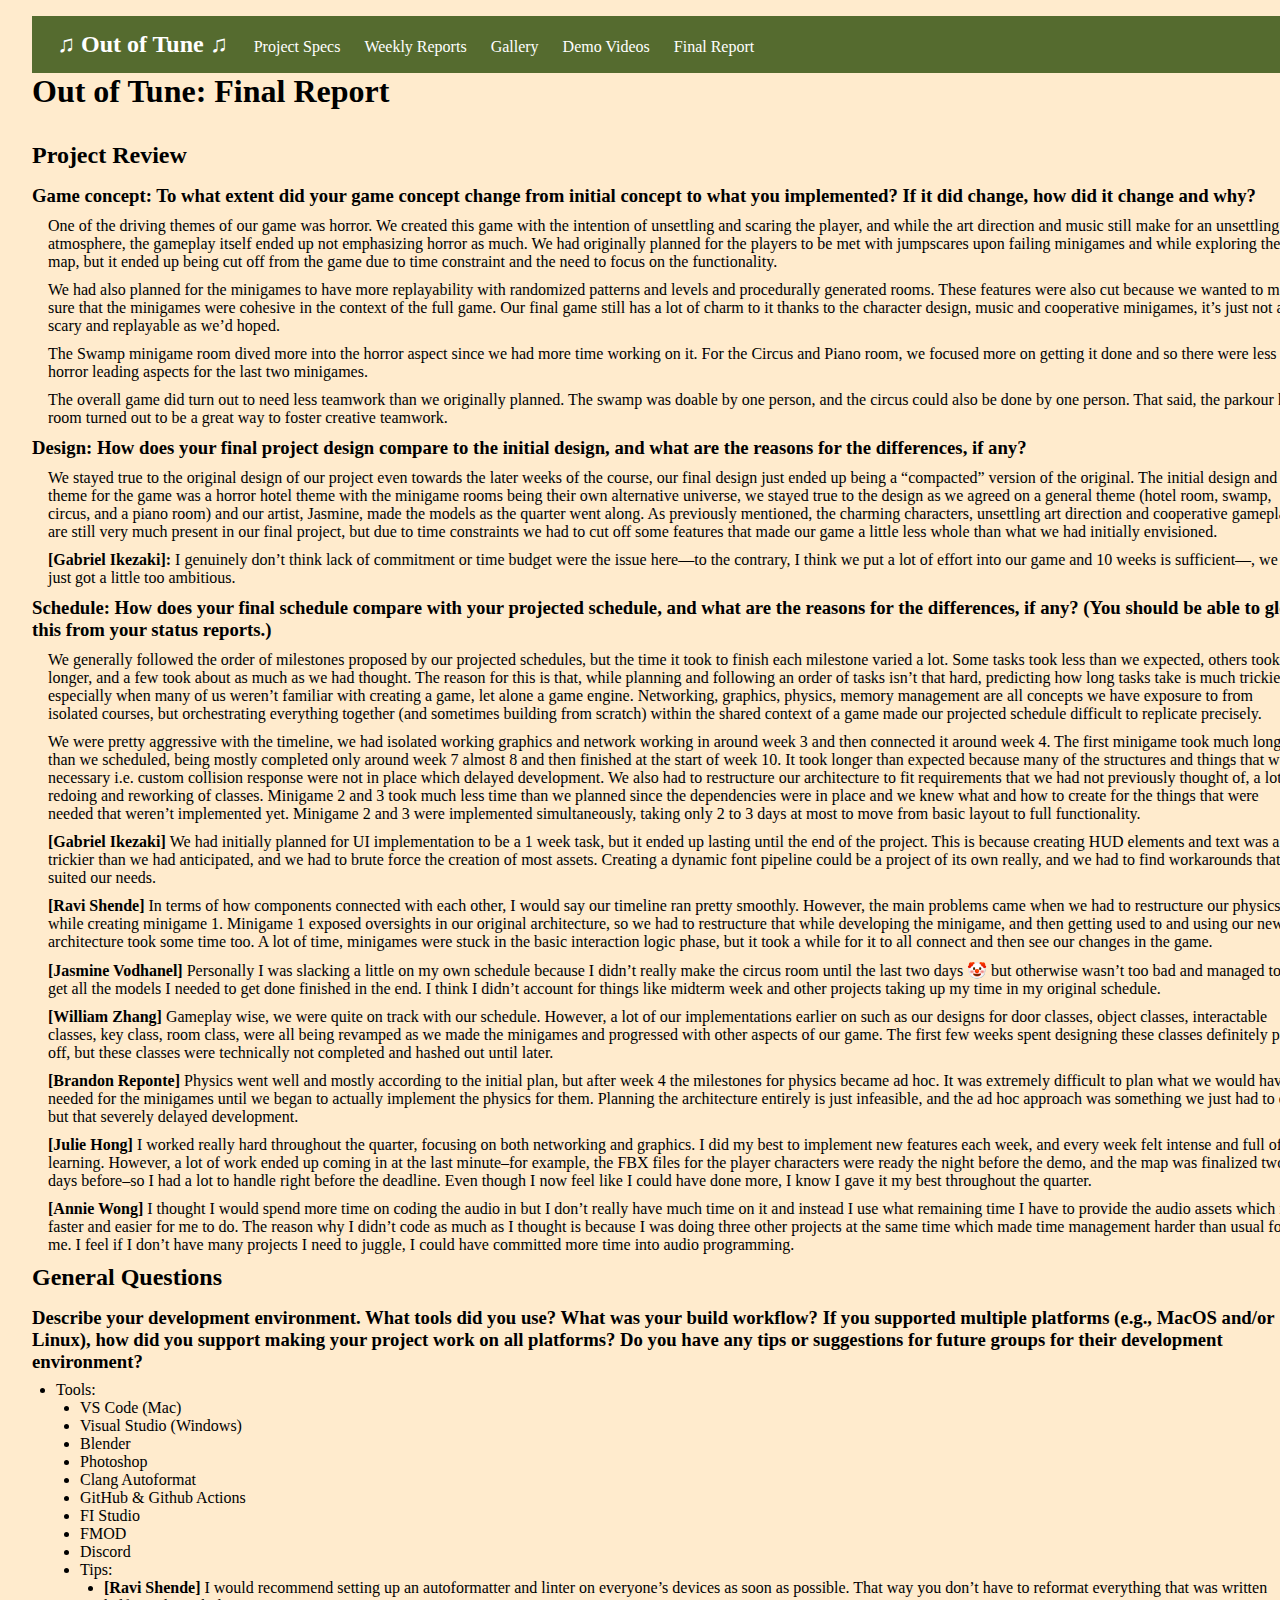
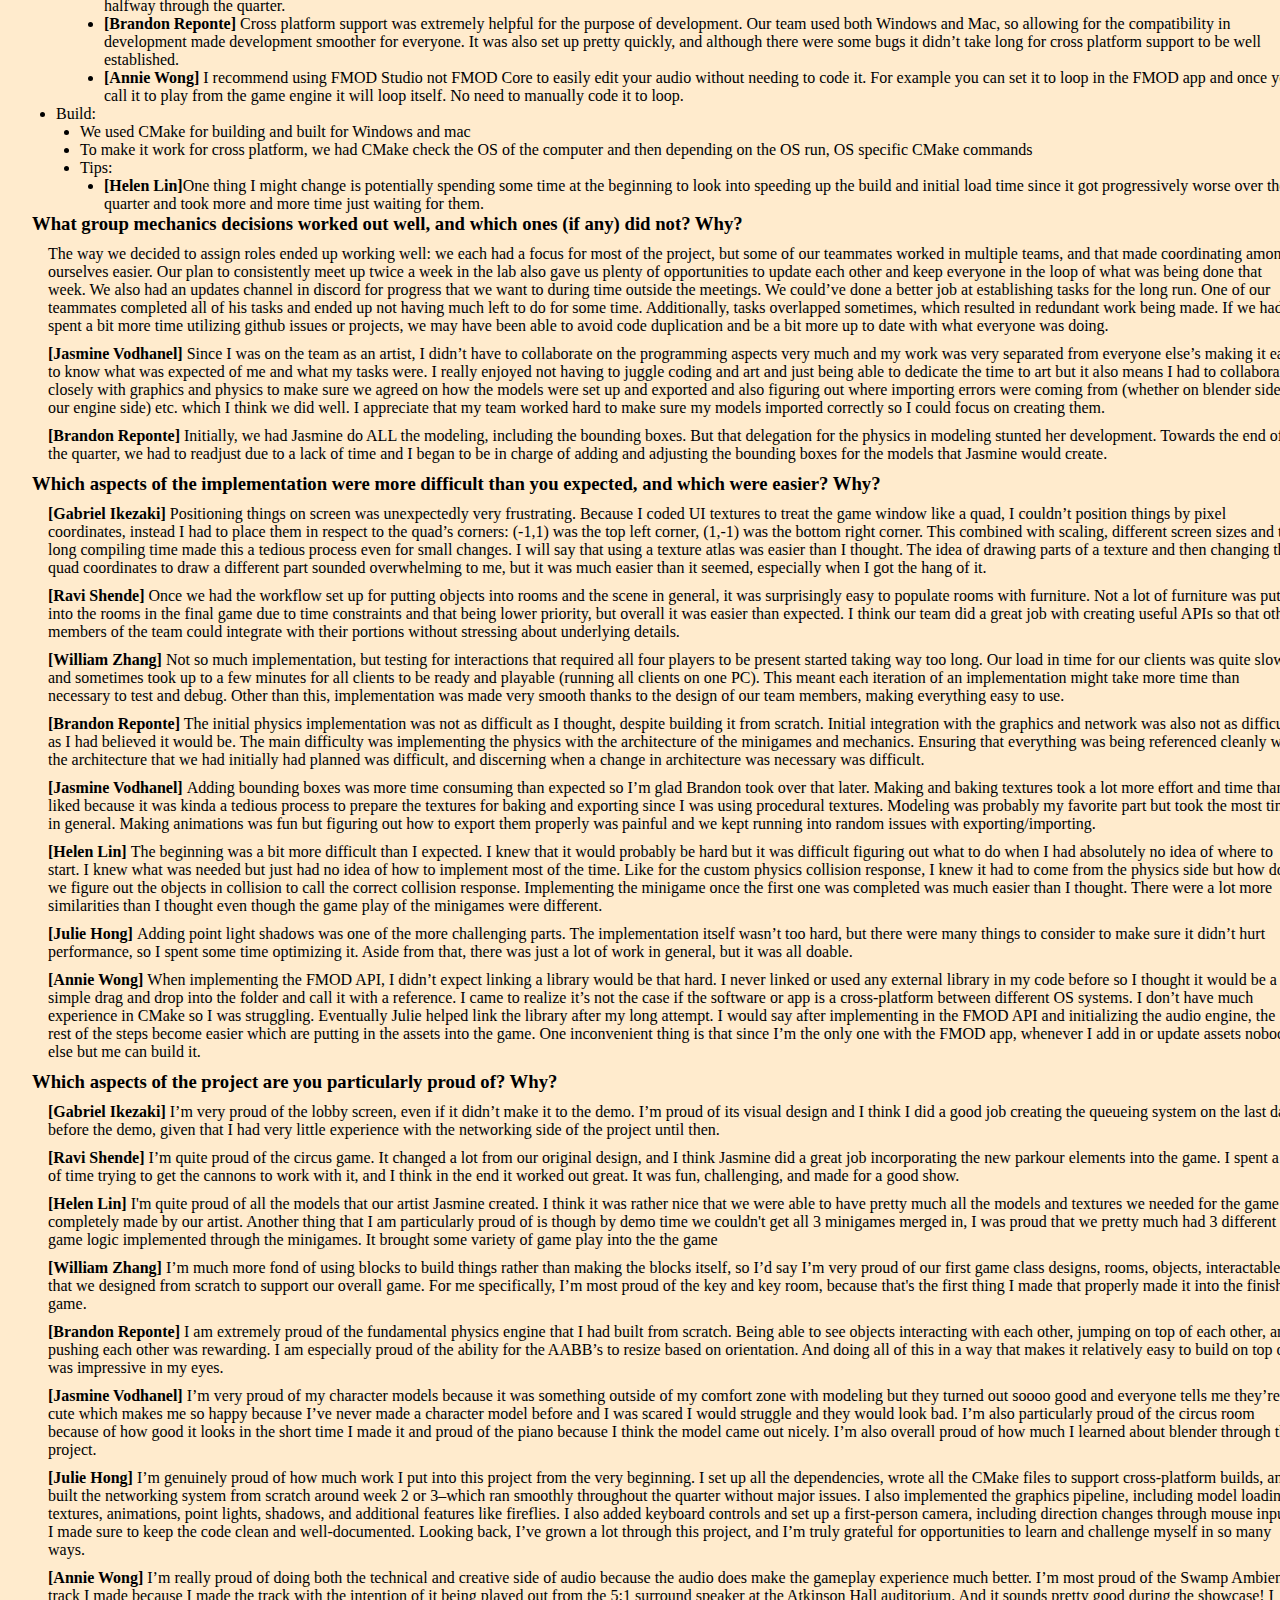
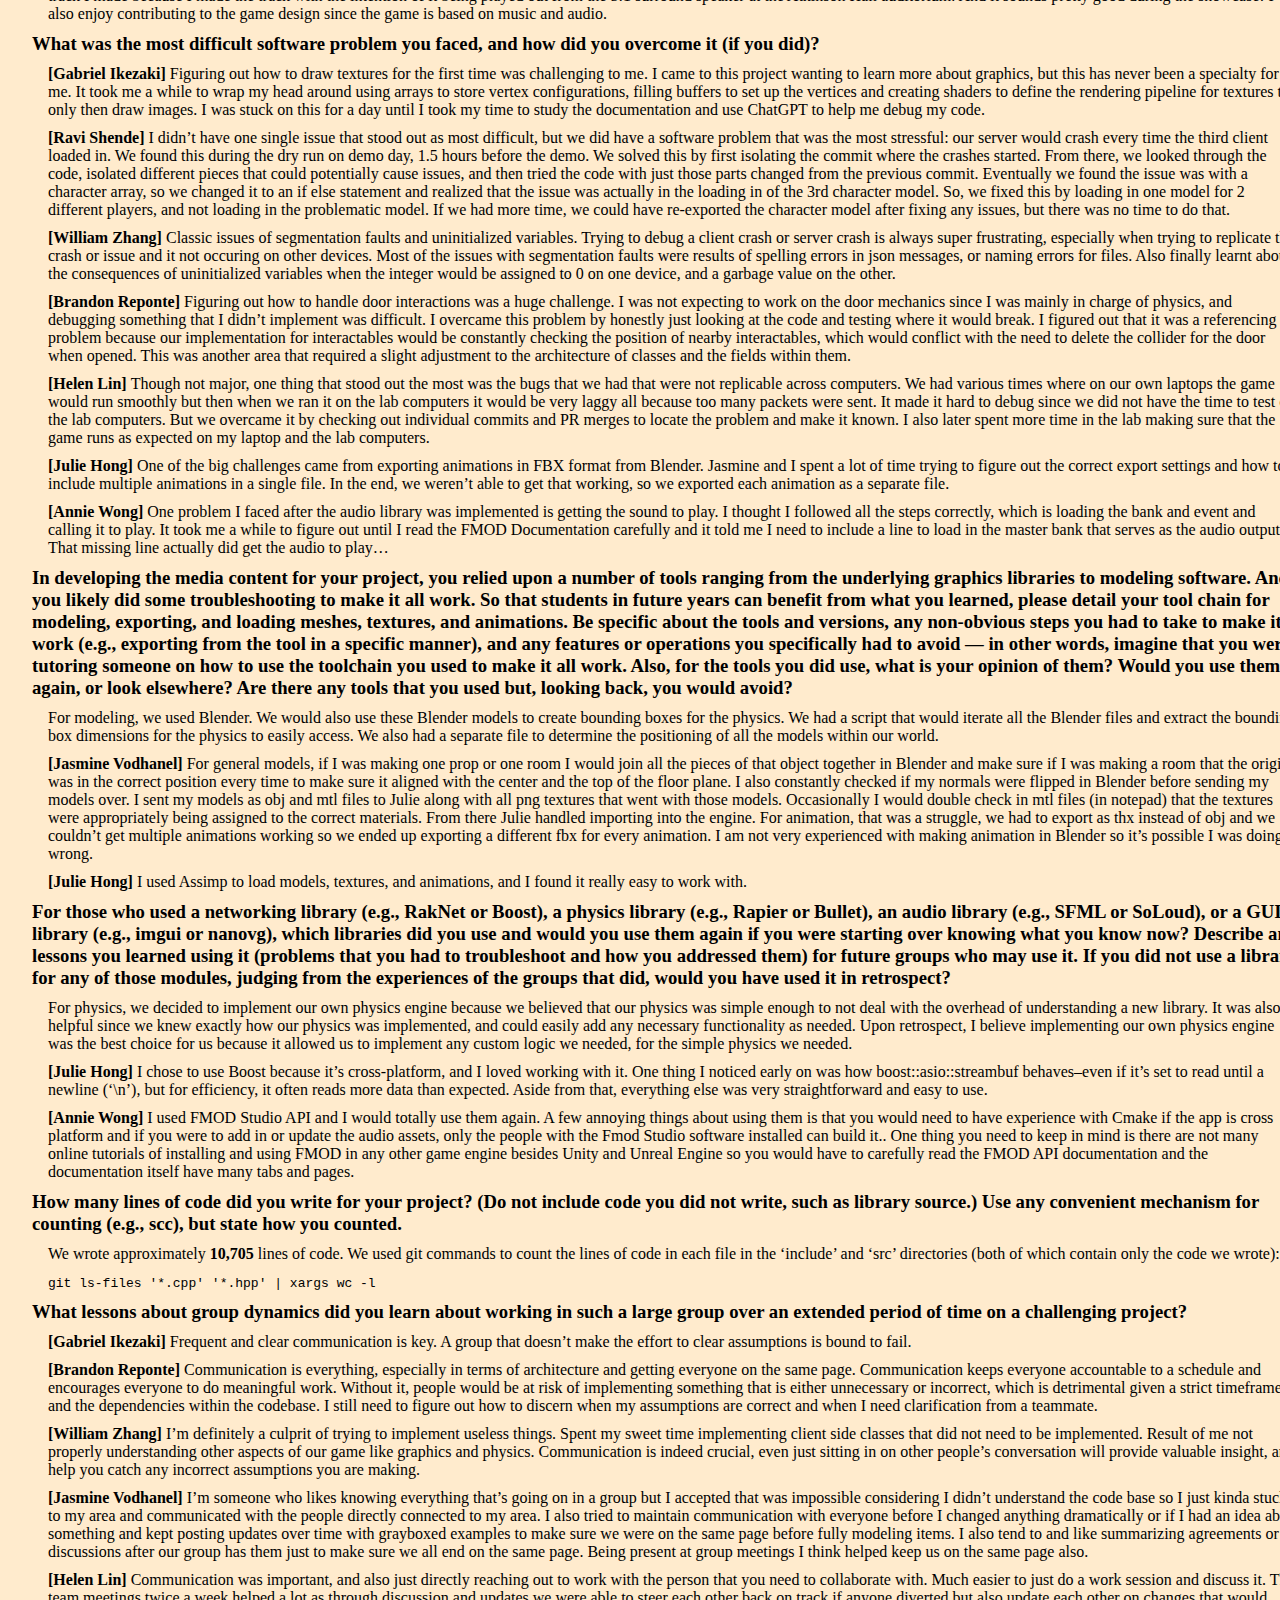
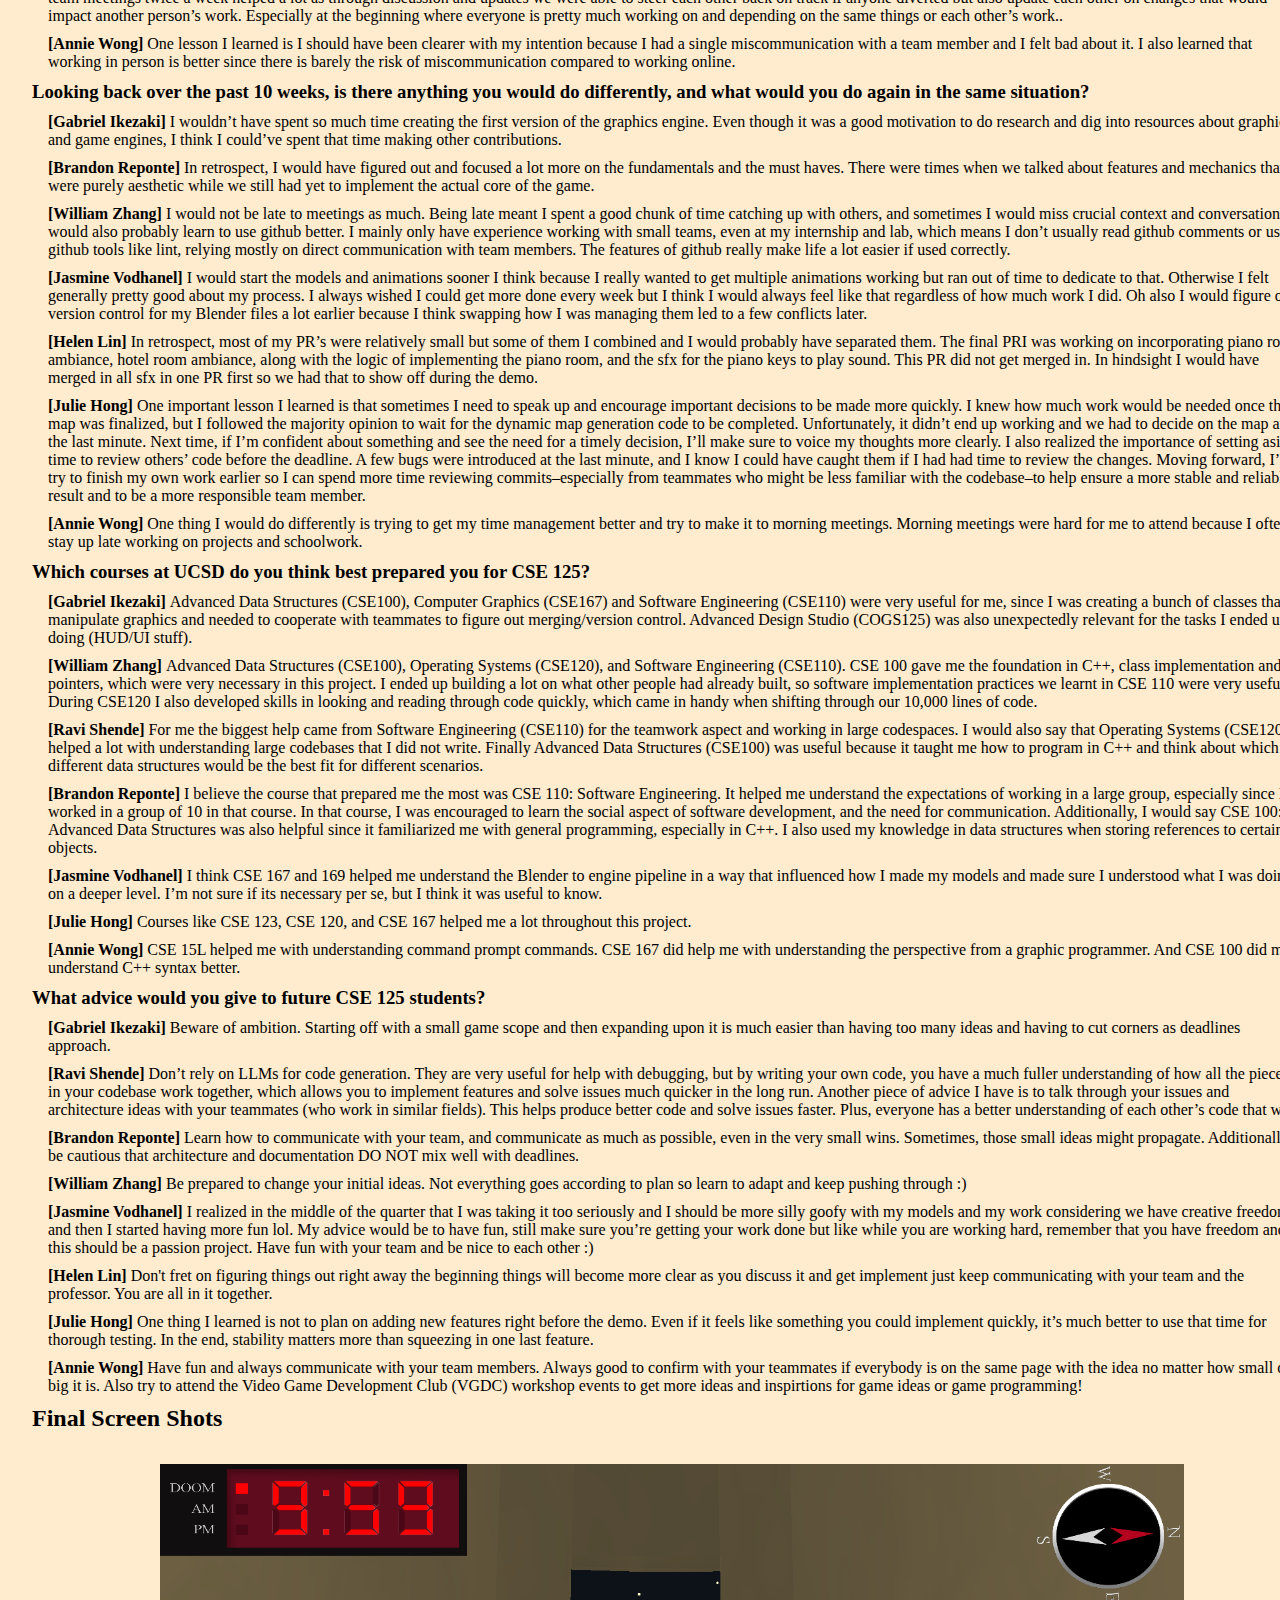
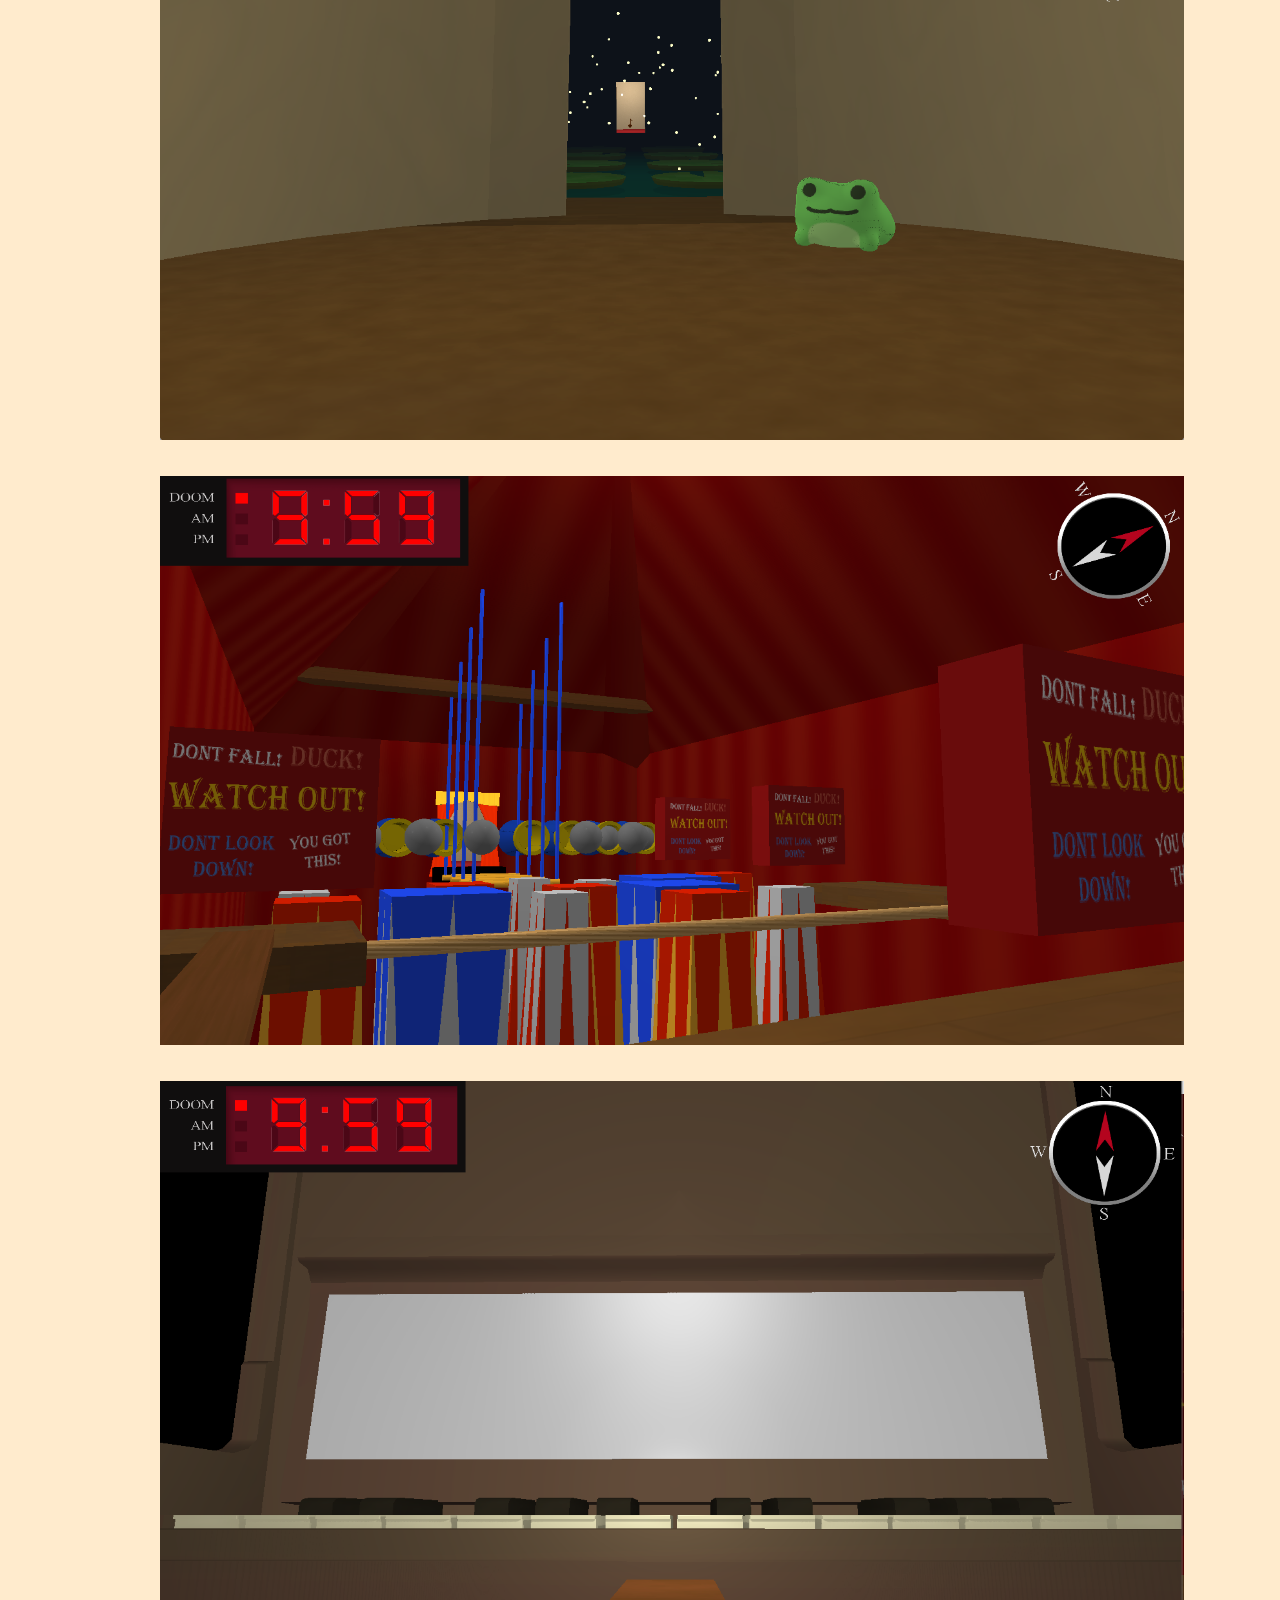
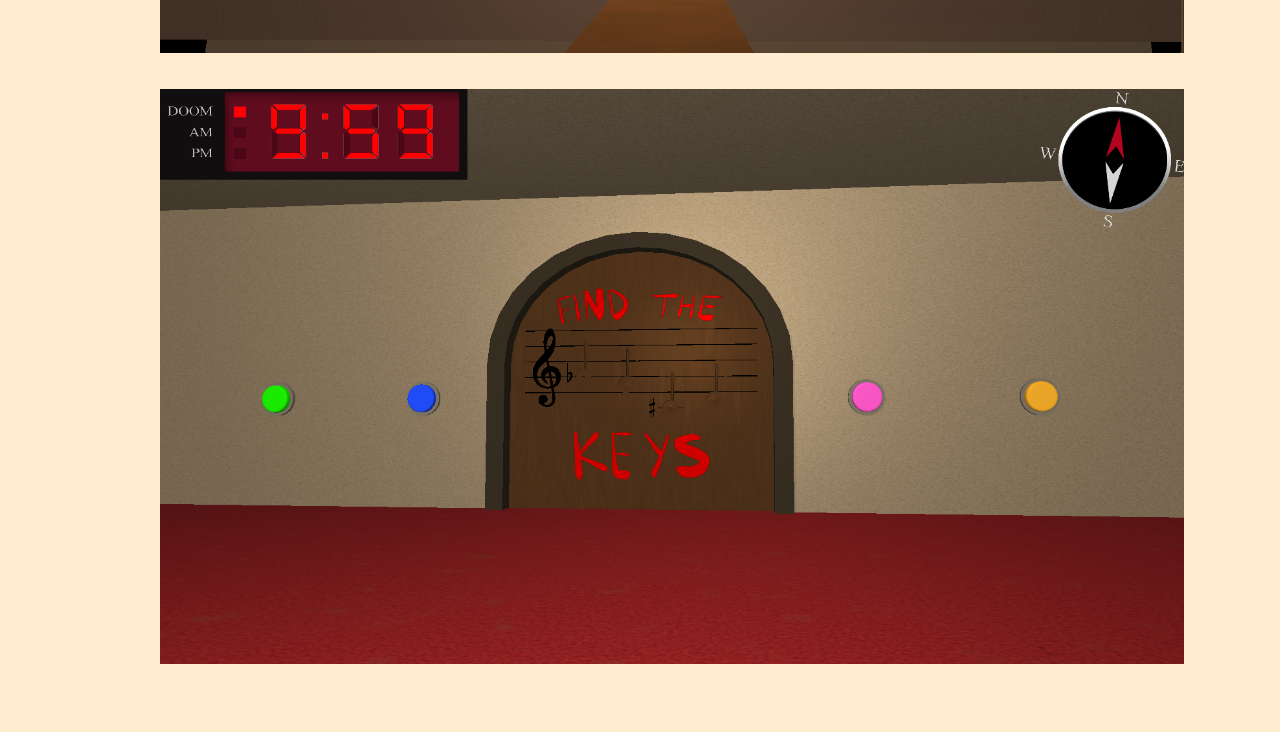
<file: final.html>
<!DOCTYPE html>
<html lang="en">
  <head>
    <meta charset="UTF-8" />
    <meta name="viewport" content="width=device-width, initial-scale=1.0" />
    <title>Out of Tune: Final Report</title>
    <link rel="stylesheet" href="styles.css" />
    <link rel="stylesheet" href="./weekly/weekly.css" />
    <link rel="stylesheet" href="specs.css" />
  </head>
  <body>
    <header>
      <nav>
        <ul>
          <li id="nav-title">
            <a href="index.html">&#9835; Out of Tune &#9835;</a>
          </li>
          <li><a href="specs.html">Project Specs</a></li>
          <li><a href="weekly/index.html">Weekly Reports</a></li>
          <li><a href="gallery.html">Gallery</a></li>
          <li><a href="video.html">Demo Videos</a></li>
          <li><a href="../final.html">Final Report</a></li>
        </ul>
      </nav>
    </header>

    <!-- Add a main section with some content about the game -->
    <main>
      <h1>Out of Tune: Final Report</h1>

      <h2>Project Review</h2>

      <h3>
        Game concept: To what extent did your game concept change from initial
        concept to what you implemented? If it did change, how did it change and
        why?
      </h3>
      <p>
        One of the driving themes of our game was horror. We created this game
        with the intention of unsettling and scaring the player, and while the
        art direction and music still make for an unsettling atmosphere, the
        gameplay itself ended up not emphasizing horror as much. We had
        originally planned for the players to be met with jumpscares upon
        failing minigames and while exploring the map, but it ended up being cut
        off from the game due to time constraint and the need to focus on the
        functionality.
      </p>

      <p>
        We had also planned for the minigames to have more replayability with
        randomized patterns and levels and procedurally generated rooms. These
        features were also cut because we wanted to make sure that the minigames
        were cohesive in the context of the full game. Our final game still has
        a lot of charm to it thanks to the character design, music and
        cooperative minigames, it’s just not as scary and replayable as we’d
        hoped.
      </p>

      <p>
        The Swamp minigame room dived more into the horror aspect since we had
        more time working on it. For the Circus and Piano room, we focused more
        on getting it done and so there were less horror leading aspects for the
        last two minigames.
      </p>

      <p>
        The overall game did turn out to need less teamwork than we originally
        planned. The swamp was doable by one person, and the circus could also
        be done by one person. That said, the parkour key room turned out to be
        a great way to foster creative teamwork.
      </p>

      <h3>
        Design: How does your final project design compare to the initial
        design, and what are the reasons for the differences, if any?
      </h3>
      <p>
        We stayed true to the original design of our project even towards the
        later weeks of the course, our final design just ended up being a
        “compacted” version of the original. The initial design and theme for
        the game was a horror hotel theme with the minigame rooms being their
        own alternative universe, we stayed true to the design as we agreed on a
        general theme (hotel room, swamp, circus, and a piano room) and our
        artist, Jasmine, made the models as the quarter went along. As
        previously mentioned, the charming characters, unsettling art direction
        and cooperative gameplay are still very much present in our final
        project, but due to time constraints we had to cut off some features
        that made our game a little less whole than what we had initially
        envisioned.
      </p>

      <p>
        <strong>[Gabriel Ikezaki]:</strong> I genuinely don’t think lack of
        commitment or time budget were the issue here—to the contrary, I think
        we put a lot of effort into our game and 10 weeks is sufficient—, we
        just got a little too ambitious.
      </p>

      <h3>
        Schedule: How does your final schedule compare with your projected
        schedule, and what are the reasons for the differences, if any? (You
        should be able to glean this from your status reports.)
      </h3>
      <p>
        We generally followed the order of milestones proposed by our projected
        schedules, but the time it took to finish each milestone varied a lot.
        Some tasks took less than we expected, others took longer, and a few
        took about as much as we had thought. The reason for this is that, while
        planning and following an order of tasks isn’t that hard, predicting how
        long tasks take is much trickier, especially when many of us weren’t
        familiar with creating a game, let alone a game engine. Networking,
        graphics, physics, memory management are all concepts we have exposure
        to from isolated courses, but orchestrating everything together (and
        sometimes building from scratch) within the shared context of a game
        made our projected schedule difficult to replicate precisely.
      </p>

      <p>
        We were pretty aggressive with the timeline, we had isolated working
        graphics and network working in around week 3 and then connected it
        around week 4. The first minigame took much longer than we scheduled,
        being mostly completed only around week 7 almost 8 and then finished at
        the start of week 10. It took longer than expected because many of the
        structures and things that were necessary i.e. custom collision response
        were not in place which delayed development. We also had to restructure
        our architecture to fit requirements that we had not previously thought
        of, a lot of redoing and reworking of classes. Minigame 2 and 3 took
        much less time than we planned since the dependencies were in place and
        we knew what and how to create for the things that were needed that
        weren’t implemented yet. Minigame 2 and 3 were implemented
        simultaneously, taking only 2 to 3 days at most to move from basic
        layout to full functionality.
      </p>

      <p>
        <strong>[Gabriel Ikezaki] </strong> We had initially planned for UI
        implementation to be a 1 week task, but it ended up lasting until the
        end of the project. This is because creating HUD elements and text was a
        lot trickier than we had anticipated, and we had to brute force the
        creation of most assets. Creating a dynamic font pipeline could be a
        project of its own really, and we had to find workarounds that suited
        our needs.
      </p>

      <p>
        <strong>[Ravi Shende]</strong> In terms of how components connected with
        each other, I would say our timeline ran pretty smoothly. However, the
        main problems came when we had to restructure our physics while creating
        minigame 1. Minigame 1 exposed oversights in our original architecture,
        so we had to restructure that while developing the minigame, and then
        getting used to and using our new architecture took some time too. A lot
        of time, minigames were stuck in the basic interaction logic phase, but
        it took a while for it to all connect and then see our changes in the
        game.
      </p>

      <p>
        <strong> [Jasmine Vodhanel] </strong>Personally I was slacking a little
        on my own schedule because I didn’t really make the circus room until
        the last two days 🤡 but otherwise wasn’t too bad and managed to get all
        the models I needed to get done finished in the end. I think I didn’t
        account for things like midterm week and other projects taking up my
        time in my original schedule.
      </p>

      <p>
        <strong>[William Zhang] </strong> Gameplay wise, we were quite on track
        with our schedule. However, a lot of our implementations earlier on such
        as our designs for door classes, object classes, interactable classes,
        key class, room class, were all being revamped as we made the minigames
        and progressed with other aspects of our game. The first few weeks spent
        designing these classes definitely paid off, but these classes were
        technically not completed and hashed out until later.
      </p>

      <p>
        <strong>[Brandon Reponte] </strong> Physics went well and mostly
        according to the initial plan, but after week 4 the milestones for
        physics became ad hoc. It was extremely difficult to plan what we would
        have needed for the minigames until we began to actually implement the
        physics for them. Planning the architecture entirely is just infeasible,
        and the ad hoc approach was something we just had to do but that
        severely delayed development.
      </p>

      <p>
        <strong> [Julie Hong]</strong> I worked really hard throughout the
        quarter, focusing on both networking and graphics. I did my best to
        implement new features each week, and every week felt intense and full
        of learning. However, a lot of work ended up coming in at the last
        minute–for example, the FBX files for the player characters were ready
        the night before the demo, and the map was finalized two days before–so
        I had a lot to handle right before the deadline. Even though I now feel
        like I could have done more, I know I gave it my best throughout the
        quarter.
      </p>

      <p>
        <strong> [Annie Wong] </strong>I thought I would spend more time on coding
        the audio in but I don’t really have much time on it and instead I use what 
        remaining time I have to provide the audio assets which is faster and easier
        for me to do. The reason why I didn’t code as much as I thought is because 
        I was doing three other projects at the same time which made time management 
        harder than usual for me. I feel if I don’t have many projects I need to 
        juggle, I could have committed more time into audio programming. 
      </p>

      <h2>General Questions</h2>
      <h3>
        Describe your development environment. What tools did you use? What was
        your build workflow? If you supported multiple platforms (e.g., MacOS
        and/or Linux), how did you support making your project work on all
        platforms? Do you have any tips or suggestions for future groups for
        their development environment?
      </h3>
      <ul>
        <li>
          Tools:
          <ul>
            <li>VS Code (Mac)</li>
            <li>Visual Studio (Windows)</li>
            <li>Blender</li>
            <li>Photoshop</li>
            <li>Clang Autoformat</li>
            <li>GitHub & Github Actions</li>
            <li>FI Studio</li>
            <li>FMOD</li>
            <li>Discord</li>
            <li>
              Tips:
              <ul>
                <li>
                  <strong>[Ravi Shende] </strong> I would recommend setting up
                  an autoformatter and linter on everyone’s devices as soon as
                  possible. That way you don’t have to reformat everything that
                  was written halfway through the quarter.
                </li>
                <li>
                  <strong>[Brandon Reponte] </strong>Cross platform support was
                  extremely helpful for the purpose of development. Our team
                  used both Windows and Mac, so allowing for the compatibility
                  in development made development smoother for everyone. It was
                  also set up pretty quickly, and although there were some bugs
                  it didn’t take long for cross platform support to be well
                  established.
                </li>
                <li>
                  <strong>[Annie Wong] </strong> I recommend using FMOD Studio not 
                  FMOD Core to easily edit your audio without needing to code it. 
                  For example you can set it to loop in the FMOD app and once you 
                  call it to play from the game engine it will loop itself. No need to manually 
                  code it to loop.
                </li>
              </ul>
            </li>
          </ul>
        </li>
        <li>
          Build:
          <ul>
            <li>We used CMake for building and built for Windows and mac</li>
            <li>
              To make it work for cross platform, we had CMake check the OS of
              the computer and then depending on the OS run, OS specific CMake
              commands
            </li>

            <li>
              Tips:
              <ul>
                <li>
                  <strong>[Helen Lin]</strong>One thing I might change is
                  potentially spending some time at the beginning to look into
                  speeding up the build and initial load time since it got
                  progressively worse over the quarter and took more and more
                  time just waiting for them.
                </li>
              </ul>
            </li>
          </ul>
        </li>
      </ul>
      <h3>
        What group mechanics decisions worked out well, and which ones (if any)
        did not? Why?
      </h3>
      <p>
        The way we decided to assign roles ended up working well: we each had a
        focus for most of the project, but some of our teammates worked in
        multiple teams, and that made coordinating among ourselves easier. Our
        plan to consistently meet up twice a week in the lab also gave us plenty
        of opportunities to update each other and keep everyone in the loop of
        what was being done that week. We also had an updates channel in discord
        for progress that we want to during time outside the meetings. We
        could’ve done a better job at establishing tasks for the long run. One
        of our teammates completed all of his tasks and ended up not having much
        left to do for some time. Additionally, tasks overlapped sometimes,
        which resulted in redundant work being made. If we had spent a bit more
        time utilizing github issues or projects, we may have been able to avoid
        code duplication and be a bit more up to date with what everyone was
        doing.
      </p>

      <p>
        <strong> [Jasmine Vodhanel]</strong> Since I was on the team as an
        artist, I didn’t have to collaborate on the programming aspects very
        much and my work was very separated from everyone else’s making it easy
        to know what was expected of me and what my tasks were. I really enjoyed
        not having to juggle coding and art and just being able to dedicate the
        time to art but it also means I had to collaborate closely with graphics
        and physics to make sure we agreed on how the models were set up and
        exported and also figuring out where importing errors were coming from
        (whether on blender side or our engine side) etc. which I think we did
        well. I appreciate that my team worked hard to make sure my models
        imported correctly so I could focus on creating them.
      </p>

      <p>
        <strong>[Brandon Reponte] </strong> Initially, we had Jasmine do ALL the
        modeling, including the bounding boxes. But that delegation for the
        physics in modeling stunted her development. Towards the end of the
        quarter, we had to readjust due to a lack of time and I began to be in
        charge of adding and adjusting the bounding boxes for the models that
        Jasmine would create.
      </p>

      <h3>
        Which aspects of the implementation were more difficult than you
        expected, and which were easier? Why?
      </h3>
      <p>
        <strong>[Gabriel Ikezaki] </strong> Positioning things on screen was
        unexpectedly very frustrating. Because I coded UI textures to treat the
        game window like a quad, I couldn’t position things by pixel
        coordinates, instead I had to place them in respect to the quad’s
        corners: (-1,1) was the top left corner, (1,-1) was the bottom right
        corner. This combined with scaling, different screen sizes and the long
        compiling time made this a tedious process even for small changes. I
        will say that using a texture atlas was easier than I thought. The idea
        of drawing parts of a texture and then changing the quad coordinates to
        draw a different part sounded overwhelming to me, but it was much easier
        than it seemed, especially when I got the hang of it.
      </p>

      <p>
        <strong> [Ravi Shende]</strong> Once we had the workflow set up for
        putting objects into rooms and the scene in general, it was surprisingly
        easy to populate rooms with furniture. Not a lot of furniture was put
        into the rooms in the final game due to time constraints and that being
        lower priority, but overall it was easier than expected. I think our
        team did a great job with creating useful APIs so that other members of
        the team could integrate with their portions without stressing about
        underlying details.
      </p>

      <p>
        <strong>[William Zhang] </strong> Not so much implementation, but
        testing for interactions that required all four players to be present
        started taking way too long. Our load in time for our clients was quite
        slow, and sometimes took up to a few minutes for all clients to be ready
        and playable (running all clients on one PC). This meant each iteration
        of an implementation might take more time than necessary to test and
        debug. Other than this, implementation was made very smooth thanks to
        the design of our team members, making everything easy to use.
      </p>

      <p>
        <strong> [Brandon Reponte]</strong> The initial physics implementation
        was not as difficult as I thought, despite building it from scratch.
        Initial integration with the graphics and network was also not as
        difficult as I had believed it would be. The main difficulty was
        implementing the physics with the architecture of the minigames and
        mechanics. Ensuring that everything was being referenced cleanly with
        the architecture that we had initially had planned was difficult, and
        discerning when a change in architecture was necessary was difficult.
      </p>

      <p>
        <strong>[Jasmine Vodhanel] </strong> Adding bounding boxes was more time
        consuming than expected so I’m glad Brandon took over that later. Making
        and baking textures took a lot more effort and time than I liked because
        it was kinda a tedious process to prepare the textures for baking and
        exporting since I was using procedural textures. Modeling was probably
        my favorite part but took the most time in general. Making animations
        was fun but figuring out how to export them properly was painful and we
        kept running into random issues with exporting/importing.
      </p>

      <p>
        <strong>[Helen Lin] </strong> The beginning was a bit more difficult
        than I expected. I knew that it would probably be hard but it was
        difficult figuring out what to do when I had absolutely no idea of where
        to start. I knew what was needed but just had no idea of how to
        implement most of the time. Like for the custom physics collision
        response, I knew it had to come from the physics side but how do we
        figure out the objects in collision to call the correct collision
        response. Implementing the minigame once the first one was completed was
        much easier than I thought. There were a lot more similarities than I
        thought even though the game play of the minigames were different.
      </p>

      <p>
        <strong>[Julie Hong] </strong>Adding point light shadows was one of the
        more challenging parts. The implementation itself wasn’t too hard, but
        there were many things to consider to make sure it didn’t hurt
        performance, so I spent some time optimizing it. Aside from that, there
        was just a lot of work in general, but it was all doable.
      </p>

      <p>
        <strong>[Annie Wong] </strong> When implementing the FMOD API, I didn’t 
        expect linking a library would be that hard. I never linked or used any 
        external library in my code before so I thought it would be a simple drag 
        and drop into the folder and call it with a reference. I came to realize 
        it’s not the case if the software or app is a cross-platform between 
        different OS systems. I don’t have much experience in CMake so I was 
        struggling. Eventually Julie helped link the library after my long attempt.
        I would say after implementing in the FMOD API and initializing the audio 
        engine, the rest of the steps become easier which are putting in the assets 
        into the game. One inconvenient thing is that since I’m the only one with 
        the FMOD app, whenever I add in or update assets nobody else but me can 
        build it. 

      </p>
      <p><strong> </strong></p>

      <h3>Which aspects of the project are you particularly proud of? Why?</h3>
      <p>
        <strong>[Gabriel Ikezaki] </strong> I’m very proud of the lobby screen,
        even if it didn’t make it to the demo. I’m proud of its visual design
        and I think I did a good job creating the queueing system on the last
        day before the demo, given that I had very little experience with the
        networking side of the project until then.
      </p>

      <p>
        <strong>[Ravi Shende] </strong> I’m quite proud of the circus game. It
        changed a lot from our original design, and I think Jasmine did a great
        job incorporating the new parkour elements into the game. I spent a lot
        of time trying to get the cannons to work with it, and I think in the
        end it worked out great. It was fun, challenging, and made for a good
        show.
      </p>

      <p>
        <strong>[Helen Lin] </strong> I'm quite proud of all the models that our
        artist Jasmine created. I think it was rather nice that we were able to
        have pretty much all the models and textures we needed for the game be
        completely made by our artist. Another thing that I am particularly
        proud of is though by demo time we couldn't get all 3 minigames merged
        in, I was proud that we pretty much had 3 different game logic
        implemented through the minigames. It brought some variety of game play
        into the the game
      </p>

      <p>
        <strong>[William Zhang] </strong>I’m much more fond of using blocks to
        build things rather than making the blocks itself, so I’d say I’m very
        proud of our first game class designs, rooms, objects, interactables,
        that we designed from scratch to support our overall game. For me
        specifically, I’m most proud of the key and key room, because that's the
        first thing I made that properly made it into the finished game.
      </p>

      <p>
        <strong>[Brandon Reponte] </strong>I am extremely proud of the
        fundamental physics engine that I had built from scratch. Being able to
        see objects interacting with each other, jumping on top of each other,
        and pushing each other was rewarding. I am especially proud of the
        ability for the AABB’s to resize based on orientation. And doing all of
        this in a way that makes it relatively easy to build on top of was
        impressive in my eyes.
      </p>

      <p>
        <strong>[Jasmine Vodhanel] </strong> I’m very proud of my character
        models because it was something outside of my comfort zone with modeling
        but they turned out soooo good and everyone tells me they’re so cute
        which makes me so happy because I’ve never made a character model before
        and I was scared I would struggle and they would look bad. I’m also
        particularly proud of the circus room because of how good it looks in
        the short time I made it and proud of the piano because I think the
        model came out nicely. I’m also overall proud of how much I learned
        about blender through this project.
      </p>

      <p>
        <strong>[Julie Hong] </strong> I’m genuinely proud of how much work I
        put into this project from the very beginning. I set up all the
        dependencies, wrote all the CMake files to support cross-platform
        builds, and built the networking system from scratch around week 2 or
        3–which ran smoothly throughout the quarter without major issues. I also
        implemented the graphics pipeline, including model loading, textures,
        animations, point lights, shadows, and additional features like
        fireflies. I also added keyboard controls and set up a first-person
        camera, including direction changes through mouse input. I made sure to
        keep the code clean and well-documented. Looking back, I’ve grown a lot
        through this project, and I’m truly grateful for opportunities to learn
        and challenge myself in so many ways.
      </p>

      <p>
        <strong>[Annie Wong]</strong> I’m really proud of doing both the technical 
        and creative side of audio because the audio does make the gameplay 
        experience much better. I’m most proud of the Swamp Ambience track I made 
        because I made the track with the intention of it being played out from 
        the 5:1 surround speaker at the Atkinson Hall auditorium. And it sounds 
        pretty good during the showcase! I also enjoy contributing to the game 
        design since the game is based on music and audio. 

      </p>

      <h3>
        What was the most difficult software problem you faced, and how did you
        overcome it (if you did)?
      </h3>
      <p>
        <strong> [Gabriel Ikezaki] </strong> Figuring out how to draw textures
        for the first time was challenging to me. I came to this project wanting
        to learn more about graphics, but this has never been a specialty for
        me. It took me a while to wrap my head around using arrays to store
        vertex configurations, filling buffers to set up the vertices and
        creating shaders to define the rendering pipeline for textures to only
        then draw images. I was stuck on this for a day until I took my time to
        study the documentation and use ChatGPT to help me debug my code.
      </p>

      <p>
        <strong>[Ravi Shende] </strong> I didn’t have one single issue that
        stood out as most difficult, but we did have a software problem that was
        the most stressful: our server would crash every time the third client
        loaded in. We found this during the dry run on demo day, 1.5 hours
        before the demo. We solved this by first isolating the commit where the
        crashes started. From there, we looked through the code, isolated
        different pieces that could potentially cause issues, and then tried the
        code with just those parts changed from the previous commit. Eventually
        we found the issue was with a character array, so we changed it to an if
        else statement and realized that the issue was actually in the loading
        in of the 3rd character model. So, we fixed this by loading in one model
        for 2 different players, and not loading in the problematic model. If we
        had more time, we could have re-exported the character model after
        fixing any issues, but there was no time to do that.
      </p>

      <p>
        <strong> [William Zhang]</strong> Classic issues of segmentation faults
        and uninitialized variables. Trying to debug a client crash or server
        crash is always super frustrating, especially when trying to replicate
        the crash or issue and it not occuring on other devices. Most of the
        issues with segmentation faults were results of spelling errors in json
        messages, or naming errors for files. Also finally learnt about the
        consequences of uninitialized variables when the integer would be
        assigned to 0 on one device, and a garbage value on the other.
      </p>

      <p>
        <strong>[Brandon Reponte] </strong> Figuring out how to handle door
        interactions was a huge challenge. I was not expecting to work on the
        door mechanics since I was mainly in charge of physics, and debugging
        something that I didn’t implement was difficult. I overcame this problem
        by honestly just looking at the code and testing where it would break. I
        figured out that it was a referencing problem because our implementation
        for interactables would be constantly checking the position of nearby
        interactables, which would conflict with the need to delete the collider
        for the door when opened. This was another area that required a slight
        adjustment to the architecture of classes and the fields within them.
      </p>

      <p>
        <strong>[Helen Lin] </strong> Though not major, one thing that stood out
        the most was the bugs that we had that were not replicable across
        computers. We had various times where on our own laptops the game would
        run smoothly but then when we ran it on the lab computers it would be
        very laggy all because too many packets were sent. It made it hard to
        debug since we did not have the time to test on the lab computers. But
        we overcame it by checking out individual commits and PR merges to
        locate the problem and make it known. I also later spent more time in
        the lab making sure that the game runs as expected on my laptop and the
        lab computers.
      </p>

      <p>
        <strong>[Julie Hong] </strong>One of the big challenges came from
        exporting animations in FBX format from Blender. Jasmine and I spent a
        lot of time trying to figure out the correct export settings and how to
        include multiple animations in a single file. In the end, we weren’t
        able to get that working, so we exported each animation as a separate
        file.
      </p>

      <p>
        <strong>[Annie Wong] </strong> One problem I faced after the audio library 
        was implemented is getting the sound to play. I thought I followed all 
        the steps correctly, which is loading the bank and event and calling it 
        to play. It took me a while to figure out until I read the FMOD Documentation
        carefully and it told me I need to include a line to load in the master bank 
        that serves as the audio output. 
        That missing line actually did get the audio to play…
      </p>

      <h3>
        In developing the media content for your project, you relied upon a
        number of tools ranging from the underlying graphics libraries to
        modeling software. And you likely did some troubleshooting to make it
        all work. So that students in future years can benefit from what you
        learned, please detail your tool chain for modeling, exporting, and
        loading meshes, textures, and animations. Be specific about the tools
        and versions, any non-obvious steps you had to take to make it work
        (e.g., exporting from the tool in a specific manner), and any features
        or operations you specifically had to avoid — in other words, imagine
        that you were tutoring someone on how to use the toolchain you used to
        make it all work. Also, for the tools you did use, what is your opinion
        of them? Would you use them again, or look elsewhere? Are there any
        tools that you used but, looking back, you would avoid?
      </h3>
      <p>
        For modeling, we used Blender. We would also use these Blender models to
        create bounding boxes for the physics. We had a script that would
        iterate all the Blender files and extract the bounding box dimensions
        for the physics to easily access. We also had a separate file to
        determine the positioning of all the models within our world.
      </p>

      <p>
        <strong>[Jasmine Vodhanel] </strong> For general models, if I was making
        one prop or one room I would join all the pieces of that object together
        in Blender and make sure if I was making a room that the origin was in
        the correct position every time to make sure it aligned with the center
        and the top of the floor plane. I also constantly checked if my normals
        were flipped in Blender before sending my models over. I sent my models
        as obj and mtl files to Julie along with all png textures that went with
        those models. Occasionally I would double check in mtl files (in
        notepad) that the textures were appropriately being assigned to the
        correct materials. From there Julie handled importing into the engine.
        For animation, that was a struggle, we had to export as thx instead of
        obj and we couldn’t get multiple animations working so we ended up
        exporting a different fbx for every animation. I am not very experienced
        with making animation in Blender so it’s possible I was doing it wrong.
      </p>

      <p>
        <strong>[Julie Hong] </strong> I used Assimp to load models, textures,
        and animations, and I found it really easy to work with.
      </p>
      <h3>
        For those who used a networking library (e.g., RakNet or Boost), a
        physics library (e.g., Rapier or Bullet), an audio library (e.g., SFML
        or SoLoud), or a GUI library (e.g., imgui or nanovg), which libraries
        did you use and would you use them again if you were starting over
        knowing what you know now? Describe any lessons you learned using it
        (problems that you had to troubleshoot and how you addressed them) for
        future groups who may use it. If you did not use a library for any of
        those modules, judging from the experiences of the groups that did,
        would you have used it in retrospect?
      </h3>
      <p>
        For physics, we decided to implement our own physics engine because we
        believed that our physics was simple enough to not deal with the
        overhead of understanding a new library. It was also helpful since we
        knew exactly how our physics was implemented, and could easily add any
        necessary functionality as needed. Upon retrospect, I believe
        implementing our own physics engine was the best choice for us because
        it allowed us to implement any custom logic we needed, for the simple
        physics we needed.
      </p>

      <p>
        <strong>[Julie Hong] </strong> I chose to use Boost because it’s
        cross-platform, and I loved working with it. One thing I noticed early
        on was how boost::asio::streambuf behaves–even if it’s set to read until
        a newline (‘\n’), but for efficiency, it often reads more data than
        expected. Aside from that, everything else was very straightforward and
        easy to use.
      </p>

      <p>
        <strong>[Annie Wong] </strong> I used FMOD Studio API and I would totally
        use them again. A few annoying things about using them is that you would 
        need to have experience with Cmake if the app is cross platform and if you 
        were to add in or update the audio assets, only the people with the Fmod 
        Studio software installed can build it.. One thing you need to keep in mind 
        is there are not many online tutorials of installing and using FMOD in any 
        other game engine besides Unity and Unreal Engine so you would have to 
        carefully read the FMOD API documentation and the documentation itself have 
        many tabs and pages. 
      </p>

      <h3>
        How many lines of code did you write for your project? (Do not include
        code you did not write, such as library source.) Use any convenient
        mechanism for counting (e.g., scc), but state how you counted.
      </h3>
      <p>
        We wrote approximately <strong>10,705</strong> lines of code. We used
        git commands to count the lines of code in each file in the ‘include’
        and ‘src’ directories (both of which contain only the code we wrote):
      </p>
      <p>
        <code>git ls-files '*.cpp' '*.hpp' | xargs wc -l</code>
      </p>

      <h3>
        What lessons about group dynamics did you learn about working in such a
        large group over an extended period of time on a challenging project?
      </h3>
      <p>
        <strong>[Gabriel Ikezaki] </strong>Frequent and clear communication is
        key. A group that doesn’t make the effort to clear assumptions is bound
        to fail.
      </p>

      <p>
        <strong> [Brandon Reponte]</strong> Communication is everything,
        especially in terms of architecture and getting everyone on the same
        page. Communication keeps everyone accountable to a schedule and
        encourages everyone to do meaningful work. Without it, people would be
        at risk of implementing something that is either unnecessary or
        incorrect, which is detrimental given a strict timeframe and the
        dependencies within the codebase. I still need to figure out how to
        discern when my assumptions are correct and when I need clarification
        from a teammate.
      </p>

      <p>
        <strong>[William Zhang] </strong> I’m definitely a culprit of trying to
        implement useless things. Spent my sweet time implementing client side
        classes that did not need to be implemented. Result of me not properly
        understanding other aspects of our game like graphics and physics.
        Communication is indeed crucial, even just sitting in on other people’s
        conversation will provide valuable insight, and help you catch any
        incorrect assumptions you are making.
      </p>

      <p>
        <strong>[Jasmine Vodhanel] </strong> I’m someone who likes knowing
        everything that’s going on in a group but I accepted that was impossible
        considering I didn’t understand the code base so I just kinda stuck to
        my area and communicated with the people directly connected to my area.
        I also tried to maintain communication with everyone before I changed
        anything dramatically or if I had an idea about something and kept
        posting updates over time with grayboxed examples to make sure we were
        on the same page before fully modeling items. I also tend to and like
        summarizing agreements or discussions after our group has them just to
        make sure we all end on the same page. Being present at group meetings I
        think helped keep us on the same page also.
      </p>

      <p>
        <strong>[Helen Lin] </strong> Communication was important, and also just
        directly reaching out to work with the person that you need to
        collaborate with. Much easier to just do a work session and discuss it.
        The team meetings twice a week helped a lot as through discussion and
        updates we were able to steer each other back on track if anyone
        diverted but also update each other on changes that would impact another
        person’s work. Especially at the beginning where everyone is pretty much
        working on and depending on the same things or each other’s work..
      </p>

      <p>
        <strong>[Annie Wong]</strong> One lesson I learned is I should have been 
        clearer with my intention because I had a single miscommunication with a 
        team member and I felt bad about it. I also learned that working in person 
        is better since there is barely the risk of miscommunication compared to 
        working online.
      </p>

      <h3>
        Looking back over the past 10 weeks, is there anything you would do
        differently, and what would you do again in the same situation?
      </h3>
      <p>
        <strong>[Gabriel Ikezaki] </strong> I wouldn’t have spent so much time
        creating the first version of the graphics engine. Even though it was a
        good motivation to do research and dig into resources about graphics and
        game engines, I think I could’ve spent that time making other
        contributions.
      </p>

      <p>
        <strong>[Brandon Reponte] </strong> In retrospect, I would have figured
        out and focused a lot more on the fundamentals and the must haves. There
        were times when we talked about features and mechanics that were purely
        aesthetic while we still had yet to implement the actual core of the
        game.
      </p>

      <p>
        <strong>[William Zhang] </strong> I would not be late to meetings as
        much. Being late meant I spent a good chunk of time catching up with
        others, and sometimes I would miss crucial context and conversations. I
        would also probably learn to use github better. I mainly only have
        experience working with small teams, even at my internship and lab,
        which means I don’t usually read github comments or use github tools
        like lint, relying mostly on direct communication with team members. The
        features of github really make life a lot easier if used correctly.
      </p>

      <p>
        <strong>[Jasmine Vodhanel] </strong> I would start the models and
        animations sooner I think because I really wanted to get multiple
        animations working but ran out of time to dedicate to that. Otherwise I
        felt generally pretty good about my process. I always wished I could get
        more done every week but I think I would always feel like that
        regardless of how much work I did. Oh also I would figure out version
        control for my Blender files a lot earlier because I think swapping how
        I was managing them led to a few conflicts later.
      </p>

      <p>
        <strong>[Helen Lin] </strong> In retrospect, most of my PR’s were
        relatively small but some of them I combined and I would probably have
        separated them. The final PRI was working on incorporating piano room
        ambiance, hotel room ambiance, along with the logic of implementing the
        piano room, and the sfx for the piano keys to play sound. This PR did
        not get merged in. In hindsight I would have merged in all sfx in one PR
        first so we had that to show off during the demo.
      </p>

      <p>
        <strong>[Julie Hong] </strong>
        One important lesson I learned is that sometimes I need to speak up and
        encourage important decisions to be made more quickly. I knew how much
        work would be needed once the map was finalized, but I followed the
        majority opinion to wait for the dynamic map generation code to be
        completed. Unfortunately, it didn’t end up working and we had to decide
        on the map at the last minute. Next time, if I’m confident about
        something and see the need for a timely decision, I’ll make sure to
        voice my thoughts more clearly. I also realized the importance of
        setting aside time to review others’ code before the deadline. A few
        bugs were introduced at the last minute, and I know I could have caught
        them if I had had time to review the changes. Moving forward, I’ll try
        to finish my own work earlier so I can spend more time reviewing
        commits–especially from teammates who might be less familiar with the
        codebase–to help ensure a more stable and reliable result and to be a
        more responsible team member.
      </p>

      <p>
        <strong>[Annie Wong] </strong> One thing I would do differently is trying 
        to get my time management better and try to make it to morning meetings. 
        Morning meetings were hard for me to attend because I often stay up late 
        working on projects and schoolwork. 
      </p>
      <h3>Which courses at UCSD do you think best prepared you for CSE 125?</h3>
      <p>
        <strong>[Gabriel Ikezaki] </strong> Advanced Data Structures (CSE100),
        Computer Graphics (CSE167) and Software Engineering (CSE110) were very
        useful for me, since I was creating a bunch of classes that manipulate
        graphics and needed to cooperate with teammates to figure out
        merging/version control. Advanced Design Studio (COGS125) was also
        unexpectedly relevant for the tasks I ended up doing (HUD/UI stuff).
      </p>

      <p>
        <strong>[William Zhang] </strong> Advanced Data Structures (CSE100),
        Operating Systems (CSE120), and Software Engineering (CSE110). CSE 100
        gave me the foundation in C++, class implementation and pointers, which
        were very necessary in this project. I ended up building a lot on what
        other people had already built, so software implementation practices we
        learnt in CSE 110 were very useful. During CSE120 I also developed
        skills in looking and reading through code quickly, which came in handy
        when shifting through our 10,000 lines of code.
      </p>

      <p>
        <strong>[Ravi Shende] </strong>For me the biggest help came from
        Software Engineering (CSE110) for the teamwork aspect and working in
        large codespaces. I would also say that Operating Systems (CSE120)
        helped a lot with understanding large codebases that I did not write.
        Finally Advanced Data Structures (CSE100) was useful because it taught
        me how to program in C++ and think about which different data structures
        would be the best fit for different scenarios.
      </p>

      <p>
        <strong>[Brandon Reponte] </strong> I believe the course that prepared
        me the most was CSE 110: Software Engineering. It helped me understand
        the expectations of working in a large group, especially since I worked
        in a group of 10 in that course. In that course, I was encouraged to
        learn the social aspect of software development, and the need for
        communication. Additionally, I would say CSE 100: Advanced Data
        Structures was also helpful since it familiarized me with general
        programming, especially in C++. I also used my knowledge in data
        structures when storing references to certain objects.
      </p>

      <p>
        <strong>[Jasmine Vodhanel] </strong> I think CSE 167 and 169 helped me
        understand the Blender to engine pipeline in a way that influenced how I
        made my models and made sure I understood what I was doing on a deeper
        level. I’m not sure if its necessary per se, but I think it was useful
        to know.
      </p>

      <p>
        <strong>[Julie Hong] </strong> Courses like CSE 123, CSE 120, and CSE
        167 helped me a lot throughout this project.
      </p>

      <p>
        <strong>[Annie Wong] </strong> CSE 15L helped me with understanding command
        prompt commands. CSE 167 did help me with understanding the perspective from 
        a graphic programmer. And CSE 100 did me understand C++ syntax better. 
      </p>

      <h3>What advice would you give to future CSE 125 students?</h3>
      <p>
        <strong>[Gabriel Ikezaki] </strong> Beware of ambition. Starting off
        with a small game scope and then expanding upon it is much easier than
        having too many ideas and having to cut corners as deadlines approach.
      </p>

      <p>
        <strong>[Ravi Shende] </strong> Don’t rely on LLMs for code generation.
        They are very useful for help with debugging, but by writing your own
        code, you have a much fuller understanding of how all the pieces in your
        codebase work together, which allows you to implement features and solve
        issues much quicker in the long run. Another piece of advice I have is
        to talk through your issues and architecture ideas with your teammates
        (who work in similar fields). This helps produce better code and solve
        issues faster. Plus, everyone has a better understanding of each other’s
        code that way.
      </p>

      <p>
        <strong>[Brandon Reponte] </strong> Learn how to communicate with your
        team, and communicate as much as possible, even in the very small wins.
        Sometimes, those small ideas might propagate. Additionally, be cautious
        that architecture and documentation DO NOT mix well with deadlines.
      </p>

      <p>
        <strong>[William Zhang] </strong> Be prepared to change your initial
        ideas. Not everything goes according to plan so learn to adapt and keep
        pushing through :)
      </p>

      <p>
        <strong>[Jasmine Vodhanel] </strong> I realized in the middle of the
        quarter that I was taking it too seriously and I should be more silly
        goofy with my models and my work considering we have creative freedom
        and then I started having more fun lol. My advice would be to have fun,
        still make sure you’re getting your work done but like while you are
        working hard, remember that you have freedom and this should be a
        passion project. Have fun with your team and be nice to each other :)
      </p>

      <p>
        <strong>[Helen Lin]</strong> Don't fret on figuring things out right
        away the beginning things will become more clear as you discuss it and
        get implement just keep communicating with your team and the professor.
        You are all in it together.
      </p>

      <p>
        <strong>[Julie Hong]</strong>
        One thing I learned is not to plan on adding new features right before
        the demo. Even if it feels like something you could implement quickly,
        it’s much better to use that time for thorough testing. In the end,
        stability matters more than squeezing in one last feature.
      </p>

      <p>
        <strong>[Annie Wong]</strong> Have fun and always communicate with your team
         members. Always good to confirm with your teammates if everybody is on the 
         same page with the idea no matter how small or big it is. Also try to attend
         the Video Game Development Club (VGDC) workshop events to get more ideas and inspirtions for game ideas or
        game programming! 
      </p>

      <!-- Question 14  -->
      <!-- Please post four final screenshots of your game on your group pages for posterity. I will display them on the group web page.
 -->
      <h2>Final Screen Shots</h2>
      <div style="width: 80%; margin: 0 auto">
        <img
          src="assets/Final1.png"
          alt="Final Screenshot 1"
          style="width: 100%"
        />
        <img
          src="assets/Final3.png"
          alt="Final Screenshot 3"
          style="width: 100%"
        />
        <img
          src="assets/Final4.png"
          alt="Final Screenshot 4"
          style="width: 100%"
        />
        <img
          src="assets/Final2.png"
          alt="Final Screenshot 2"
          style="width: 100%"
        />
      </div>
    </main>
  </body>
</html>
</file>
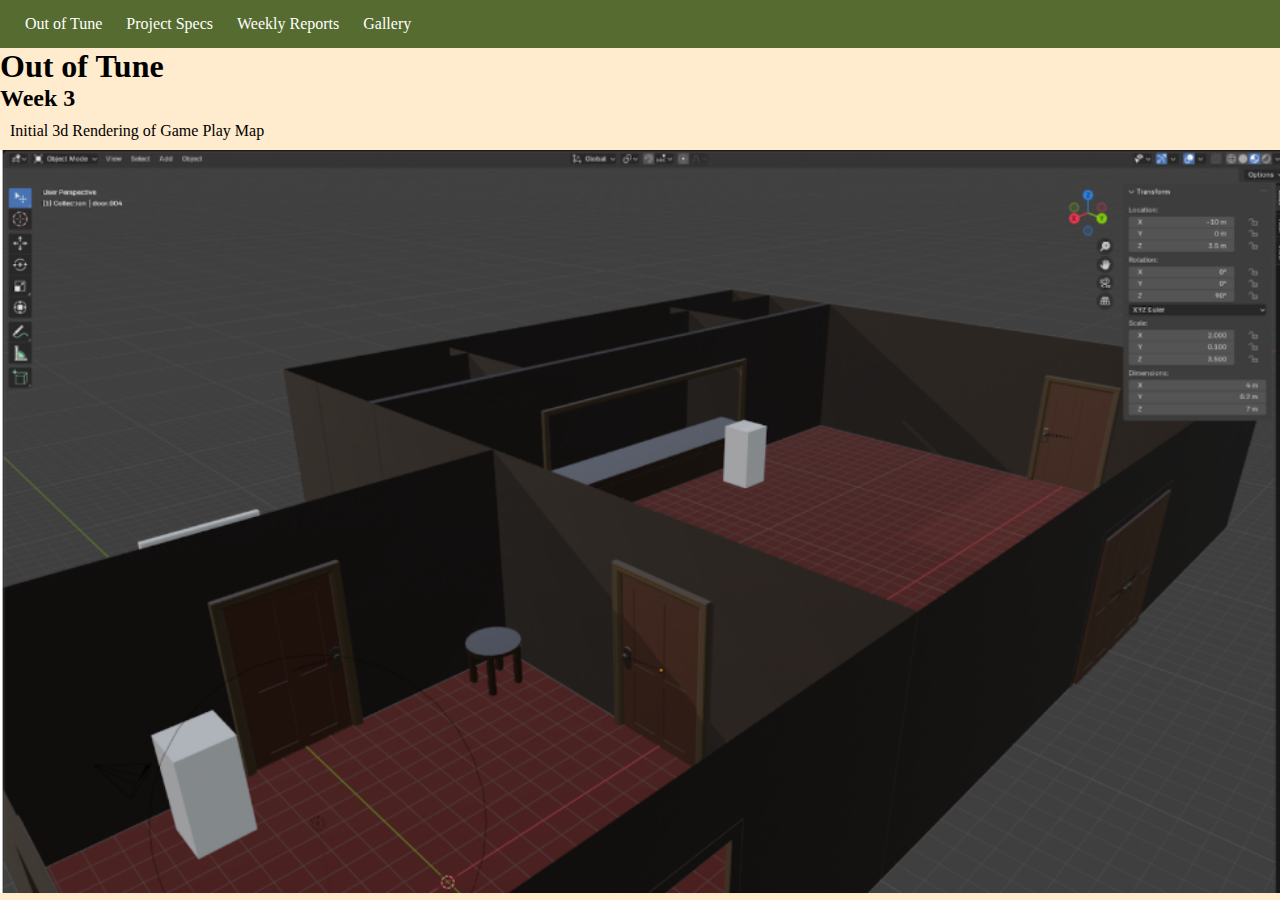
<file: gallery.html>
<!DOCTYPE html>
<html lang="en">
<head>
    <meta charset="UTF-8">
    <meta name="viewport" content="width=device-width, initial-scale=1.0">
    <title>CSE 125 Group 1: Out of Tune</title>
      <link rel="stylesheet" href="styles.css">
</head> 
<body>
   <!-- Create a nav bar with the OUt of Tune as one element directing over yere -->

   <nav>
        <ul>
            <li><a href="index.html">Out of Tune</a></li>
            <li><a href="specs.html">Project Specs</a></li>
            <li><a href="weekly/index.html">Weekly Reports</a></li>
            <li><a href="gallery.html">Gallery</a></li>
        </ul>
    </nav>

    <!-- Add a header with the title and a short description -->
    <header>
        <h1>Out of Tune</h1>
    </header>

    <!-- Add a main section with some content about the game -->
    <main>
        <section id="game-info">
         <h2> Week 3</h2>
         <p> Initial 3d Rendering of Game Play Map</p>
         <img src="./assets/week3screenshot.png" alt="Week 3 Screenshot" width="100%">
        </section>
      </main>
</body>
</html>
</file>
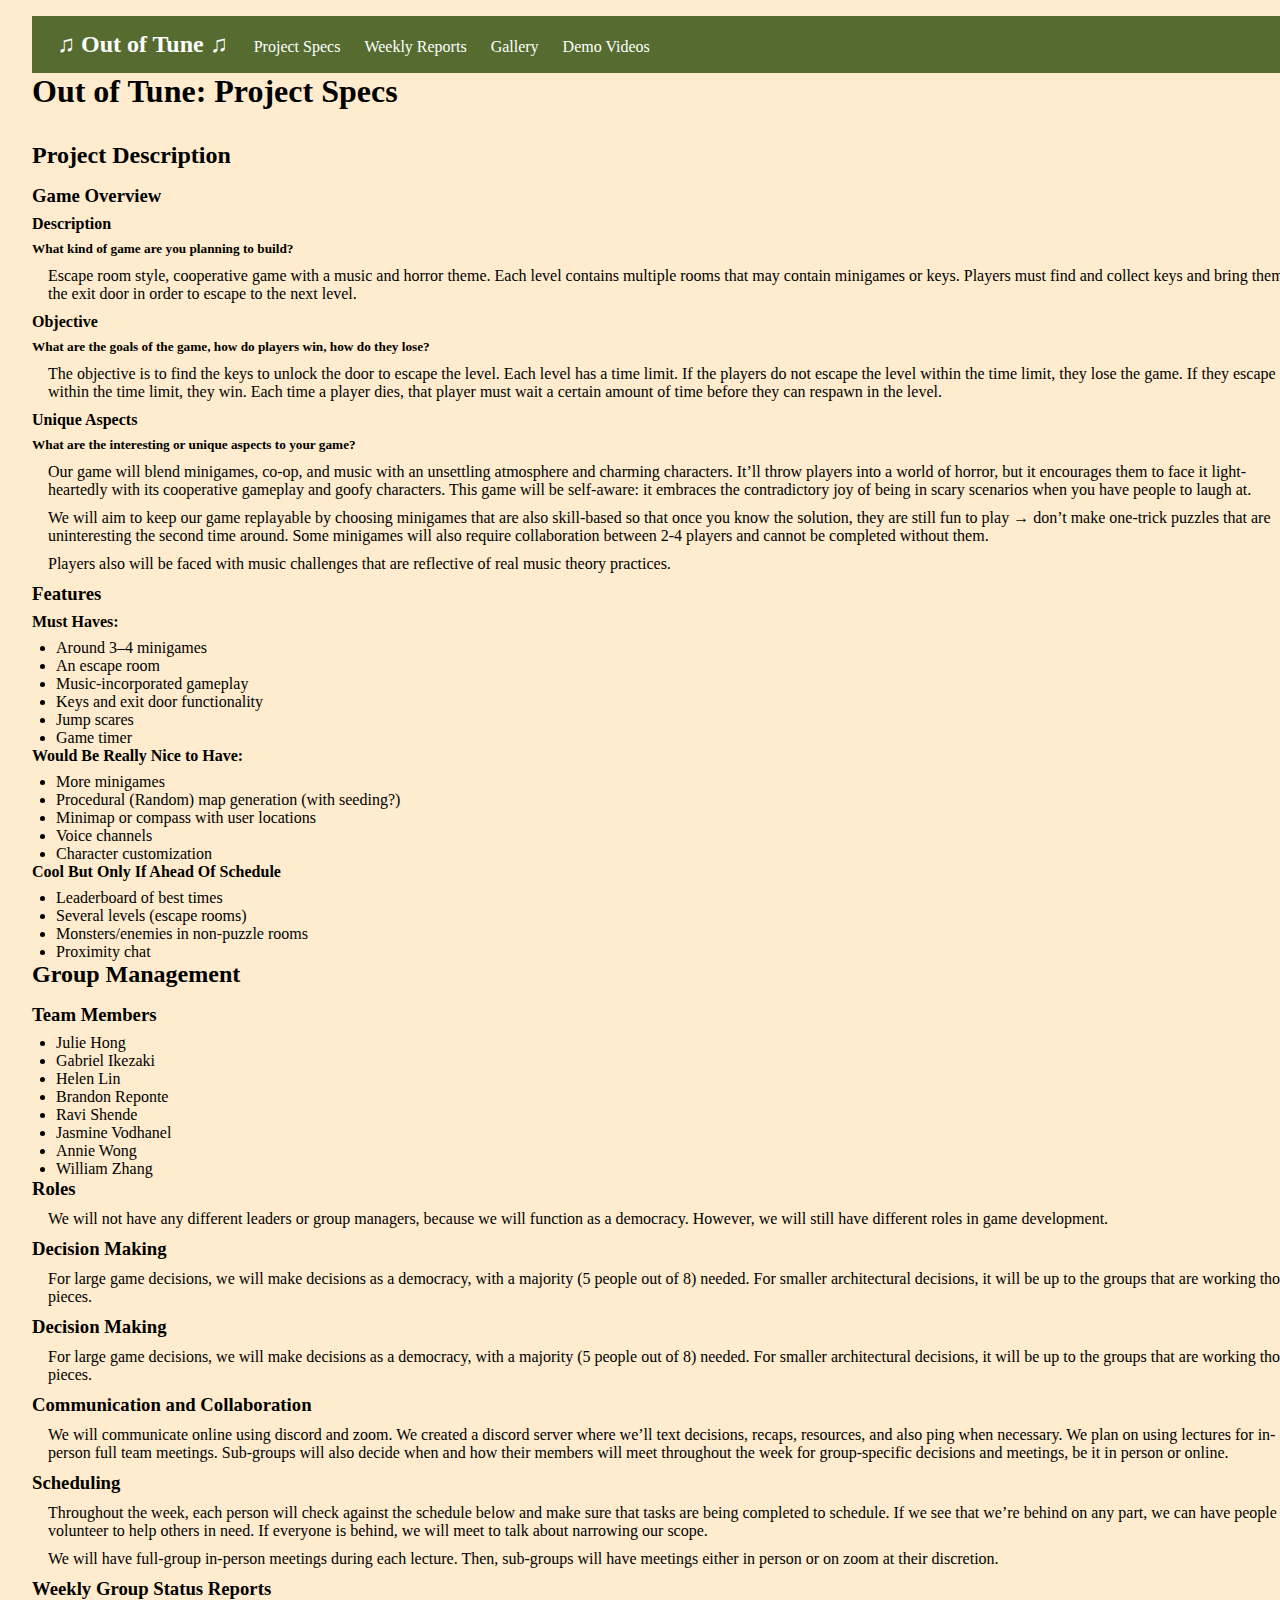
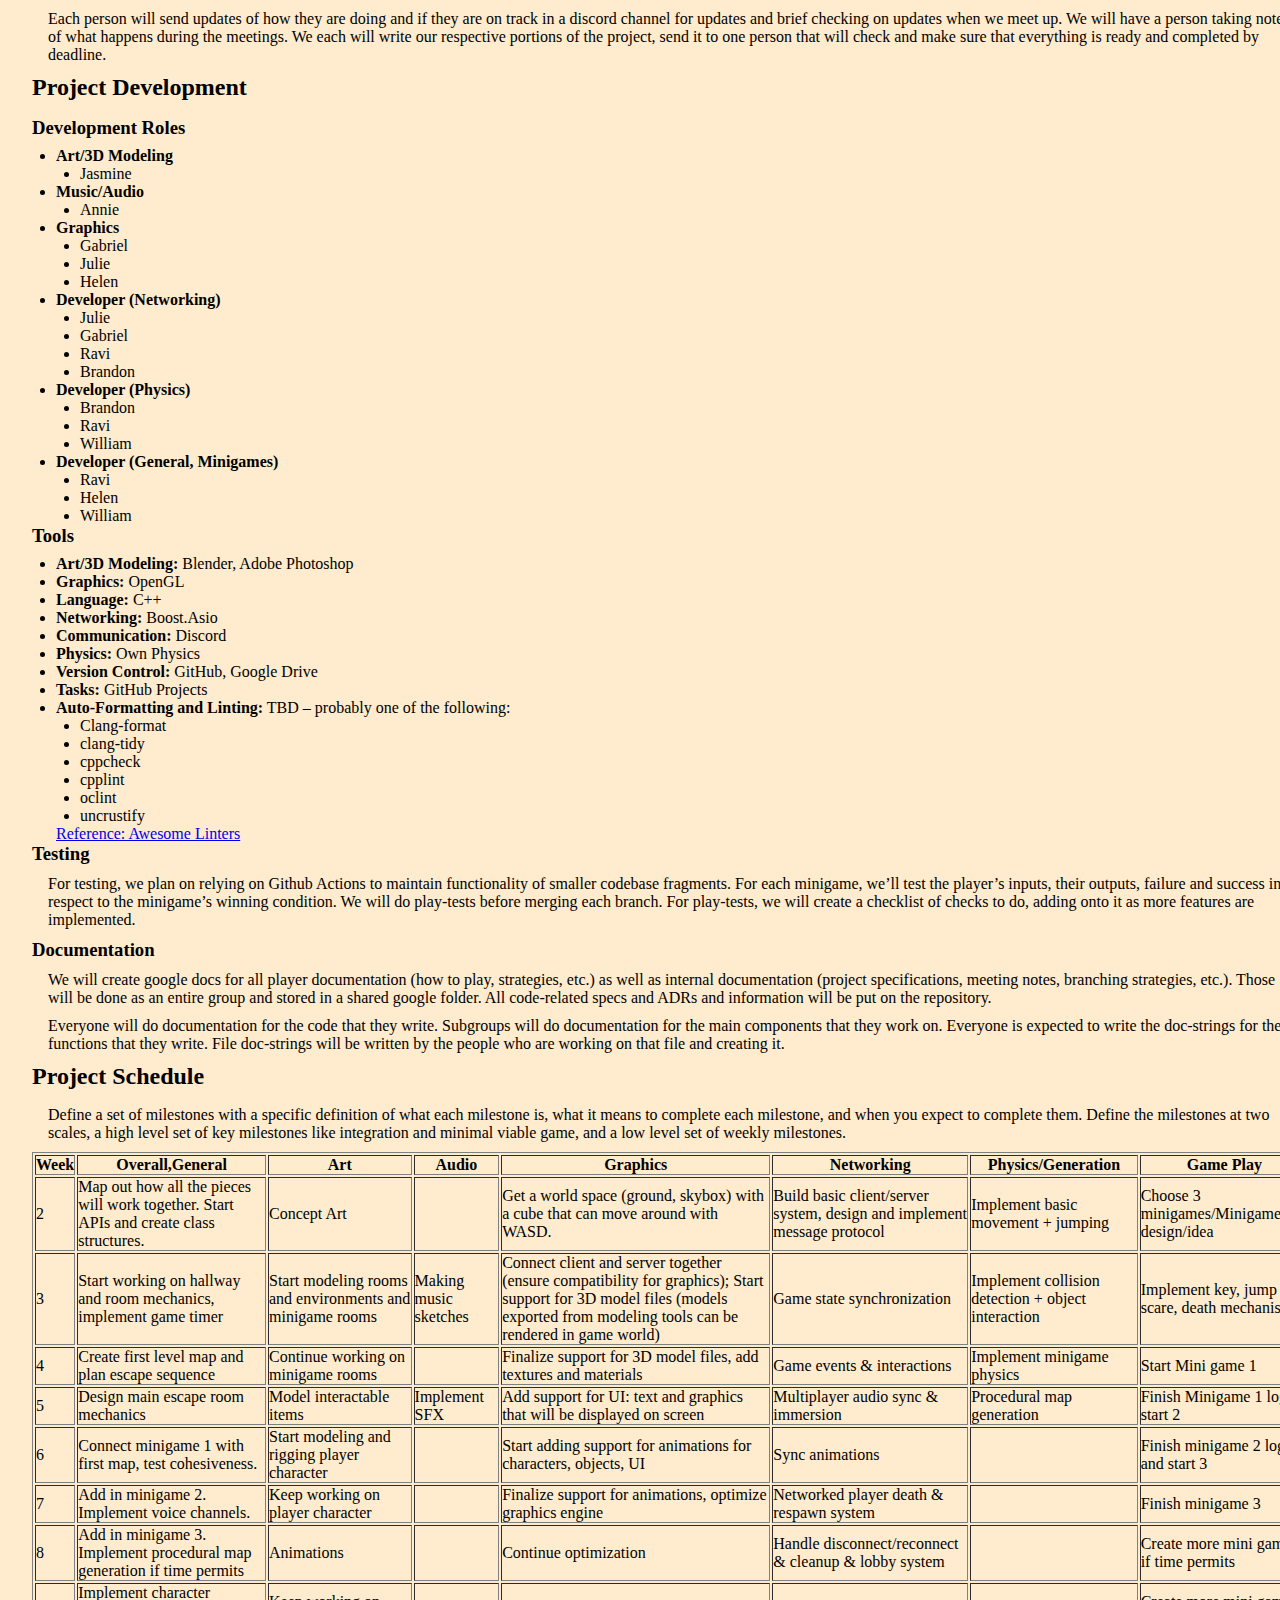
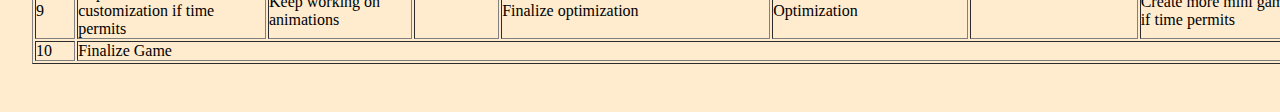
<file: specs.html>
<!DOCTYPE html>
<html lang="en">
  <head>
    <meta charset="UTF-8" />
    <meta name="viewport" content="width=device-width, initial-scale=1.0" />
    <title>CSE 125 Group 1: Out of Tune</title>
    <link rel="stylesheet" href="styles.css" />
    <link rel="stylesheet" href="./weekly/weekly.css" />
    <link rel="stylesheet" href="specs.css" />
  </head>
  <body>
    <!-- Create a nav bar with the OUt of Tune as one element directing over yere -->

    <header>
      <nav>
        <ul>
          <li id="nav-title">
            <a href="index.html">&#9835; Out of Tune &#9835;</a>
          </li>
          <li><a href="specs.html">Project Specs</a></li>
          <li><a href="weekly/index.html">Weekly Reports</a></li>
          <li><a href="gallery.html">Gallery</a></li>
          <li><a href="video.html">Demo Videos</a></li>
        </ul>
      </nav>
    </header>

    <!-- Add a main section with some content about the game -->
    <main>
      <h1>Out of Tune: Project Specs</h1>

      <h2>Project Description</h2>

      <h3>Game Overview</h3>

      <h4>Description</h4>

      <h5>What kind of game are you planning to build?</h5>
      <p>
        Escape room style, cooperative game with a music and horror theme. Each
        level contains multiple rooms that may contain minigames or keys.
        Players must find and collect keys and bring them to the exit door in
        order to escape to the next level.
      </p>

      <h4>Objective</h4>

      <h5>
        What are the goals of the game, how do players win, how do they lose?
      </h5>
      <p>
        The objective is to find the keys to unlock the door to escape the
        level. Each level has a time limit. If the players do not escape the
        level within the time limit, they lose the game. If they escape within
        the time limit, they win. Each time a player dies, that player must wait
        a certain amount of time before they can respawn in the level.
      </p>

      <h4>Unique Aspects</h4>

      <h5>What are the interesting or unique aspects to your game?</h5>
      <p>
        Our game will blend minigames, co-op, and music with an unsettling
        atmosphere and charming characters. It’ll throw players into a world of
        horror, but it encourages them to face it light-heartedly with its
        cooperative gameplay and goofy characters. This game will be self-aware:
        it embraces the contradictory joy of being in scary scenarios when you
        have people to laugh at.
      </p>

      <p>
        We will aim to keep our game replayable by choosing minigames that are
        also skill-based so that once you know the solution, they are still fun
        to play → don’t make one-trick puzzles that are uninteresting the second
        time around. Some minigames will also require collaboration between 2-4
        players and cannot be completed without them.
      </p>

      <p>
        Players also will be faced with music challenges that are reflective of
        real music theory practices.
      </p>

      <h3>Features</h3>

      <h4>Must Haves:</h4>

      <ul>
        <li>Around 3–4 minigames</li>
        <li>An escape room</li>
        <li>Music-incorporated gameplay</li>
        <li>Keys and exit door functionality</li>
        <li>Jump scares</li>
        <li>Game timer</li>
      </ul>

      <h4>Would Be Really Nice to Have:</h4>
      <ul>
        <li>More minigames</li>
        <li>Procedural (Random) map generation (with seeding?)</li>
        <li>Minimap or compass with user locations</li>
        <li>Voice channels</li>
        <li>Character customization</li>
      </ul>

      <h4>Cool But Only If Ahead Of Schedule</h4>
      <ul>
        <li>Leaderboard of best times</li>
        <li>Several levels (escape rooms)</li>
        <li>Monsters/enemies in non-puzzle rooms</li>
        <li>Proximity chat</li>
      </ul>

      <h2>Group Management</h2>
      <h3>Team Members</h3>
      <ul>
        <li>Julie Hong</li>
        <li>Gabriel Ikezaki</li>
        <li>Helen Lin</li>
        <li>Brandon Reponte</li>
        <li>Ravi Shende</li>
        <li>Jasmine Vodhanel</li>
        <li>Annie Wong</li>
        <li>William Zhang</li>
      </ul>

      <h3>Roles</h3>
      <p>
        We will not have any different leaders or group managers, because we
        will function as a democracy. However, we will still have different
        roles in game development.
      </p>

      <h3>Decision Making</h3>
      <p>
        For large game decisions, we will make decisions as a democracy, with a
        majority (5 people out of 8) needed. For smaller architectural
        decisions, it will be up to the groups that are working those pieces.
      </p>

      <h3>Decision Making</h3>
      <p>
        For large game decisions, we will make decisions as a democracy, with a
        majority (5 people out of 8) needed. For smaller architectural
        decisions, it will be up to the groups that are working those pieces.
      </p>

      <h3>Communication and Collaboration</h3>
      <p>
        We will communicate online using discord and zoom. We created a discord
        server where we’ll text decisions, recaps, resources, and also ping when
        necessary. We plan on using lectures for in-person full team meetings.
        Sub-groups will also decide when and how their members will meet
        throughout the week for group-specific decisions and meetings, be it in
        person or online.
      </p>

      <h3>Scheduling</h3>
      <p>
        Throughout the week, each person will check against the schedule below
        and make sure that tasks are being completed to schedule. If we see that
        we’re behind on any part, we can have people volunteer to help others in
        need. If everyone is behind, we will meet to talk about narrowing our
        scope.
      </p>

      <p>
        We will have full-group in-person meetings during each lecture. Then,
        sub-groups will have meetings either in person or on zoom at their
        discretion.
      </p>

      <h3>Weekly Group Status Reports</h3>
      <p>
        Each person will send updates of how they are doing and if they are on
        track in a discord channel for updates and brief checking on updates
        when we meet up. We will have a person taking notes of what happens
        during the meetings. We each will write our respective portions of the
        project, send it to one person that will check and make sure that
        everything is ready and completed by deadline.
      </p>

      <h2>Project Development</h2>
      <h3>Development Roles</h3>
      <ul>
        <li>
          <strong>Art/3D Modeling</strong>
          <ul>
            <li>Jasmine</li>
          </ul>
        </li>
        <li>
          <strong>Music/Audio</strong>
          <ul>
            <li>Annie</li>
          </ul>
        </li>
        <li>
          <strong>Graphics</strong>
          <ul>
            <li>Gabriel</li>
            <li>Julie</li>
            <li>Helen</li>
          </ul>
        </li>
        <li>
          <strong>Developer (Networking)</strong>
          <ul>
            <li>Julie</li>
            <li>Gabriel</li>
            <li>Ravi</li>
            <li>Brandon</li>
          </ul>
        </li>
        <li>
          <strong>Developer (Physics)</strong>
          <ul>
            <li>Brandon</li>
            <li>Ravi</li>
            <li>William</li>
          </ul>
        </li>
        <li>
          <strong>Developer (General, Minigames)</strong>
          <ul>
            <li>Ravi</li>
            <li>Helen</li>
            <li>William</li>
          </ul>
        </li>
      </ul>

      <h3>Tools</h3>
<ul>
  <li><strong>Art/3D Modeling:</strong> Blender, Adobe Photoshop</li>
  <li><strong>Graphics:</strong> OpenGL</li>
  <li><strong>Language:</strong> C++</li>
  <li><strong>Networking:</strong> Boost.Asio</li>
  <li><strong>Communication:</strong> Discord</li>
  <li><strong>Physics:</strong> Own Physics</li>
  <li><strong>Version Control:</strong> GitHub, Google Drive</li>
  <li><strong>Tasks:</strong> GitHub Projects</li>
  <li>
    <strong>Auto-Formatting and Linting:</strong> TBD – probably one of the following:
    <ul>
      <li>Clang-format</li>
      <li>clang-tidy</li>
      <li>cppcheck</li>
      <li>cpplint</li>
      <li>oclint</li>
      <li>uncrustify</li>
    </ul>
    <a href="https://github.com/caramelomartins/awesome-linters?tab=readme-ov-file#cc" target="_blank">
      Reference: Awesome Linters
    </a>
  </li>
</ul>

    <h3> Testing</h3>
    <p>For testing, we plan on relying on Github Actions to maintain functionality of smaller codebase fragments. For each minigame, we’ll test the player’s inputs, their outputs, failure and success in respect to the minigame’s winning condition. We will do play-tests before merging each branch.
For play-tests, we will create a checklist of checks to do, adding onto it as more features are implemented.
</p>

    <h3> Documentation</h3>
    <p>We will create google docs for all player documentation (how to play, strategies, etc.) as well as internal documentation (project specifications, meeting notes, branching strategies, etc.). Those will be done as an entire group and stored in a shared google folder. All code-related specs and ADRs and information will be put on the repository.</p>

    <p>
Everyone will do documentation for the code that they write. Subgroups will do documentation for the main components that they work on. Everyone is expected to write the doc-strings for the functions that they write. File doc-strings will be written by the people who are working on that file and creating it.
</p>

    <h2>Project Schedule</h2>
    <p>Define a set of milestones with a specific definition of what each milestone is, what it means to complete each milestone, and when you expect to complete them. Define the milestones at two scales, a high level set of key milestones like integration and minimal viable game, and a low level set of weekly milestones.</p>


    <table border="1">
  <thead>
    <tr>
      <th>Week</th>
      <th>Overall,General</th>
      <th>Art</th>
      <th>Audio</th>
      <th>Graphics</th>
      <th>Networking</th>
      <th>Physics/Generation</th>
      <th>Game Play</th>
    </tr>
  </thead>
  <tbody>
    <tr>
      <td>2</td>
      <td>Map out how all the pieces will work together. Start APIs and create class structures.</td>
      <td>Concept Art</td>
      <td></td>
      <td>Get a world space (ground, skybox) with a cube that can move around with WASD.</td>
      <td>Build basic client/server system, design and implement message protocol</td>
      <td>Implement basic movement + jumping</td>
      <td>Choose 3 minigames/Minigame design/idea</td>
    </tr>
    <tr>
      <td>3</td>
      <td>Start working on hallway and room mechanics, implement game timer</td>
      <td>Start modeling rooms and environments and minigame rooms</td>
      <td>Making music sketches</td>
      <td>Connect client and server together (ensure compatibility for graphics); Start support for 3D model files (models exported from modeling tools can be rendered in game world)</td>
      <td>Game state synchronization</td>
      <td>Implement collision detection + object interaction</td>
      <td>Implement key, jump scare, death mechanism</td>
    </tr>
    <tr>
      <td>4</td>
      <td>Create first level map and plan escape sequence</td>
      <td>Continue working on minigame rooms</td>
      <td></td>
      <td>Finalize support for 3D model files, add textures and materials</td>
      <td>Game events & interactions</td>
      <td>Implement minigame physics</td>
      <td>Start Mini game 1</td>
    </tr>
    <tr>
      <td>5</td>
      <td>Design main escape room mechanics</td>
      <td>Model interactable items</td>
      <td>Implement SFX</td>
      <td>Add support for UI: text and graphics that will be displayed on screen</td>
      <td>Multiplayer audio sync & immersion</td>
      <td>Procedural map generation</td>
      <td>Finish Minigame 1 logic, start 2</td>
    </tr>
    <tr>
      <td>6</td>
      <td>Connect minigame 1 with first map, test cohesiveness.</td>
      <td>Start modeling and rigging player character</td>
      <td></td>
      <td>Start adding support for animations for characters, objects, UI</td>
      <td>Sync animations</td>
      <td></td>
      <td>Finish minigame 2 logic and start 3</td>
    </tr>
    <tr>
      <td>7</td>
      <td>Add in minigame 2. Implement voice channels.</td>
      <td>Keep working on player character</td>
      <td></td>
      <td>Finalize support for animations, optimize graphics engine</td>
      <td>Networked player death & respawn system</td>
      <td></td>
      <td>Finish minigame 3</td>
    </tr>
    <tr>
      <td>8</td>
      <td>Add in minigame 3. Implement procedural map generation if time permits</td>
      <td>Animations</td>
      <td></td>
      <td>Continue optimization</td>
      <td>Handle disconnect/reconnect & cleanup & lobby system</td>
      <td></td>
      <td>Create more mini games if time permits</td>
    </tr>
    <tr>
      <td>9</td>
      <td>Implement character customization if time permits</td>
      <td>Keep working on animations</td>
      <td></td>
      <td>Finalize optimization</td>
      <td>Optimization</td>
      <td></td>
      <td>Create more mini games if time permits</td>
    </tr>
    <tr>
      <td>10</td>
      <td colspan="7">Finalize Game</td>
    </tr>
  </tbody>
</table>

    </main>
  </body>
</html>
</file>
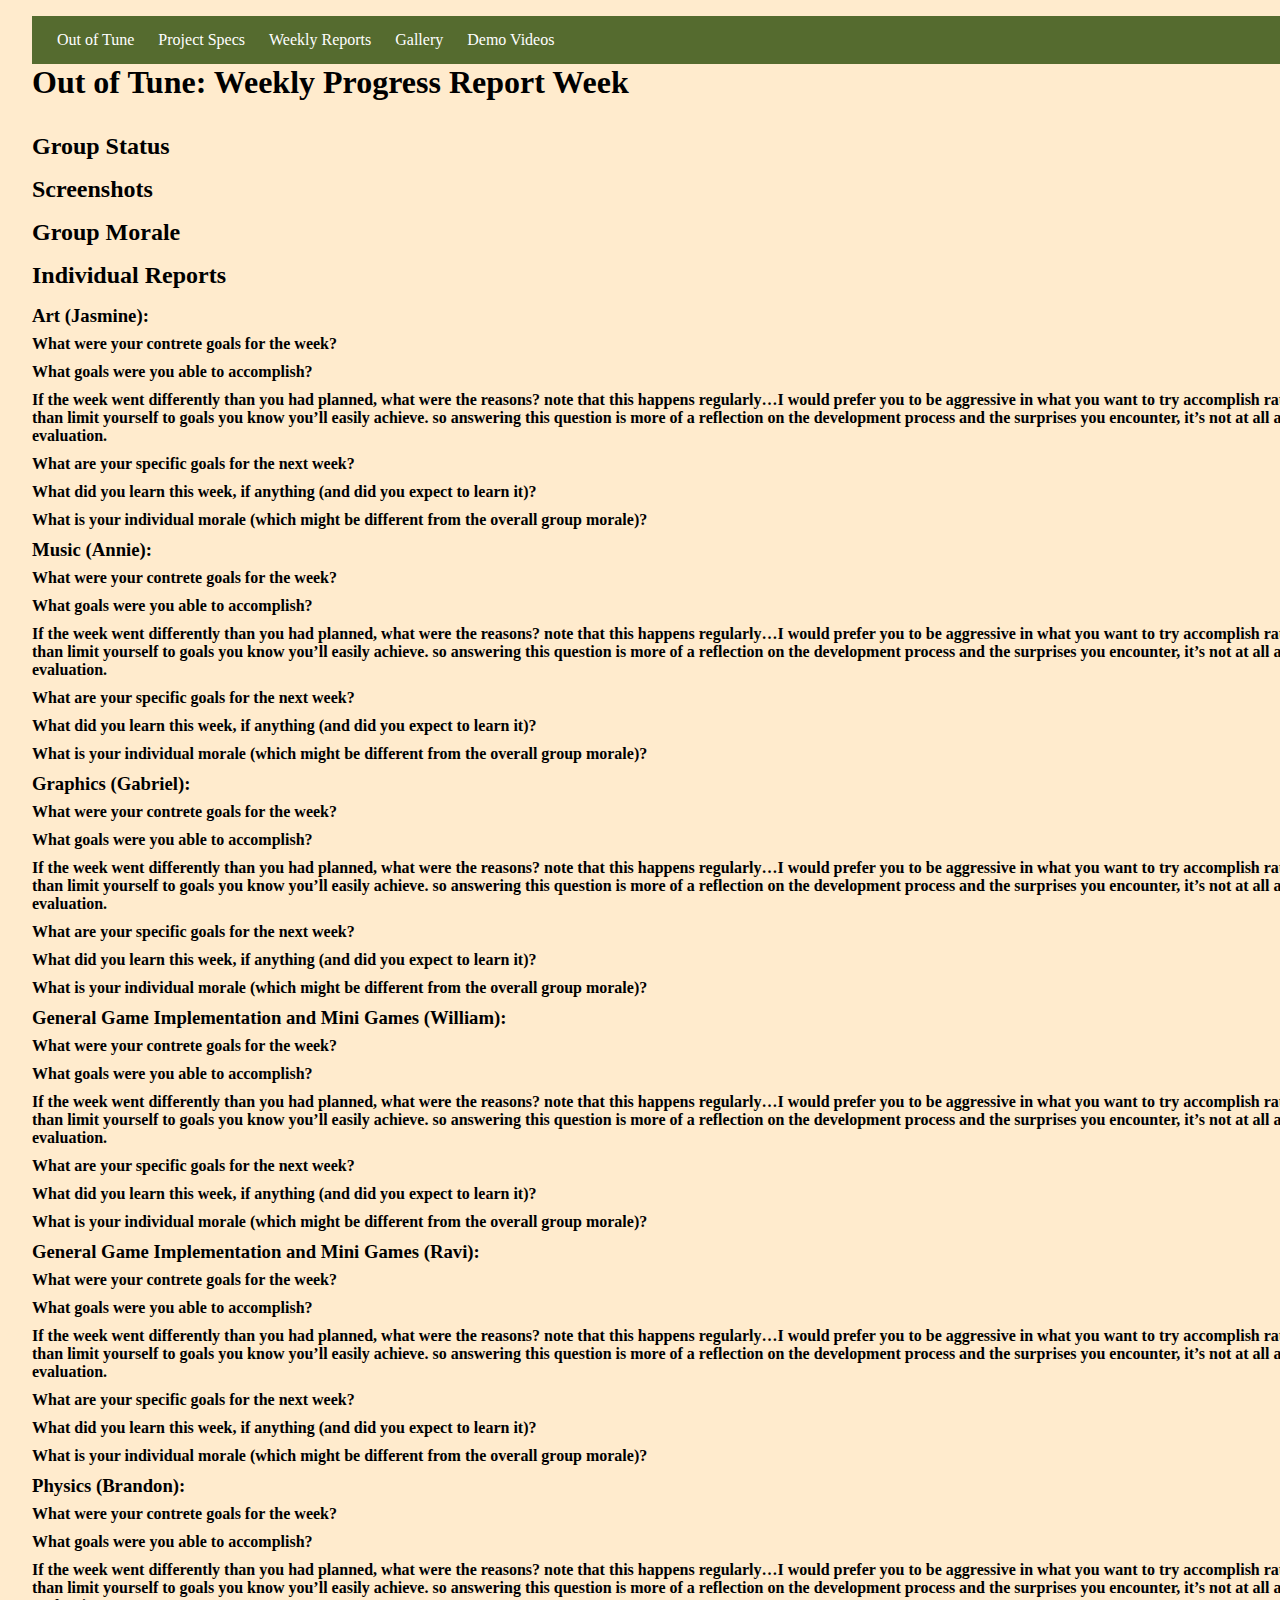
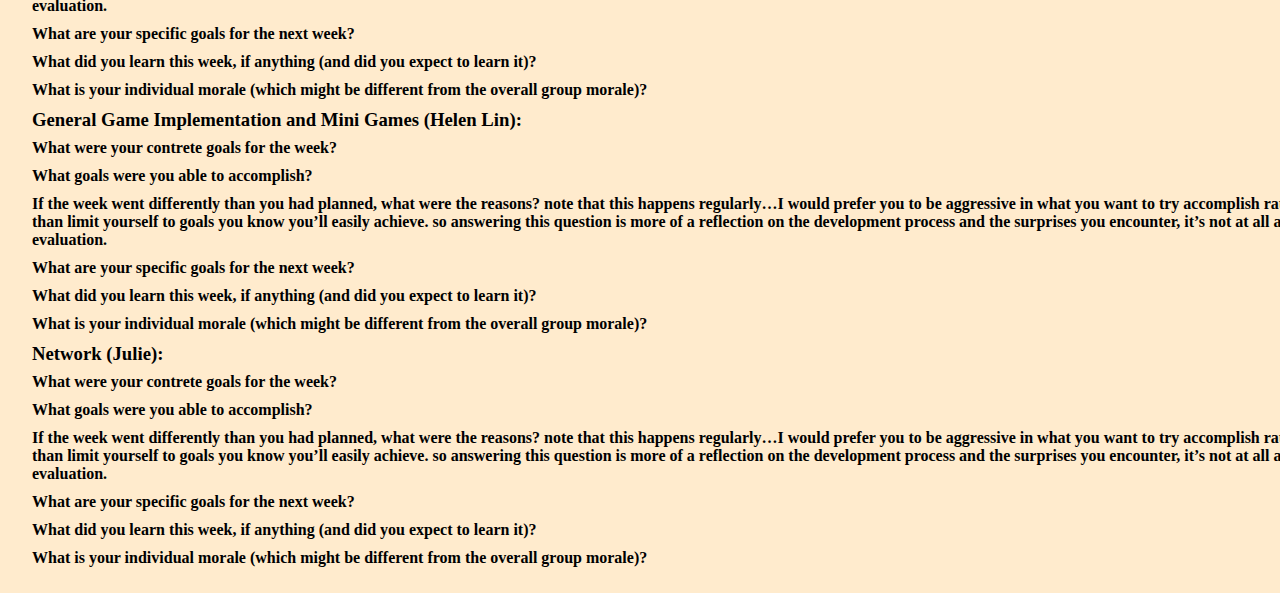
<file: weekly/template.html>
<!DOCTYPE html>
<html lang="en">
<head>
   <meta charset="UTF-8">
   <meta name="viewport" content="width=device-width, initial-scale=1.0">
   <title>CSE 125 Group 1: Out of Tune</title>
   <link rel="stylesheet" href="../styles.css">
   <link rel="stylesheet" href="weekly.css">
</head> 
<body>
   <header>
      <nav>
         <ul>
            <li><a href="../index.html">Out of Tune</a></li>
            <li><a href="../specs.html">Project Specs</a></li>
            <li><a href="index.html">Weekly Reports</a></li>
            <li><a href="../gallery.html">Gallery</a></li>
            <li><a href="../video.html">Demo Videos</a></li>
         </ul>
       </nav>
   </header>

   <main>
      <h1>Out of Tune: Weekly Progress Report Week </h1>

      <h2>Group Status</h2>
      <p></p>

      <h2>Screenshots</h2>

      <h2>Group Morale</h2>
      <p></p>

      <h2>Individual Reports</h2>

      <!-- Jasmine -->
      <h3>Art (Jasmine):</h3>
      <h4>What were your contrete goals for the week?</h4>
      <p></p>

      <h4>What goals were you able to accomplish?</h4>
      <p></p>

      <h4>If the week went differently than you had planned, what were the reasons? note that this happens regularly…I would prefer you to be aggressive in what you want to try accomplish rather than limit yourself to goals you know you’ll easily achieve. so answering this question is more of a reflection on the development process and the surprises you encounter, it’s not at all an evaluation.</h4>
      <p></p>

      <h4>What are your specific goals for the next week?</h4>
      <p></p>

      <h4>What did you learn this week, if anything (and did you expect to learn it)?</h4>
      <p></p>

      <h4>What is your individual morale (which might be different from the overall group morale)?</h4>
      <p></p>

      <!-- Annie -->
      <h3>Music (Annie):</h3>
      <h4>What were your contrete goals for the week?</h4>
      <p></p>

      <h4>What goals were you able to accomplish?</h4>
      <p></p>

      <h4>If the week went differently than you had planned, what were the reasons? note that this happens regularly…I would prefer you to be aggressive in what you want to try accomplish rather than limit yourself to goals you know you’ll easily achieve. so answering this question is more of a reflection on the development process and the surprises you encounter, it’s not at all an evaluation.</h4>
      <p></p>

      <h4>What are your specific goals for the next week?</h4>
      <p></p>

      <h4>What did you learn this week, if anything (and did you expect to learn it)?</h4>
      <p></p>

      <h4>What is your individual morale (which might be different from the overall group morale)?</h4>
      <p></p>

      <!-- Graphics -->
      <h3>Graphics (Gabriel):</h3>
      <h4>What were your contrete goals for the week?</h4>
      <p></p>

      <h4>What goals were you able to accomplish?</h4>
      <p></p>

      <h4>If the week went differently than you had planned, what were the reasons? note that this happens regularly…I would prefer you to be aggressive in what you want to try accomplish rather than limit yourself to goals you know you’ll easily achieve. so answering this question is more of a reflection on the development process and the surprises you encounter, it’s not at all an evaluation.</h4>
      <p></p>

      <h4>What are your specific goals for the next week?</h4>
      <p></p>

      <h4>What did you learn this week, if anything (and did you expect to learn it)?</h4>
      <p></p>

      <h4>What is your individual morale (which might be different from the overall group morale)?</h4>
      <p></p>

      <!-- William -->
      <h3>General Game Implementation and Mini Games (William):</h3>
      <h4>What were your contrete goals for the week?</h4>
      <p></p>

      <h4>What goals were you able to accomplish?</h4>
      <p></p>

      <h4>If the week went differently than you had planned, what were the reasons? note that this happens regularly…I would prefer you to be aggressive in what you want to try accomplish rather than limit yourself to goals you know you’ll easily achieve. so answering this question is more of a reflection on the development process and the surprises you encounter, it’s not at all an evaluation.</h4>
      <p></p>

      <h4>What are your specific goals for the next week?</h4>
      <p></p>

      <h4>What did you learn this week, if anything (and did you expect to learn it)?</h4>
      <p></p>

      <h4>What is your individual morale (which might be different from the overall group morale)?</h4>
      <p></p>

      <!-- Ravi -->
      <h3>General Game Implementation and Mini Games (Ravi):</h3>
      <h4>What were your contrete goals for the week?</h4>
      <p></p>

      <h4>What goals were you able to accomplish?</h4>
      <p></p>

      <h4>If the week went differently than you had planned, what were the reasons? note that this happens regularly…I would prefer you to be aggressive in what you want to try accomplish rather than limit yourself to goals you know you’ll easily achieve. so answering this question is more of a reflection on the development process and the surprises you encounter, it’s not at all an evaluation.</h4>
      <p></p>

      <h4>What are your specific goals for the next week?</h4>
      <p></p>

      <h4>What did you learn this week, if anything (and did you expect to learn it)?</h4>
      <p></p>

      <h4>What is your individual morale (which might be different from the overall group morale)?</h4>
      <p></p>

      <!-- Brandon -->
      <h3>Physics (Brandon):</h3>
      <h4>What were your contrete goals for the week?</h4>
      <p></p>

      <h4>What goals were you able to accomplish?</h4>
      <p></p>

      <h4>If the week went differently than you had planned, what were the reasons? note that this happens regularly…I would prefer you to be aggressive in what you want to try accomplish rather than limit yourself to goals you know you’ll easily achieve. so answering this question is more of a reflection on the development process and the surprises you encounter, it’s not at all an evaluation.</h4>
      <p></p>

      <h4>What are your specific goals for the next week?</h4>
      <p></p>

      <h4>What did you learn this week, if anything (and did you expect to learn it)?</h4>
      <p></p>

      <h4>What is your individual morale (which might be different from the overall group morale)?</h4>
      <p></p>

      <!-- Helen Lin -->
      <h3> General Game Implementation and Mini Games (Helen Lin): </h3>
      <h4>What were your contrete goals for the week?</h4>
      <p></p>

      <h4>What goals were you able to accomplish?</h4>
      <p></p>

      <h4>If the week went differently than you had planned, what were the reasons? note that this happens regularly…I would prefer you to be aggressive in what you want to try accomplish rather than limit yourself to goals you know you’ll easily achieve. so answering this question is more of a reflection on the development process and the surprises you encounter, it’s not at all an evaluation.</h4>
      <p></p>

      <h4>What are your specific goals for the next week?</h4>
      <p></p>

      <h4>What did you learn this week, if anything (and did you expect to learn it)?</h4>
      <p></p>

      <h4>What is your individual morale (which might be different from the overall group morale)?</h4>
      <p></p>

      <!-- Julie -->
      <h3>Network (Julie):</h3>
      <h4>What were your contrete goals for the week?</h4>
      <p></p>

      <h4>What goals were you able to accomplish?</h4>
      <p></p>

      <h4>If the week went differently than you had planned, what were the reasons? note that this happens regularly…I would prefer you to be aggressive in what you want to try accomplish rather than limit yourself to goals you know you’ll easily achieve. so answering this question is more of a reflection on the development process and the surprises you encounter, it’s not at all an evaluation.</h4>
      <p></p>

      <h4>What are your specific goals for the next week?</h4>
      <p></p>

      <h4>What did you learn this week, if anything (and did you expect to learn it)?</h4>
      <p></p>

      <h4>What is your individual morale (which might be different from the overall group morale)?</h4>
      <p></p>
   </main>
</body>
</html>
</file>
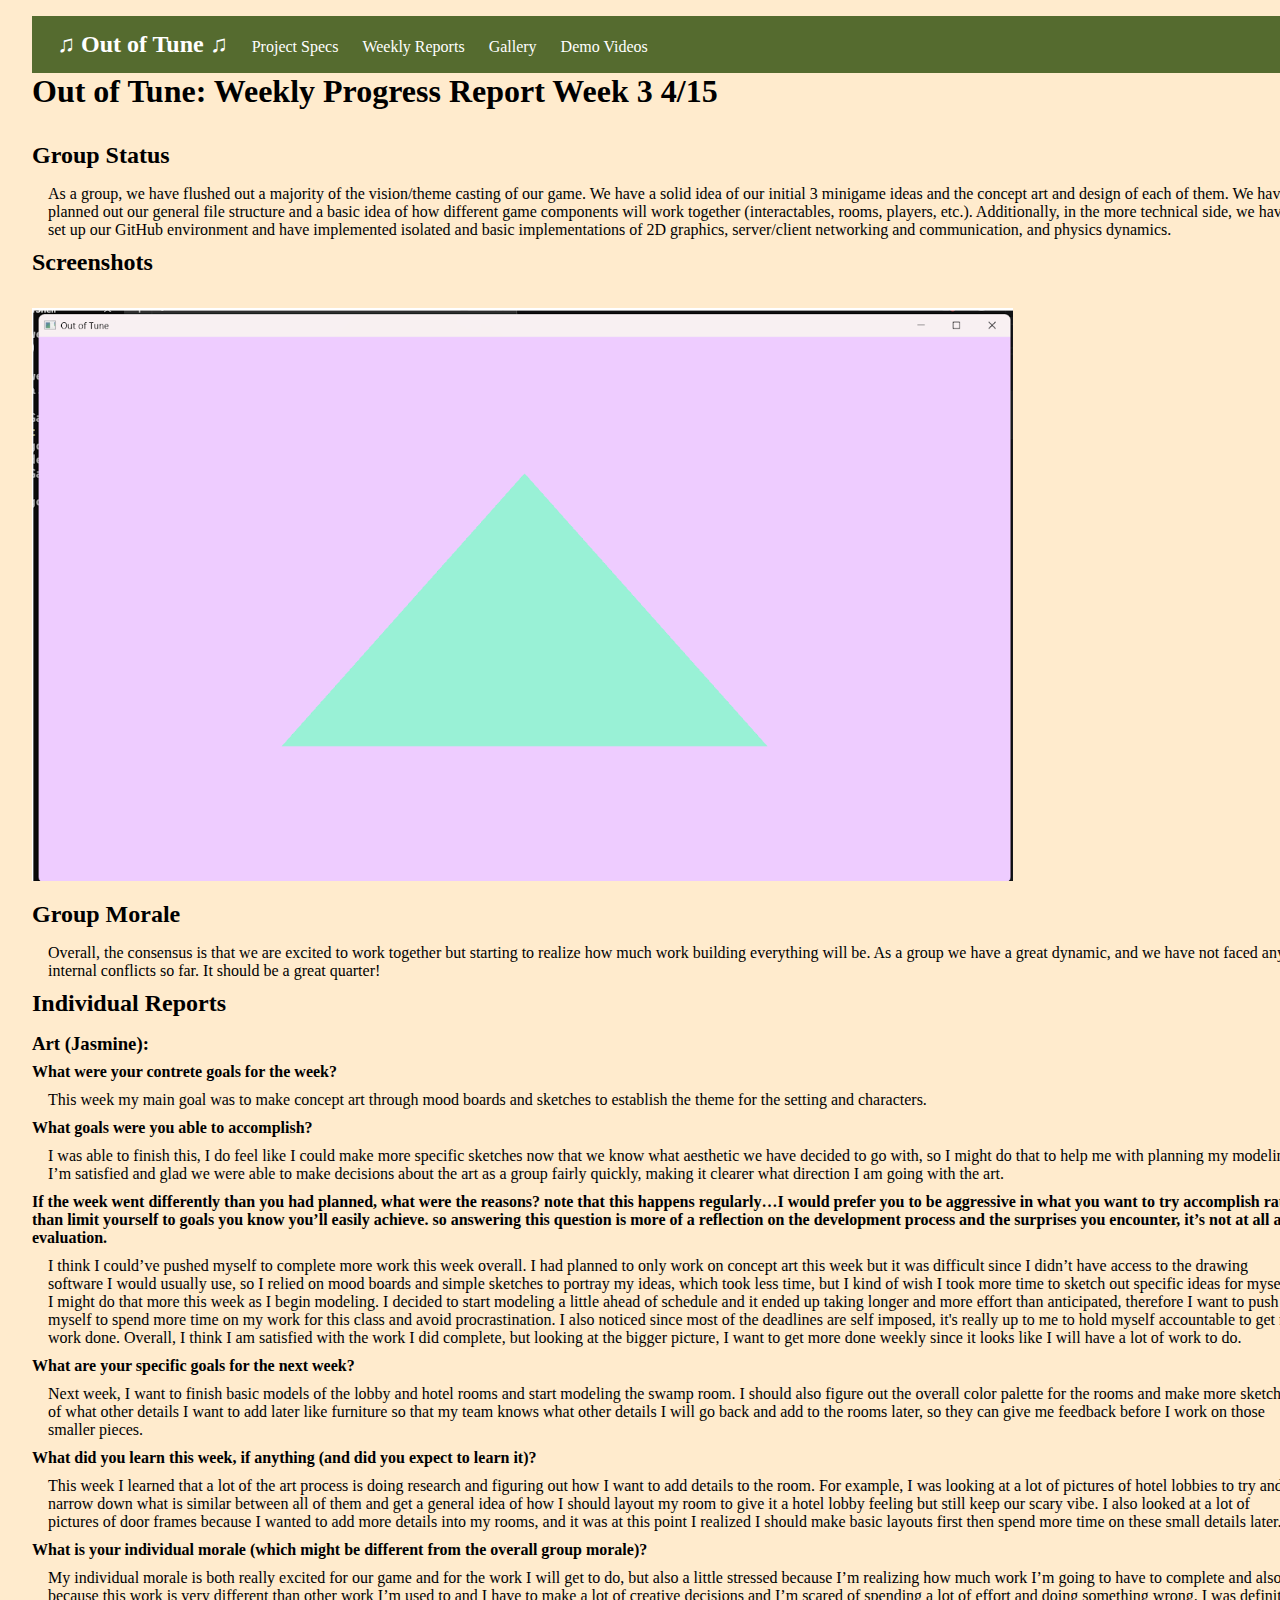
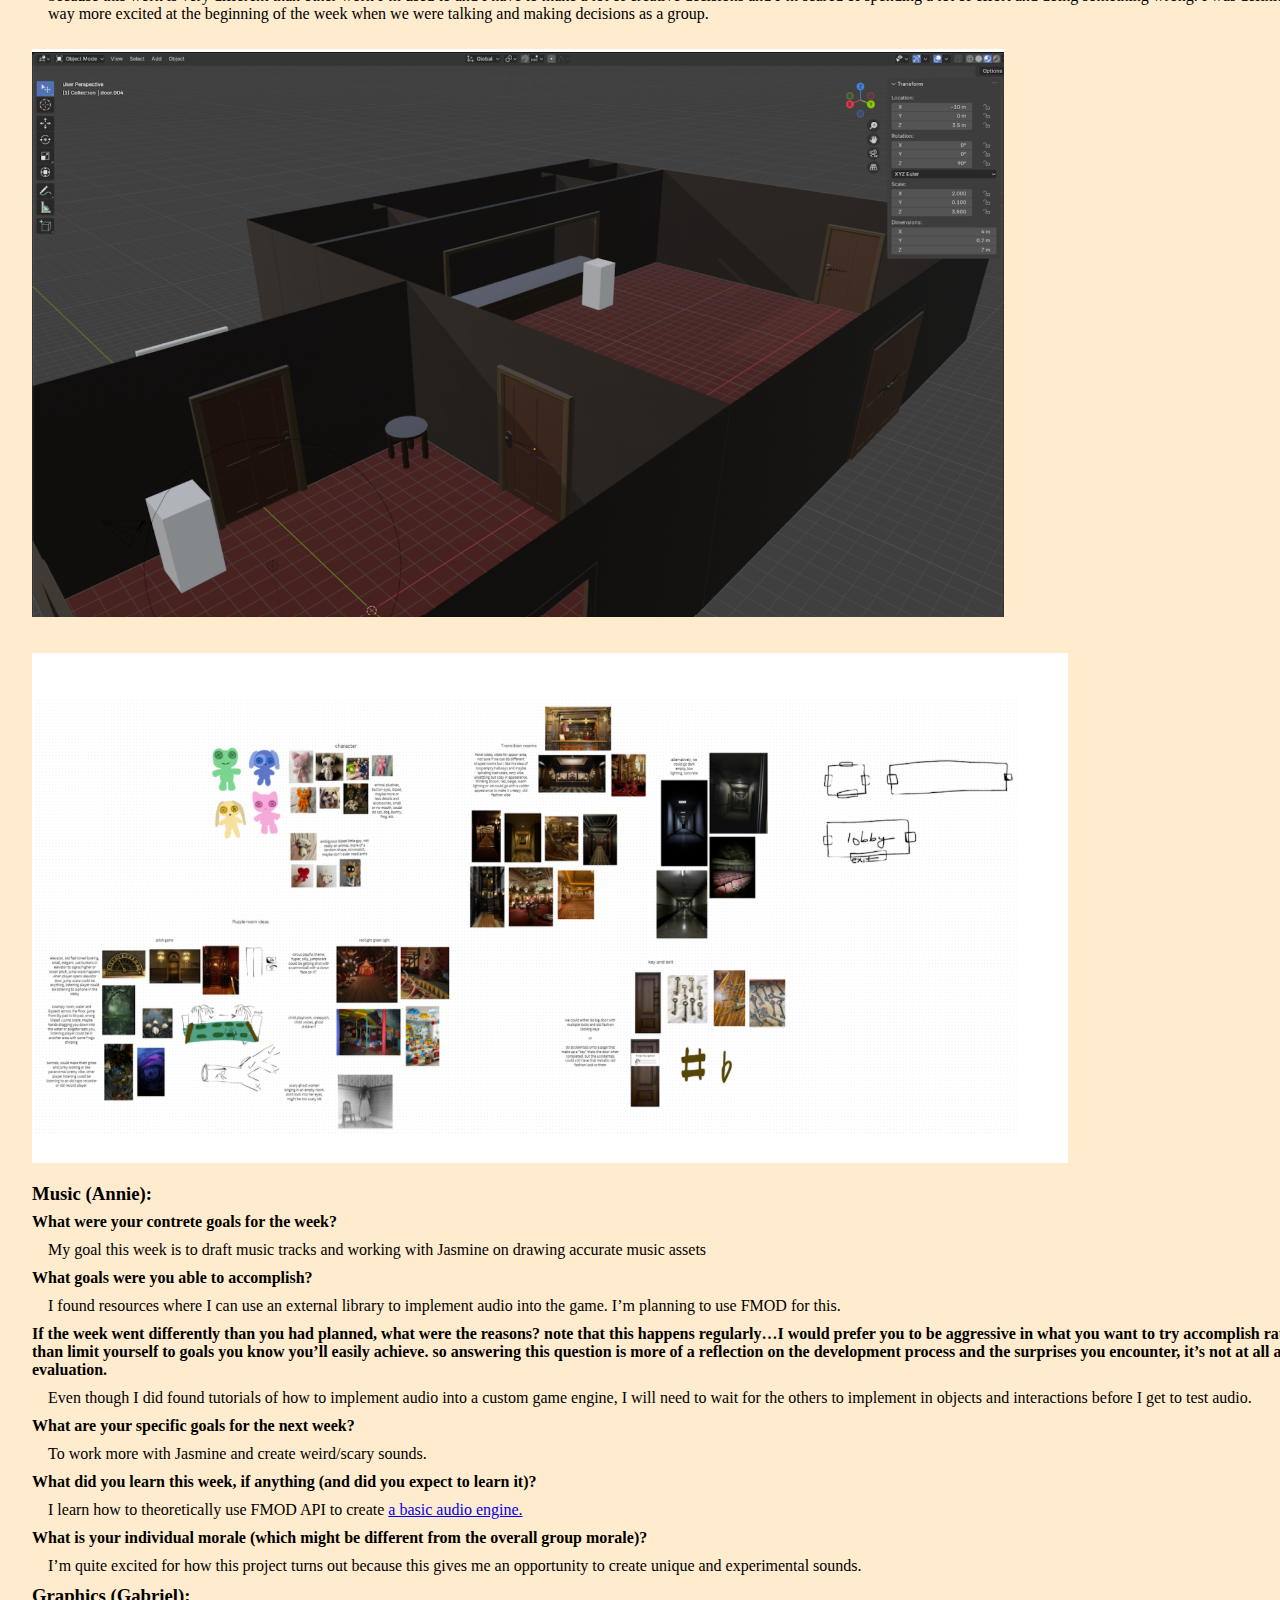
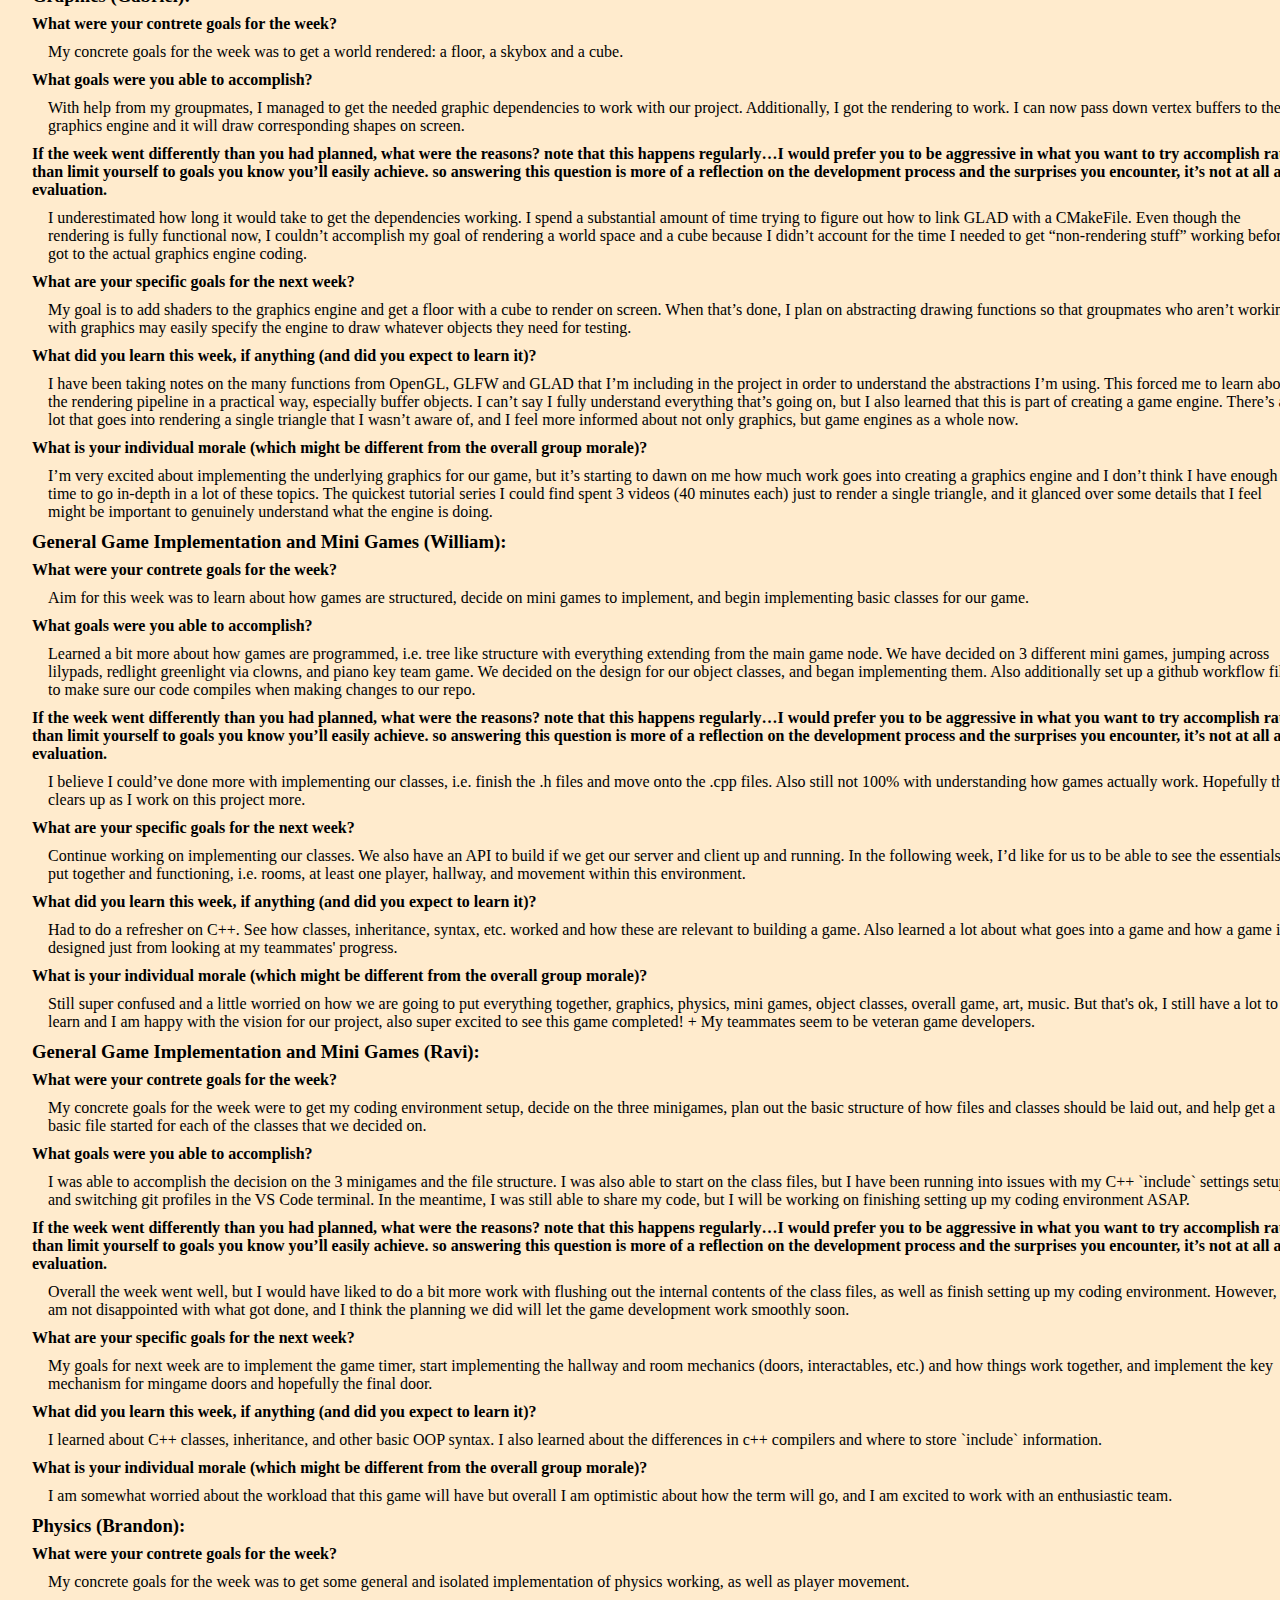
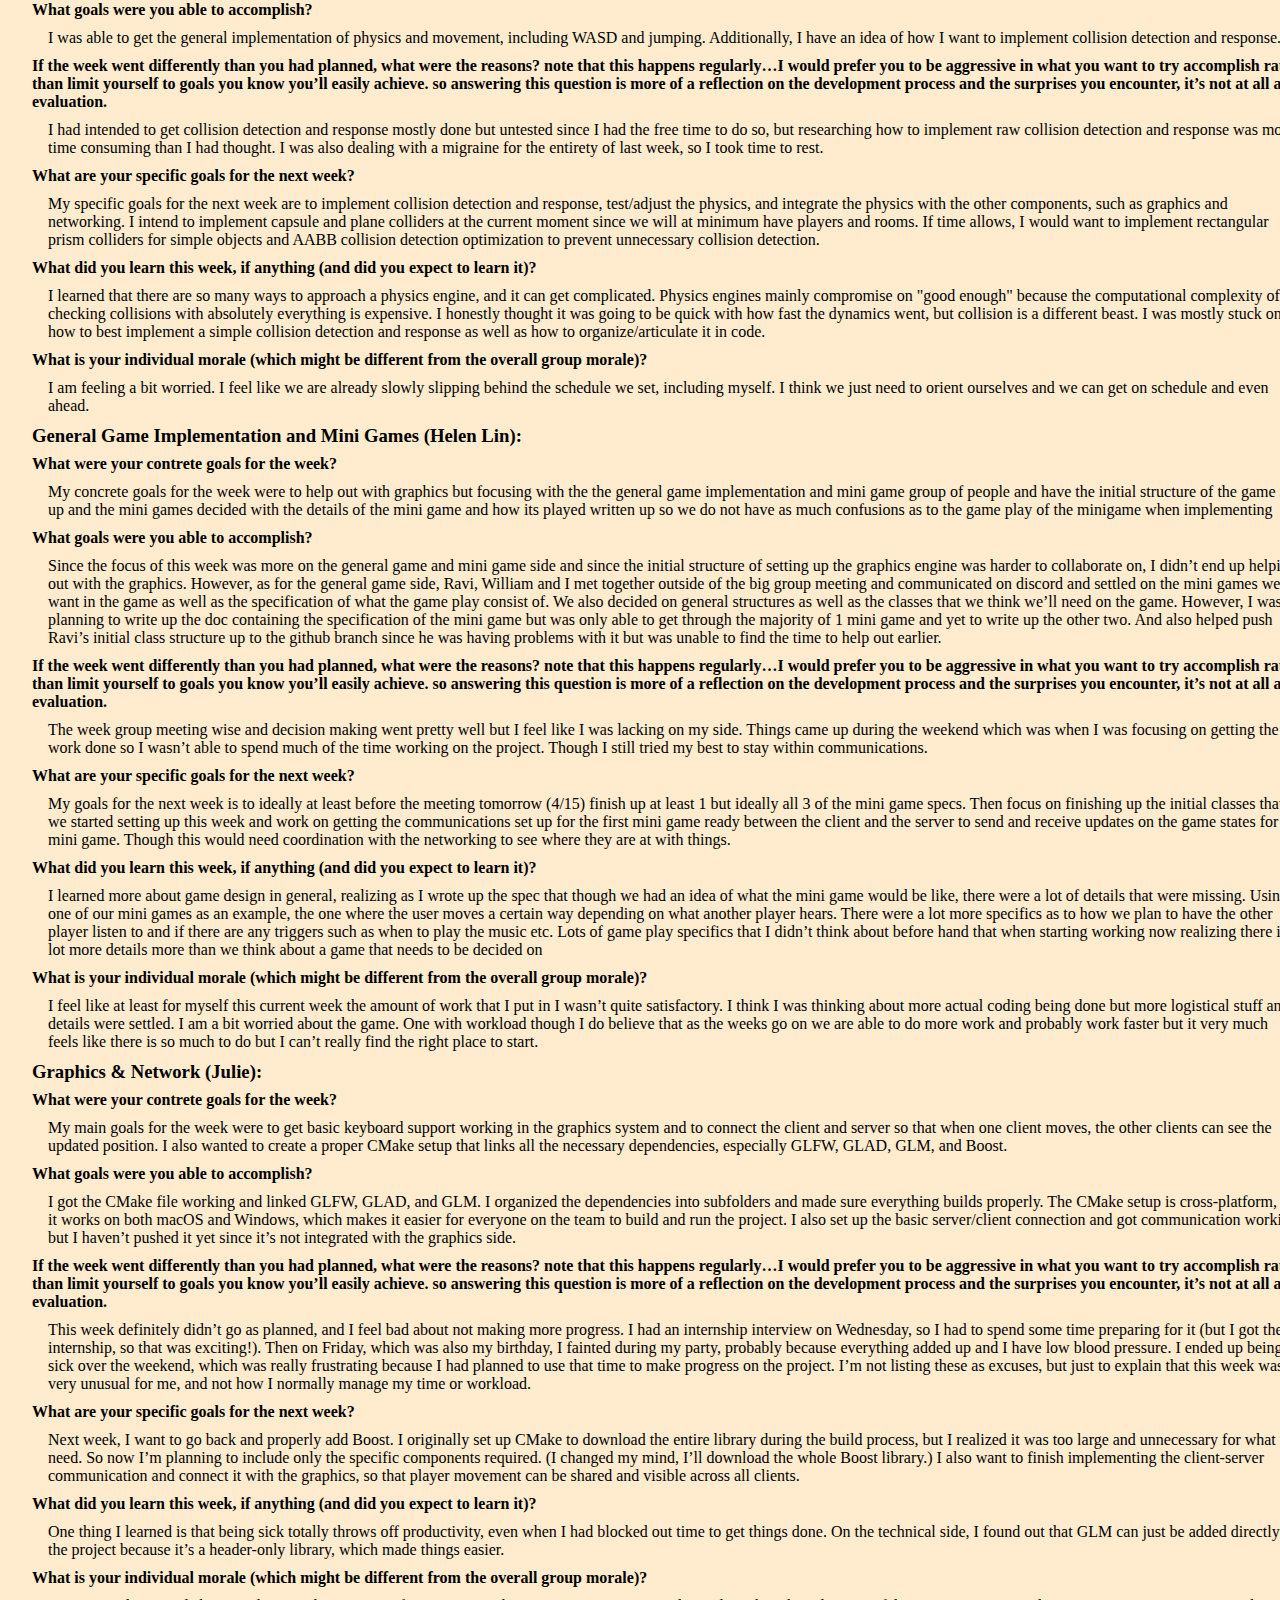
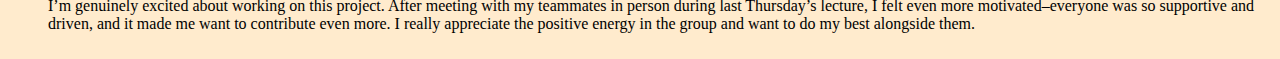
<file: weekly/week3.html>
<!DOCTYPE html>
<html lang="en">
<head>
   <meta charset="UTF-8">
   <meta name="viewport" content="width=device-width, initial-scale=1.0">
   <title>CSE 125 Group 1: Out of Tune</title>
   <link rel="stylesheet" href="../styles.css">
   <link rel="stylesheet" href="weekly.css">
</head> 
<body>
   <header>
      <nav>
         <ul>
            <li id="nav-title"><a href="../index.html">&#9835; Out of Tune &#9835;</a></li>
            <li><a href="../specs.html">Project Specs</a></li>
            <li><a href="index.html">Weekly Reports</a></li>
            <li><a href="../gallery.html">Gallery</a></li>
            <li><a href="../video.html">Demo Videos</a></li>
         </ul>
       </nav>
   </header>

   <main>
      <h1>Out of Tune: Weekly Progress Report Week 3 4/15</h1>

      <h2>Group Status</h2>
      <p>As a group, we have flushed out a majority of the vision/theme casting of our game. We have a solid idea of our initial 3 minigame ideas and the concept art and design of each of them. We have planned out our general file structure and a basic idea of how different game components will work together (interactables, rooms, players, etc.). Additionally, in the more technical side, we have set up our GitHub environment and have implemented isolated and basic implementations of 2D graphics, server/client networking and communication, and physics dynamics.</p>

      <h2>Screenshots</h2>
      <img src="../assets/w3i1.png" alt="Screenshot 1">

      <h2>Group Morale</h2>
      <p>Overall, the consensus is that we are excited to work together but starting to realize how much work building everything will be. As a group we have a great dynamic, and we have not faced any internal conflicts so far. It should be a great quarter!</p>

      <h2>Individual Reports</h2>

      <!-- Jasmine -->
      <h3>Art (Jasmine):</h3>
      <h4>What were your contrete goals for the week?</h4>
      <p>This week my main goal was to make concept art through mood boards and sketches to establish the theme for the setting and characters.</p>

      <h4>What goals were you able to accomplish?</h4>
      <p>I was able to finish this, I do feel like I could make more specific sketches now that we know what aesthetic we have decided to go with, so I might do that to help me with planning my modeling. I’m satisfied and glad we were able to make decisions about the art as a group fairly quickly, making it clearer what direction I am going with the art. </p>

      <h4>If the week went differently than you had planned, what were the reasons? note that this happens regularly…I would prefer you to be aggressive in what you want to try accomplish rather than limit yourself to goals you know you’ll easily achieve. so answering this question is more of a reflection on the development process and the surprises you encounter, it’s not at all an evaluation.</h4>
      <p>I think I could’ve pushed myself to complete more work this week overall. I had planned to only work on concept art this week but it was difficult since I didn’t have access to the drawing software I would usually use, so I relied on mood boards and simple sketches to portray my ideas, which took less time, but I kind of wish I took more time to sketch out specific ideas for myself. I might do that more this week as I begin modeling. I decided to start modeling a little ahead of schedule and it ended up taking longer and more effort than anticipated, therefore I want to push myself to spend more time on my work for this class and avoid procrastination. I also noticed since most of the deadlines are self imposed, it's really up to me to hold myself accountable to get my work done. Overall, I think I am satisfied with the work I did complete, but looking at the bigger picture, I want to get more done weekly since it looks like I will have a lot of work to do.</p>

      <h4>What are your specific goals for the next week?</h4>
      <p>Next week, I want to finish basic models of the lobby and hotel rooms and start modeling the swamp room. I should also figure out the overall color palette for the rooms and make more sketches of what other details I want to add later like furniture so that my team knows what other details I will go back and add to the rooms later, so they can give me feedback before I work on those smaller pieces. </p>

      <h4>What did you learn this week, if anything (and did you expect to learn it)?</h4>
      <p>This week I learned that a lot of the art process is doing research and figuring out how I want to add details to the room. For example, I was looking at a lot of pictures of hotel lobbies to try and narrow down what is similar between all of them and get a general idea of how I should layout my room to give it a hotel lobby feeling but still keep our scary vibe. I also looked at a lot of pictures of door frames because I wanted to add more details into my rooms, and it was at this point I realized I should make basic layouts first then spend more time on these small details later.</p>

      <h4>What is your individual morale (which might be different from the overall group morale)?</h4>
      <p>My individual morale is both really excited for our game and for the work I will get to do, but also a little stressed because I’m realizing how much work I’m going to have to complete and also because this work is very different than other work I’m used to and I have to make a lot of creative decisions and I’m scared of spending a lot of effort and doing something wrong. I was definitely way more excited at the beginning of the week when we were talking and making decisions as a group. </p>

      <img src="../assets/w3i2.png" alt="Screenshot 2">
        <img src="../assets/w3i3.png" alt="Screenshot 3">
      <!-- Annie -->
      <h3>Music (Annie):</h3>
      <h4>What were your contrete goals for the week?</h4>
      <p>My goal this week is to draft music tracks and working with Jasmine on drawing accurate music assets</p>

      <h4>What goals were you able to accomplish?</h4>
      <p>I found resources where I can use an external library to implement audio into the game. I’m planning to use FMOD for this.</p>

      <h4>If the week went differently than you had planned, what were the reasons? note that this happens regularly…I would prefer you to be aggressive in what you want to try accomplish rather than limit yourself to goals you know you’ll easily achieve. so answering this question is more of a reflection on the development process and the surprises you encounter, it’s not at all an evaluation.</h4>
      <p>Even though I did found tutorials of how to implement audio into a custom game engine, I will need to wait for the others to implement in objects and interactions before I get to test audio.</p>

      <h4>What are your specific goals for the next week?</h4>
      <p>To work more with Jasmine and create weird/scary sounds.</p>

      <h4>What did you learn this week, if anything (and did you expect to learn it)?</h4>
      <p>I learn how to theoretically use FMOD API to create <a href="https://codyclaborn.me/tutorials/making-a-basic-fmod-audio-engine-in-c/#:~:text=cpp%C2%B1CAudioEngine::ErrorCheck,to%20update%20the%20event%20sounds.">a basic audio engine.</a></p>

      <h4>What is your individual morale (which might be different from the overall group morale)?</h4>
      <p>I’m quite excited for how this project turns out because this gives me an opportunity to create unique and experimental sounds.</p>

      <!-- Graphics -->
      <h3>Graphics (Gabriel):</h3>
      <h4>What were your contrete goals for the week?</h4>
      <p>My concrete goals for the week was to get a world rendered: a floor, a skybox and a cube.</p>

      <h4>What goals were you able to accomplish?</h4>
      <p>With help from my groupmates, I managed to get the needed graphic dependencies to work with our project. Additionally, I got the rendering to work. I can now pass down vertex buffers to the graphics engine and it will draw corresponding shapes on screen.</p>

      <h4>If the week went differently than you had planned, what were the reasons? note that this happens regularly…I would prefer you to be aggressive in what you want to try accomplish rather than limit yourself to goals you know you’ll easily achieve. so answering this question is more of a reflection on the development process and the surprises you encounter, it’s not at all an evaluation.</h4>
      <p>I underestimated how long it would take to get the dependencies working. I spend a substantial amount of time trying to figure out how to link GLAD with a CMakeFile. Even though the rendering is fully functional now, I couldn’t accomplish my goal of rendering a world space and a cube because I didn’t account for the time I needed to get “non-rendering stuff” working before I got to the actual graphics engine coding.</p>

      <h4>What are your specific goals for the next week?</h4>
      <p>My goal is to add shaders to the graphics engine and get a floor with a cube to render on screen. When that’s done, I plan on abstracting drawing functions so that groupmates who aren’t working with graphics may easily specify the engine to draw whatever objects they need for testing.</p>

      <h4>What did you learn this week, if anything (and did you expect to learn it)?</h4>
      <p>I have been taking notes on the many functions from OpenGL, GLFW and GLAD that I’m including in the project in order to understand the abstractions I’m using. This forced me to learn about the rendering pipeline in a practical way, especially buffer objects. I can’t say I fully understand everything that’s going on, but I also learned that this is part of creating a game engine. There’s a lot that goes into rendering a single triangle that I wasn’t aware of, and I feel more informed about not only graphics, but game engines as a whole now. </p>

      <h4>What is your individual morale (which might be different from the overall group morale)?</h4>
      <p>I’m very excited about implementing the underlying graphics for our game, but it’s starting to dawn on me how much work goes into creating a graphics engine and I don’t think I have enough time to go in-depth in a lot of these topics. The quickest tutorial series I could find spent 3 videos (40 minutes each) just to render a single triangle, and it glanced over some details that I feel might be important to genuinely understand what the engine is doing.</p>

      <!-- William -->
      <h3>General Game Implementation and Mini Games (William):</h3>
      <h4>What were your contrete goals for the week?</h4>
      <p>Aim for this week was to learn about how games are structured, decide on mini games to implement, and begin implementing basic classes for our game. </p>

      <h4>What goals were you able to accomplish?</h4>
      <p>Learned a bit more about how games are programmed, i.e. tree like structure with everything extending from the main game node. We have decided on 3 different mini games, jumping across lilypads, redlight greenlight via clowns, and piano key team game. We decided on the design for our object classes, and began implementing them. Also additionally set up a github workflow file to make sure our code compiles when making changes to our repo. </p>

      <h4>If the week went differently than you had planned, what were the reasons? note that this happens regularly…I would prefer you to be aggressive in what you want to try accomplish rather than limit yourself to goals you know you’ll easily achieve. so answering this question is more of a reflection on the development process and the surprises you encounter, it’s not at all an evaluation.</h4>
      <p>I believe I could’ve done more with implementing our classes, i.e. finish the .h files and move onto the .cpp files. Also still not 100% with understanding how games actually work. Hopefully this clears up as I work on this project more. </p>

      <h4>What are your specific goals for the next week?</h4>
      <p>Continue working on implementing our classes. We also have an API to build if we get our server and client up and running. In the following week, I’d like for us to be able to see the essentials put together and functioning, i.e. rooms, at least one player, hallway, and movement within this environment. </p>

      <h4>What did you learn this week, if anything (and did you expect to learn it)?</h4>
      <p>Had to do a refresher on C++. See how classes, inheritance, syntax, etc. worked and how these are relevant to building a game. Also learned a lot about what goes into a game and how a game is designed just from looking at my teammates' progress. </p>

      <h4>What is your individual morale (which might be different from the overall group morale)?</h4>
      <p>Still super confused and a little worried on how we are going to put everything together, graphics, physics, mini games, object classes, overall game, art, music. But that's ok, I still have a lot to learn and I am happy with the vision for our project, also super excited to see this game completed! + My teammates seem to be veteran game developers. </p>

      <!-- Ravi -->
      <h3>General Game Implementation and Mini Games (Ravi):</h3>
      <h4>What were your contrete goals for the week?</h4>
      <p>My concrete goals for the week were to get my coding environment setup, decide on the three minigames, plan out the basic structure of how files and classes should be laid out, and help get a basic file started for each of the classes that we decided on. </p>

      <h4>What goals were you able to accomplish?</h4>
      <p>I was able to accomplish the decision on the 3 minigames and the file structure. I was also able to start on the class files, but I have been running into issues with my C++ `include` settings setup and switching git profiles in the VS Code terminal. In the meantime, I was still able to share my code, but I will be working on finishing setting up my coding environment ASAP.</p>

      <h4>If the week went differently than you had planned, what were the reasons? note that this happens regularly…I would prefer you to be aggressive in what you want to try accomplish rather than limit yourself to goals you know you’ll easily achieve. so answering this question is more of a reflection on the development process and the surprises you encounter, it’s not at all an evaluation.</h4>
      <p>Overall the week went well, but I would have liked to do a bit more work with flushing out the internal contents of the class files, as well as finish setting up my coding environment. However, I am not disappointed with what got done, and I think the planning we did will let the game development work smoothly soon.</p>

      <h4>What are your specific goals for the next week?</h4>
      <p>My goals for next week are to implement the game timer, start implementing the hallway and room mechanics (doors, interactables, etc.) and how things work together, and implement the key mechanism for mingame doors and hopefully the final door. </p>

      <h4>What did you learn this week, if anything (and did you expect to learn it)?</h4>
      <p>I learned about C++ classes, inheritance, and other basic OOP syntax. I also learned about the differences in c++ compilers and where to store `include` information.</p>

      <h4>What is your individual morale (which might be different from the overall group morale)?</h4>
      <p>I am somewhat worried about the workload that this game will have but overall I am optimistic about how the term will go, and I am excited to work with an enthusiastic team.</p>

      <!-- Brandon -->
      <h3>Physics (Brandon):</h3>
      <h4>What were your contrete goals for the week?</h4>
      <p>My concrete goals for the week was to get some general and isolated implementation of physics working, as well as player movement.</p>

      <h4>What goals were you able to accomplish?</h4>
      <p>I was able to get the general implementation of physics and movement, including WASD and jumping. Additionally, I have an idea of how I want to implement collision detection and response.</p>

      <h4>If the week went differently than you had planned, what were the reasons? note that this happens regularly…I would prefer you to be aggressive in what you want to try accomplish rather than limit yourself to goals you know you’ll easily achieve. so answering this question is more of a reflection on the development process and the surprises you encounter, it’s not at all an evaluation.</h4>
      <p>I had intended to get collision detection and response mostly done but untested since I had the free time to do so, but researching how to implement raw collision detection and response was more time consuming than I had thought. I was also dealing with a migraine for the entirety of last week, so I took time to rest.</p>

      <h4>What are your specific goals for the next week?</h4>
      <p>My specific goals for the next week are to implement collision detection and response, test/adjust the physics, and integrate the physics with the other components, such as graphics and networking. I intend to implement capsule and plane colliders at the current moment since we will at minimum have players and rooms. If time allows, I would want to implement rectangular prism colliders for simple objects and AABB collision detection optimization to prevent unnecessary collision detection.
</p>

      <h4>What did you learn this week, if anything (and did you expect to learn it)?</h4>
      <p>I learned that there are so many ways to approach a physics engine, and it can get complicated. Physics engines mainly compromise on "good enough" because the computational complexity of checking collisions with absolutely everything is expensive. I honestly thought it was going to be quick with how fast the dynamics went, but collision is a different beast. I was mostly stuck on how to best implement a simple collision detection and response as well as how to organize/articulate it in code.</p>

      <h4>What is your individual morale (which might be different from the overall group morale)?</h4>
      <p>I am feeling a bit worried. I feel like we are already slowly slipping behind the schedule we set, including myself. I think we just need to orient ourselves and we can get on schedule and even ahead.</p>

      <!-- Helen Lin -->
      <h3> General Game Implementation and Mini Games (Helen Lin): </h3>
      <h4>What were your contrete goals for the week?</h4>
      <p>My concrete goals for the week were to help out with graphics but focusing with the the general game implementation and mini game group of people and have the initial structure of the game set up and the mini games decided with the details of the mini game and how its played written up so we do not have as much confusions as to the game play of the minigame when implementing</p>

      <h4>What goals were you able to accomplish?</h4>
      <p>Since the focus of this week was more on the general game and mini game side and since the initial structure of setting up the graphics engine was harder to collaborate on, I didn’t end up helping out with the graphics. However, as for the general game side, Ravi, William and I met together outside of the big group meeting and communicated on discord and settled on the mini games we want in the game as well as the specification of what the game play consist of. We also decided on general structures as well as the classes that we think we’ll need on the game. However, I was planning to write up the doc containing the specification of the mini game but was only able to get through the majority of 1 mini game and yet to write up the other two. And also helped push Ravi’s initial class structure up to the github branch since he was having problems with it but was unable to find the time to help out earlier. </p>

      <h4>If the week went differently than you had planned, what were the reasons? note that this happens regularly…I would prefer you to be aggressive in what you want to try accomplish rather than limit yourself to goals you know you’ll easily achieve. so answering this question is more of a reflection on the development process and the surprises you encounter, it’s not at all an evaluation.</h4>
      <p>The week group meeting wise and decision making went pretty well but I feel like I was lacking on my side. Things came up during the weekend which was when I was focusing on getting the work done so I wasn’t able to spend much of the time working on the project. Though I still tried my best to stay within communications. </p>

      <h4>What are your specific goals for the next week?</h4>
      <p>My goals for the next week is to ideally at least before the meeting tomorrow (4/15) finish up at least 1 but ideally all 3 of the mini game specs. Then focus on finishing up the initial classes that we started setting up this week and work on getting the communications set up for the first mini game ready between the client and the server to send and receive updates on the game states for the mini game. Though this would need coordination with the networking to see where they are at with things. </p>

      <h4>What did you learn this week, if anything (and did you expect to learn it)?</h4>
      <p>I learned more about game design in general, realizing as I wrote up the spec that though we had an idea of what the mini game would be like, there were a lot of details that were missing. Using one of our mini games as an example, the one where the user moves a certain way depending on what another player hears. There were a lot more specifics as to how we plan to have the other player listen to and if there are any triggers such as when to play the music etc. Lots of game play specifics that I didn’t think about before hand that when starting working now realizing there is a lot more details more than we think about a game that needs to be decided on </p>

      <h4>What is your individual morale (which might be different from the overall group morale)?</h4>
      <p>I feel like at least for myself this current week the amount of work that I put in I wasn’t quite satisfactory. I think I was thinking about more actual coding being done but more logistical stuff and details were settled. I am a bit worried about the game. One with workload though I do believe that as the weeks go on we are able to do more work and probably work faster but it very much feels like there is so much to do but I can’t really find the right place to start.</p>

      <!-- Julie -->
      <h3>Graphics & Network (Julie):</h3>
      <h4>What were your contrete goals for the week?</h4>
      <p>My main goals for the week were to get basic keyboard support working in the graphics system and to connect the client and server so that when one client moves, the other clients can see the updated position. I also wanted to create a proper CMake setup that links all the necessary dependencies, especially GLFW, GLAD, GLM, and Boost.</p>

      <h4>What goals were you able to accomplish?</h4>
      <p>I got the CMake file working and linked GLFW, GLAD, and GLM. I organized the dependencies into subfolders and made sure everything builds properly. The CMake setup is cross-platform, so it works on both macOS and Windows, which makes it easier for everyone on the team to build and run the project. I also set up the basic server/client connection and got communication working, but I haven’t pushed it yet since it’s not integrated with the graphics side.</p>

      <h4>If the week went differently than you had planned, what were the reasons? note that this happens regularly…I would prefer you to be aggressive in what you want to try accomplish rather than limit yourself to goals you know you’ll easily achieve. so answering this question is more of a reflection on the development process and the surprises you encounter, it’s not at all an evaluation.</h4>
      <p>This week definitely didn’t go as planned, and I feel bad about not making more progress. I had an internship interview on Wednesday, so I had to spend some time preparing for it (but I got the internship, so that was exciting!). Then on Friday, which was also my birthday, I fainted during my party, probably because everything added up and I have low blood pressure. I ended up being sick over the weekend, which was really frustrating because I had planned to use that time to make progress on the project. I’m not listing these as excuses, but just to explain that this week was very unusual for me, and not how I normally manage my time or workload.</p>

      <h4>What are your specific goals for the next week?</h4>
      <p>Next week, I want to go back and properly add Boost. I originally set up CMake to download the entire library during the build process, but I realized it was too large and unnecessary for what we need. So now I’m planning to include only the specific components required. (I changed my mind, I’ll download the whole Boost library.) I also want to finish implementing the client-server communication and connect it with the graphics, so that player movement can be shared and visible across all clients.</p>

      <h4>What did you learn this week, if anything (and did you expect to learn it)?</h4>
      <p>One thing I learned is that being sick totally throws off productivity, even when I had blocked out time to get things done. On the technical side, I found out that GLM can just be added directly to the project because it’s a header-only library, which made things easier.</p>

      <h4>What is your individual morale (which might be different from the overall group morale)?</h4>
      <p>I’m genuinely excited about working on this project. After meeting with my teammates in person during last Thursday’s lecture, I felt even more motivated–everyone was so supportive and driven, and it made me want to contribute even more. I really appreciate the positive energy in the group and want to do my best alongside them.

</p>
   </main>
</body>
</html>
</file>
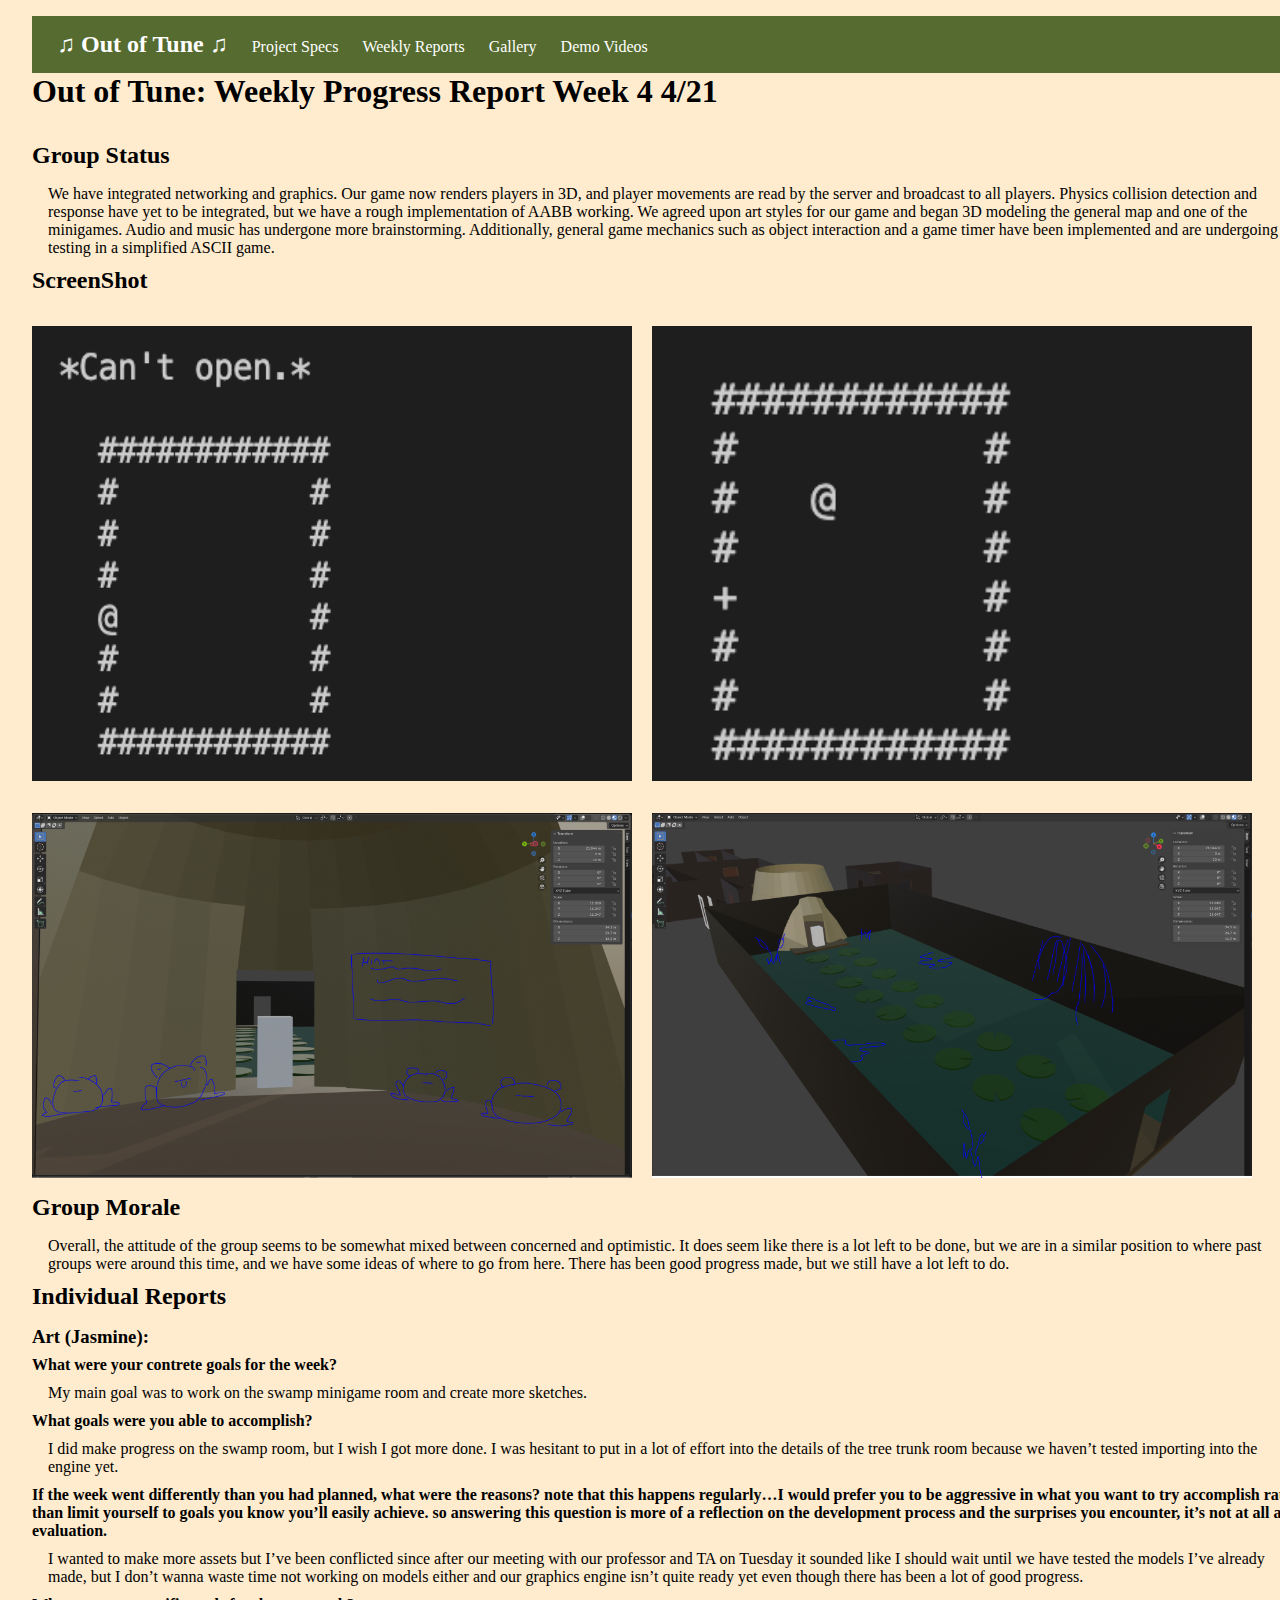
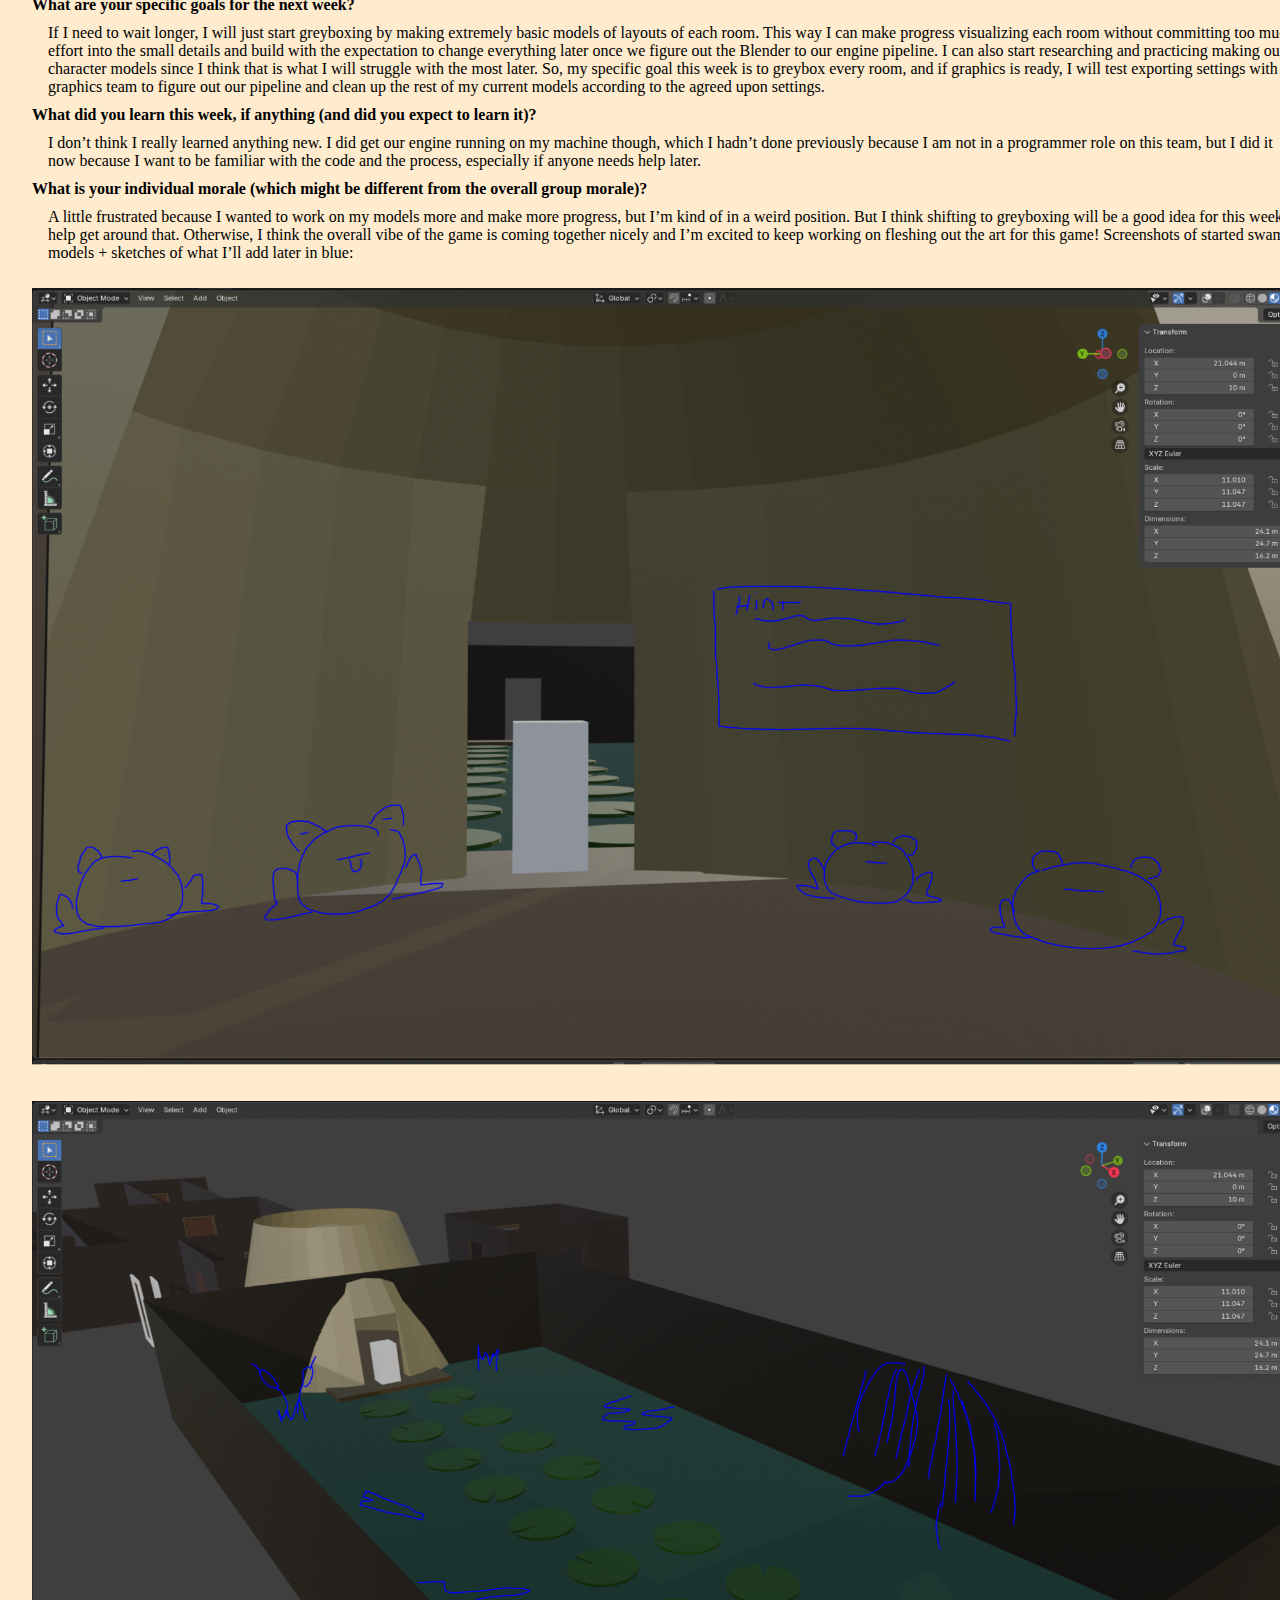
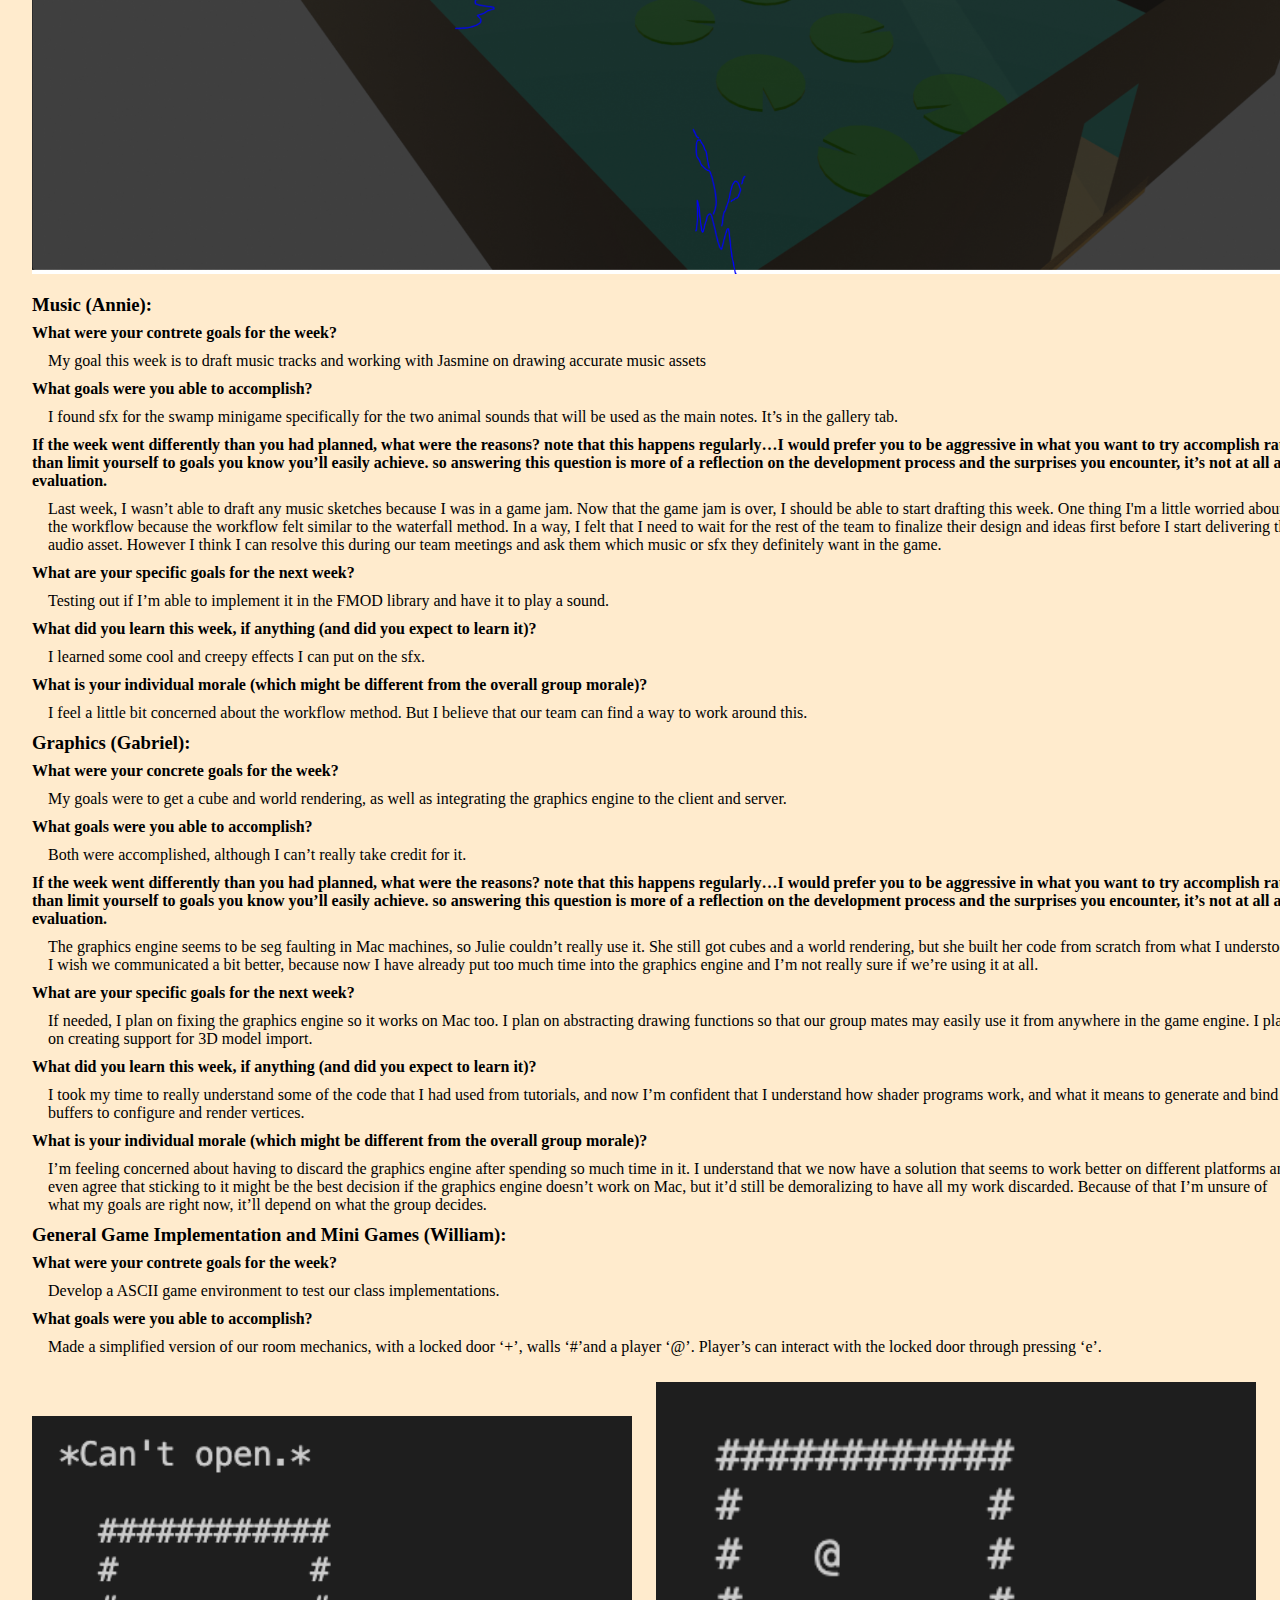
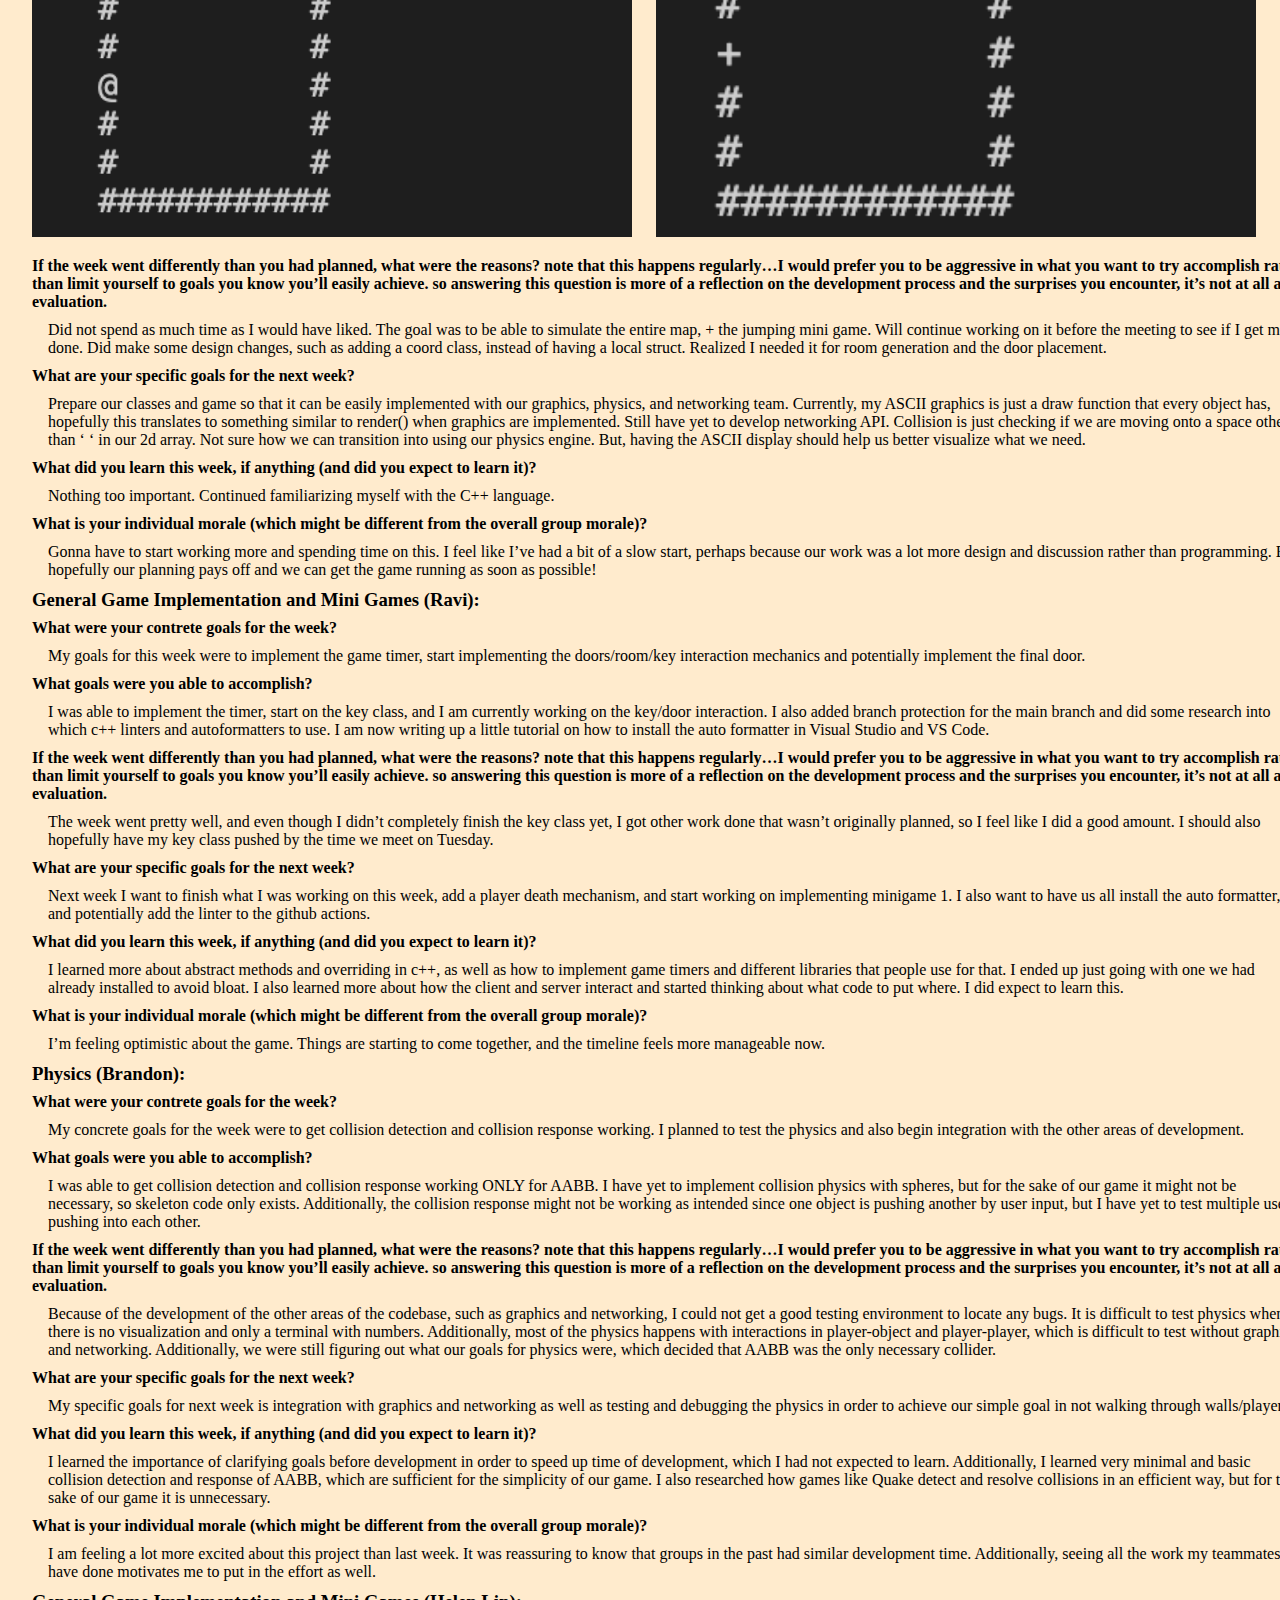
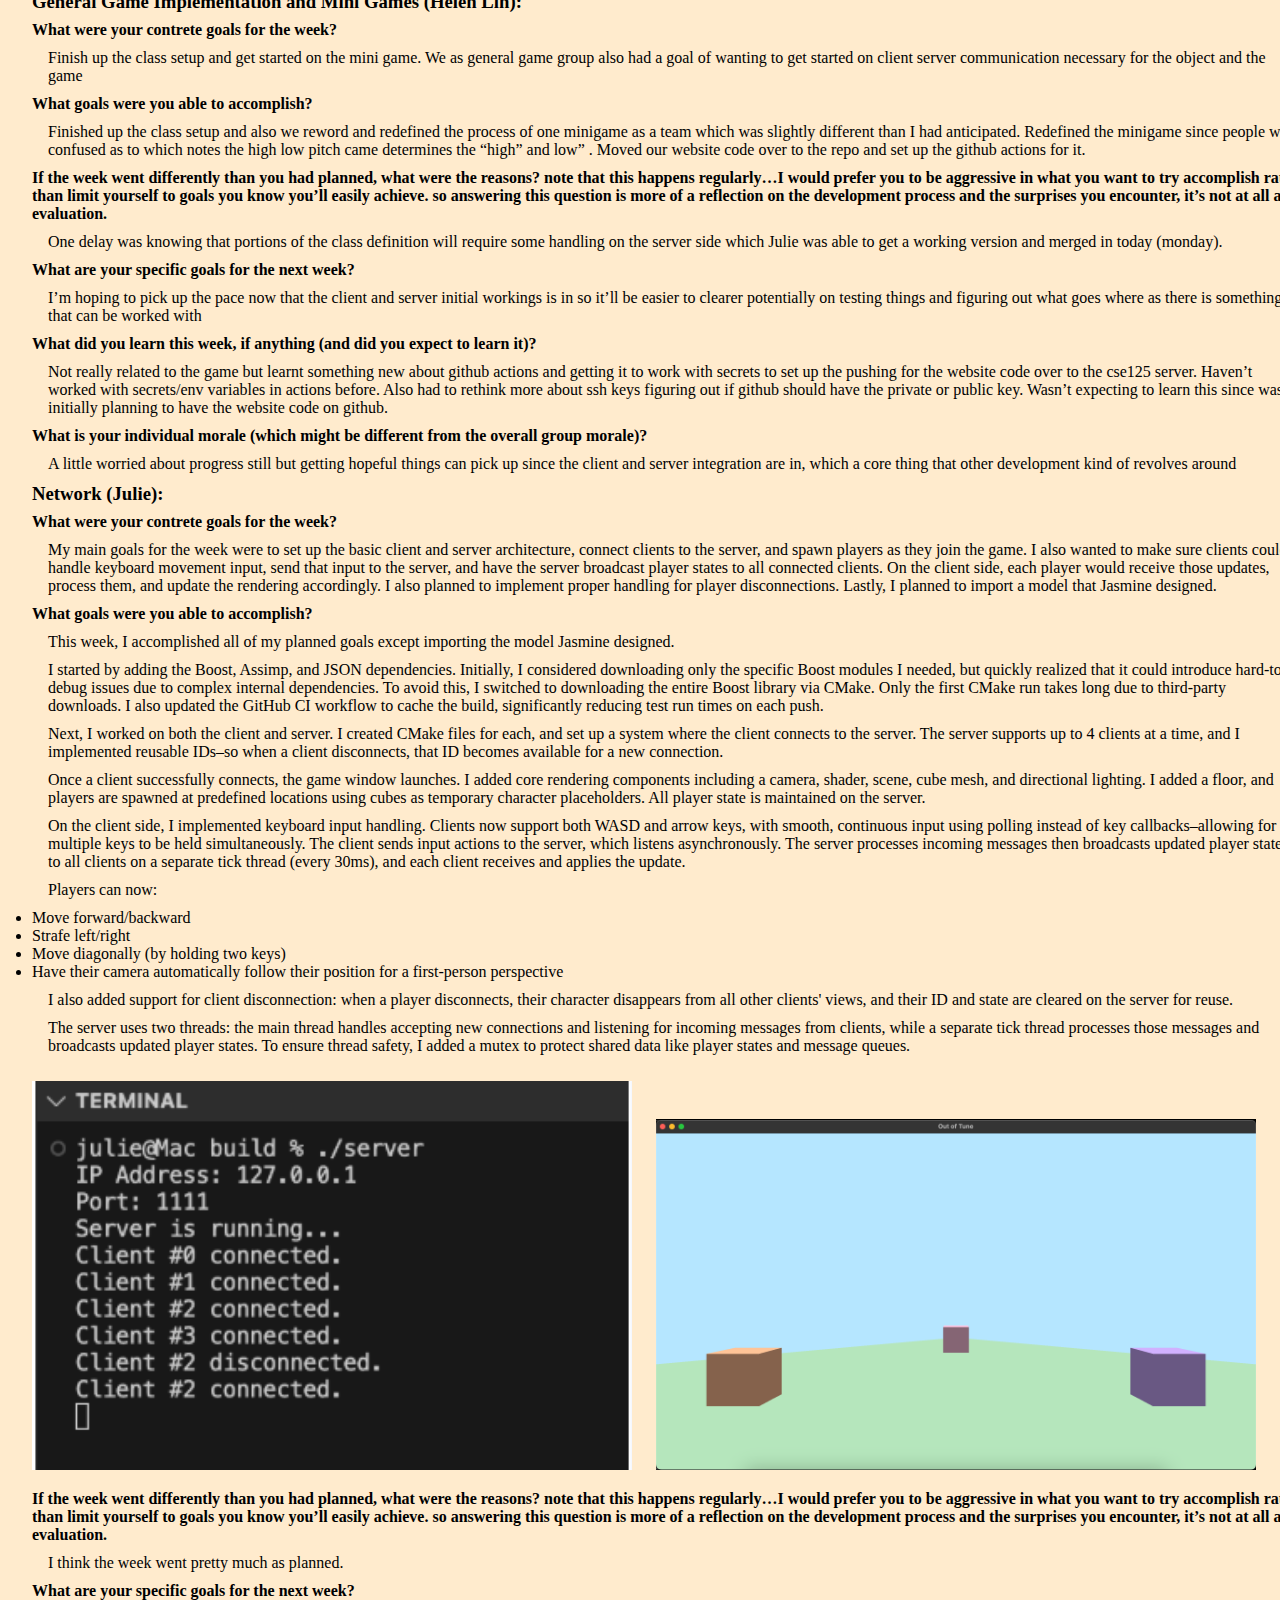
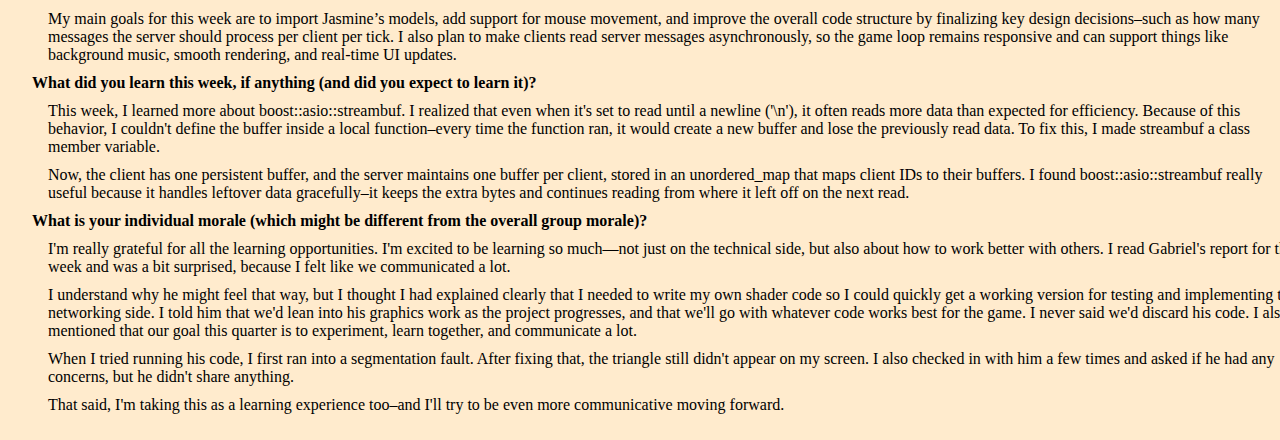
<file: weekly/week4.html>
<!DOCTYPE html>
<html lang="en">
<head>
    <meta charset="UTF-8">
    <meta name="viewport" content="width=device-width, initial-scale=1.0">
    <title>CSE 125 Group 1: Out of Tune</title>
      <link rel="stylesheet" href="../styles.css">
      <link rel="stylesheet" href="weekly.css">
</head> 
<body>
   <!-- Create a nav bar with the OUt of Tune as one element directing over yere -->
   
   <header>
      <nav>
         <ul>
               <li id="nav-title"><a href="../index.html">&#9835; Out of Tune &#9835;</a></li>
               <li><a href="../specs.html">Project Specs</a></li>
               <li><a href="index.html">Weekly Reports</a></li>
               <li><a href="../gallery.html">Gallery</a></li>
               <li><a href="../video.html">Demo Videos</a></li>
         </ul>
      </nav>
   </header>
    <!-- Add a header with the title and a short description -->
   
   <!-- Add a main section with some content about the game -->
   <main>
       <h1>Out of Tune: Weekly Progress Report Week 4 4/21</h1>
      <h2> Group Status</h2>
      <p> We have integrated networking and graphics. Our game now renders players in 3D, and player movements are read by the server and broadcast to all players. Physics collision detection and response have yet to be integrated, but we have a rough implementation of AABB working. We agreed upon art styles for our game and began 3D modeling the general map and one of the minigames. Audio and music has undergone more brainstorming. Additionally, general game mechanics such as object interaction and a game timer have been implemented and are undergoing testing in a simplified ASCII game.</p>

      <h2> ScreenShot </h2>
      <div>
         <div style="display:flex;">
            <img src="../assets/w4i1.png" alt="Screenshot of the game" style="width: 50%; max-width: 600px; margin-right: 20px;">
            <img src="../assets/w4i2.png" alt="Screenshot of the game" style="width: 50%; max-width: 600px;">   
         </div>
         <div style="display: flex;">
            <img src="../assets/w4i3.png" alt="Screenshot of the game" style="width: 50%; max-width: 600px; margin-right: 20px;">
            <img src="../assets/w4i4.png" alt="Screenshot of the game" style="width: 50%; max-width: 600px;">
         </div>

      </div>

      <h2> Group Morale </h2>
      <p>Overall, the attitude of the group seems to be somewhat mixed between concerned and optimistic. It does seem like there is a lot left to be done, but we are in a similar position to where past groups were around this time, and we have some ideas of where to go from here. There has been good progress made, but we still have a lot left to do. </p>

      <h2> Individual Reports </h2>

         <h3> Art (Jasmine): </h3>
            <h4> What were your contrete goals for the week?</h4>
            <p> My main goal was to work on the swamp minigame room and create more sketches.</p>

            <h4> What goals were you able to accomplish?</h4>
            <p> I did make progress on the swamp room, but I wish I got more done. I was hesitant to put in a lot of effort into the details of the tree trunk room because we haven’t tested importing into the engine yet.</p>

            <h4> If the week went differently than you had planned, what were the reasons? note that this happens regularly…I would prefer you to be aggressive in what you want to try accomplish rather than limit yourself to goals you know you’ll easily achieve. so answering this question is more of a reflection on the development process and the surprises you encounter, it’s not at all an evaluation.</h4>
            <p> I wanted to make more assets but I’ve been conflicted since after our meeting with our professor and TA on Tuesday it sounded like I should wait until we have tested the models I’ve already made, but I don’t wanna waste time not working on models either and our graphics engine isn’t quite ready yet even though there has been a lot of good progress. </p>

            <h4> What are your specific goals for the next week?</h4>
            <p> If I need to wait longer, I will just start greyboxing by making extremely basic models of layouts of each room. This way I can make progress visualizing each room without committing too much effort into the small details and build with the expectation to change everything later once we figure out the Blender to our engine pipeline. I can also start researching and practicing making our character models since I think that is what I will struggle with the most later. So, my specific goal this week is to greybox every room, and if graphics is ready, I will test exporting settings with the graphics team to figure out our pipeline and clean up the rest of my current models according to the agreed upon settings.  </p>

            <h4> What did you learn this week, if anything (and did you expect to learn it)?</h4>
            <p>I don’t think I really learned anything new. I did get our engine running on my machine though, which I hadn’t done previously because I am not in a programmer role on this team, but I did it now because I want to be familiar with the code and the process, especially if anyone needs help later. </p>

            <h4> What is your individual morale (which might be different from the overall group morale)?</h4>
            <p>A little frustrated because I wanted to work on my models more and make more progress, but I’m kind of in a weird position. But I think shifting to greyboxing will be a good idea for this week to help get around that. Otherwise, I think the overall vibe of the game is coming together nicely and I’m excited to keep working on fleshing out the art for this game!

               Screenshots of started swamp models + sketches of what I’ll add later in blue: 
                </p>
               <img src="../assets/w4i3.png" alt="Screenshot of the game">
               <img src="../assets/w4i4.png" alt="Screenshot of the game">

         <h3>Music (Annie): </h3>
            <h4> What were your contrete goals for the week?</h4>
            <p>My goal this week is to draft music tracks and working with Jasmine on drawing accurate music assets </p>

            <h4> What goals were you able to accomplish?</h4>
            <p> I found sfx for the swamp minigame specifically for the two animal sounds that will be used as the main notes. It’s in the gallery tab.</p>

            <h4> If the week went differently than you had planned, what were the reasons? note that this happens regularly…I would prefer you to be aggressive in what you want to try accomplish rather than limit yourself to goals you know you’ll easily achieve. so answering this question is more of a reflection on the development process and the surprises you encounter, it’s not at all an evaluation.</h4>
            <p> Last week, I wasn’t able to draft any music sketches because I was in a game jam. Now that the game jam is over, I should be able to start drafting this week. One thing I'm a little worried about is the workflow because the workflow felt similar to the waterfall method. In a way, I felt that I need to wait for the rest of the team to finalize their design and ideas first before I start delivering the audio asset. However I think I can resolve this during our team  meetings and ask them which music or sfx they definitely want in the game. </p>

            <h4> What are your specific goals for the next week?</h4>
            <p>Testing out if I’m able to implement it in the FMOD library and have it to play a sound.  </p>

            <h4> What did you learn this week, if anything (and did you expect to learn it)?</h4>
            <p>I learned some cool and creepy effects I can put on the sfx.  </p>

            <h4> What is your individual morale (which might be different from the overall group morale)?</h4>
            <p> 
               I feel a little bit concerned about the workflow method. But I believe that our team can find a way to work around this.
               </p>

         <h3> Graphics (Gabriel): </h3>
            <h4> What were your concrete goals for the week?</h4>
            <p> My goals were to get a cube and world rendering, as well as integrating the graphics engine to the client and server.</p>

            <h4> What goals were you able to accomplish?</h4>
            <p> Both were accomplished, although I can’t really take credit for it.</p>

            <h4> If the week went differently than you had planned, what were the reasons? note that this happens regularly…I would prefer you to be aggressive in what you want to try accomplish rather than limit yourself to goals you know you’ll easily achieve. so answering this question is more of a reflection on the development process and the surprises you encounter, it’s not at all an evaluation.</h4>
            <p> The graphics engine seems to be seg faulting in Mac machines, so Julie couldn’t really use it. She still got cubes and a world rendering, but she built her code from scratch from what I understood. I wish we communicated a bit better, because now I have already put too much time into the graphics engine and I’m not really sure if we’re using it at all.</p>

            <h4> What are your specific goals for the next week?</h4>
            <p> If needed, I plan on fixing the graphics engine so it works on Mac too. I plan on abstracting drawing functions so that our group mates may easily use it from anywhere in the game engine. I plan on creating support for 3D model import.</p>

            <h4> What did you learn this week, if anything (and did you expect to learn it)?</h4>
            <p> I took my time to really understand some of the code that I had used from tutorials, and now I’m confident that I understand how shader programs work, and what it means to generate and bind buffers to configure and render vertices.</p>

            <h4> What is your individual morale (which might be different from the overall group morale)?</h4>
            <p> I’m feeling concerned about having to discard the graphics engine after spending so much time in it. I understand that we now have a solution that seems to work better on different platforms and even agree that sticking to it might be the best decision if the graphics engine doesn’t work on Mac, but it’d still be demoralizing to have all my work discarded. Because of that I’m  unsure of what my goals are right now, it’ll depend on what the group decides.

         <h3> General Game Implementation and Mini Games (William): </h3>
            <h4> What were your contrete goals for the week?</h4>
            <p> Develop a ASCII game environment to test our class implementations. </p>

            <h4> What goals were you able to accomplish?</h4>
            <p>Made a simplified version of our room mechanics, with a locked door ‘+’, walls ‘#’and a player ‘@’. Player’s can interact with the locked door through pressing ‘e’. </p>
            <img src="../assets/w4i1.png" alt="Screenshot of the game" style="width: 50%; max-width: 600px; margin-right: 20px;">
            <img src="../assets/w4i2.png" alt="Screenshot of the game" style="width: 50%; max-width: 600px;">

            <h4> If the week went differently than you had planned, what were the reasons? note that this happens regularly…I would prefer you to be aggressive in what you want to try accomplish rather than limit yourself to goals you know you’ll easily achieve. so answering this question is more of a reflection on the development process and the surprises you encounter, it’s not at all an evaluation.</h4>
            <p> Did not spend as much time as I would have liked. The goal was to be able to simulate the entire map, + the jumping mini game. Will continue working on it before the meeting to see if I get more done. Did make some design changes, such as adding a coord class, instead of having a local struct. Realized I needed it for room generation and the door placement. </p>

            <h4> What are your specific goals for the next week?</h4>
            <p> Prepare our classes and game so that it can be easily implemented with our graphics, physics, and networking team. Currently, my ASCII graphics is just a draw function that every object has, hopefully this translates to something similar to render() when graphics are implemented. Still have yet to develop networking API. Collision is just checking if we are moving onto a space other than ‘ ‘ in our 2d array. Not sure how we can transition into using our physics engine. But, having the ASCII display should help us better visualize what we need. </p>

            <h4> What did you learn this week, if anything (and did you expect to learn it)?</h4>
            <p> Nothing too important. Continued familiarizing myself with the C++ language.</p>

            <h4> What is your individual morale (which might be different from the overall group morale)?</h4>
            <p>Gonna have to start working more and spending time on this. I feel like I’ve had a bit of a slow start, perhaps because our work was a lot more design and discussion rather than programming. But hopefully our planning pays off and we can get the game running as soon as possible! </p>

         <h3> General Game Implementation and Mini Games (Ravi): </h3>
            <h4> What were your contrete goals for the week?</h4>
            <p> My goals for this week were to implement the game timer, start implementing the doors/room/key interaction mechanics and potentially implement the final door. </p>

            <h4> What goals were you able to accomplish?</h4>
            <p> I was able to implement the timer, start on the key class, and I am currently working on the key/door interaction. I also added branch protection for the main branch and did some research into which c++ linters and autoformatters to use. I am now writing up a little tutorial on how to install the auto formatter in Visual Studio and VS Code.</p>

            <h4> If the week went differently than you had planned, what were the reasons? note that this happens regularly…I would prefer you to be aggressive in what you want to try accomplish rather than limit yourself to goals you know you’ll easily achieve. so answering this question is more of a reflection on the development process and the surprises you encounter, it’s not at all an evaluation.</h4>
            <p>The week went pretty well, and even though I didn’t completely finish the key class yet, I got other work done that wasn’t originally planned, so I feel like I did a good amount. I should also hopefully have my key class pushed by the time we meet on Tuesday. </p>

            <h4> What are your specific goals for the next week?</h4>
            <p> Next week I want to finish what I was working on this week, add a player death mechanism, and start working on implementing minigame 1. I also want to have us all install the auto formatter, and potentially add the linter to the github actions.</p>

            <h4> What did you learn this week, if anything (and did you expect to learn it)?</h4>
            <p> I learned more about abstract methods and overriding in c++, as well as how to implement game timers and different libraries that people use for that. I ended up just going with one we had already installed to avoid bloat. I also learned more about how the client and server interact and started thinking about what code to put where. I did expect to learn this.</p>

            <h4> What is your individual morale (which might be different from the overall group morale)?</h4>
            <p> I’m feeling optimistic about the game. Things are starting to come together, and the timeline feels more manageable now.</p>

         <h3>Physics (Brandon): </h3>
            <h4> What were your contrete goals for the week?</h4>
            <p> My concrete goals for the week were to get collision detection and collision response working. I planned to test the physics and also begin integration with the other areas of development.</p>

            <h4> What goals were you able to accomplish?</h4>
            <p> I was able to get collision detection and collision response working ONLY for AABB. I have yet to implement collision physics with spheres, but for the sake of our game it might not be necessary, so skeleton code only exists. Additionally, the collision response might not be working as intended since one object is pushing another by user input, but I have yet to test multiple users pushing into each other.</p>

            <h4> If the week went differently than you had planned, what were the reasons? note that this happens regularly…I would prefer you to be aggressive in what you want to try accomplish rather than limit yourself to goals you know you’ll easily achieve. so answering this question is more of a reflection on the development process and the surprises you encounter, it’s not at all an evaluation.</h4>
            <p> Because of the development of the other areas of the codebase, such as graphics and networking, I could not get a good testing environment to locate any bugs. It is difficult to test physics when there is no visualization and only a terminal with numbers. Additionally, most of the physics happens with interactions in player-object and player-player, which is difficult to test without graphics and networking. Additionally, we were still figuring out what our goals for physics were, which decided that AABB was the only necessary collider.</p>

            <h4> What are your specific goals for the next week?</h4>
            <p> My specific goals for next week is integration with graphics and networking as well as testing and debugging the physics in order to achieve our simple goal in not walking through walls/players</p>

            <h4> What did you learn this week, if anything (and did you expect to learn it)?</h4>
            <p> I learned the importance of clarifying goals before development in order to speed up time of development, which I had not expected to learn. Additionally, I learned very minimal and basic collision detection and response of AABB, which are sufficient for the simplicity of our game. I also researched how games like Quake detect and resolve collisions in an efficient way, but for the sake of our game it is unnecessary.</p>

            <h4> What is your individual morale (which might be different from the overall group morale)?</h4>
            <p>I am feeling a lot more excited about this project than last week. It was reassuring to know that groups in the past had similar development time. Additionally, seeing all the work my teammates have done motivates me to put in the effort as well. </p>

         <h3> General Game Implementation and Mini Games (Helen Lin): </h3>
            <h4> What were your contrete goals for the week?</h4>
            <p>Finish up the class setup and get started on the mini game. We as general game group also had a goal of wanting to get started on client server communication necessary for the object and the game </p>

            <h4> What goals were you able to accomplish?</h4>
            <p> Finished up the class setup and also we reword and redefined the process of one minigame as a team which was slightly different than I had anticipated. Redefined the minigame since people were confused as to which notes the high low pitch came determines the “high” and low” . 

               Moved our website code over to the repo and set up the github actions for it. 
               </p>

            <h4> If the week went differently than you had planned, what were the reasons? note that this happens regularly…I would prefer you to be aggressive in what you want to try accomplish rather than limit yourself to goals you know you’ll easily achieve. so answering this question is more of a reflection on the development process and the surprises you encounter, it’s not at all an evaluation.</h4>
            <p> One delay was knowing that portions of the class definition will require some handling on the server side which Julie was able to get a working version and merged in today (monday). </p>

            <h4> What are your specific goals for the next week?</h4>
            <p> I’m hoping to pick up the pace now that the client and server initial workings is in so it’ll be easier to clearer potentially on testing things and figuring out what goes where as there is something that can be worked with 
            </p>

            <h4> What did you learn this week, if anything (and did you expect to learn it)?</h4>
            <p> Not really related to the game but learnt something new about github actions and getting it to work with secrets to set up the pushing for the website code over to the cse125 server. Haven’t worked with secrets/env variables in actions before. Also had to rethink more about ssh keys figuring out if github should have the private or public key. Wasn’t expecting to learn this since wasn’t initially planning to have the website code on github. </p>

            <h4> What is your individual morale (which might be different from the overall group morale)?</h4>
            <p>A little worried about progress still but getting hopeful things can pick up since the client and server integration are in, which a core thing that other development kind of revolves around 
            </p>

         <h3> Network (Julie): </h3>
         <h4> What were your contrete goals for the week?</h4>
         <p> My main goals for the week were to set up the basic client and server architecture, connect clients to the server, and spawn players as they join the game. I also wanted to make sure clients could handle keyboard movement input, send that input to the server, and have the server broadcast player states to all connected clients. On the client side, each player would receive those updates, process them, and update the rendering accordingly. I also planned to implement proper handling for player disconnections. Lastly, I planned to import a model that Jasmine designed.</p>

         <h4> What goals were you able to accomplish?</h4>
         <p>This week, I accomplished all of my planned goals except importing the model Jasmine designed.</p>

         <p>I started by adding the Boost, Assimp, and JSON dependencies. Initially, I considered downloading only the specific Boost modules I needed, but quickly realized that it could introduce hard-to-debug issues due to complex internal dependencies. To avoid this, I switched to downloading the entire Boost library via CMake. Only the first CMake run takes long due to third-party downloads. I also updated the GitHub CI workflow to cache the build, significantly reducing test run times on each push.</p>
            
         <p>Next, I worked on both the client and server. I created CMake files for each, and set up a system where the client connects to the server. The server supports up to 4 clients at a time, and I implemented reusable IDs–so when a client disconnects, that ID becomes available for a new connection.</p>
            
         <p>Once a client successfully connects, the game window launches. I added core rendering components including a camera, shader, scene, cube mesh, and directional lighting. I added a floor, and players are spawned at predefined locations using cubes as temporary character placeholders. All player state is maintained on the server.</p>
            
         <p>On the client side, I implemented keyboard input handling. Clients now support both WASD and arrow keys, with smooth, continuous input using polling instead of key callbacks–allowing for multiple keys to be held simultaneously. The client sends input actions to the server, which listens asynchronously. The server processes incoming messages then broadcasts updated player states to all clients on a separate tick thread (every 30ms), and each client receives and applies the update.</p>
            
         <p>Players can now:</p>
            <ul>
            <li>Move forward/backward</li>
            <li>Strafe left/right</li>
            <li>Move diagonally (by holding two keys)</li>
            <li>Have their camera automatically follow their position for a first-person perspective</li>
            </ul>
            
         <p>I also added support for client disconnection: when a player disconnects, their character disappears from all other clients' views, and their ID and state are cleared on the server for reuse.</p>
            
         <p>The server uses two threads: the main thread handles accepting new connections and listening for incoming messages from clients, while a separate tick thread processes those messages and broadcasts updated player states. To ensure thread safety, I added a mutex to protect shared data like player states and message queues.</p>

         <img src="../assets/w4i5.png" alt="Screenshot of the game" style="width: 50%; max-width: 600px; margin-right: 20px;">
         <img src="../assets/w4i6.png" alt="Screenshot of the game" style="width: 50%; max-width: 600px;">
         <h4> If the week went differently than you had planned, what were the reasons? note that this happens regularly…I would prefer you to be aggressive in what you want to try accomplish rather than limit yourself to goals you know you’ll easily achieve. so answering this question is more of a reflection on the development process and the surprises you encounter, it’s not at all an evaluation.</h4>
         <p> I think the week went pretty much as planned.</p>

         <h4> What are your specific goals for the next week?</h4>
         <p> My main goals for this week are to import Jasmine’s models, add support for mouse movement, and improve the overall code structure by finalizing key design decisions–such as how many messages the server should process per client per tick. I also plan to make clients read server messages asynchronously, so the game loop remains responsive and can support things like background music, smooth rendering, and real-time UI updates.
         </p>

         <h4> What did you learn this week, if anything (and did you expect to learn it)?</h4>
         <p>This week, I learned more about boost::asio::streambuf. I realized that even when it's set to read until a newline ('\n'), it often reads more data than expected for efficiency. Because of this behavior, I couldn't define the buffer inside a local function–every time the function ran, it would create a new buffer and lose the previously read data. To fix this, I made streambuf a class member variable.</p>

         <p>Now, the client has one persistent buffer, and the server maintains one buffer per client, stored in an unordered_map that maps client IDs to their buffers. I found boost::asio::streambuf really useful because it handles leftover data gracefully–it keeps the extra bytes and continues reading from where it left off on the next read.</p>

         <h4> What is your individual morale (which might be different from the overall group morale)?</h4>
         <p> I'm really grateful for all the learning opportunities. I'm excited to be learning so much—not just on the technical side, but also about how to work better with others. I read Gabriel's report for this week and was a bit surprised, because I felt like we communicated a lot.</p>

         <p> I understand why he might feel that way, but I thought I had explained clearly that I needed to write my own shader code so I could quickly get a working version for testing and implementing the networking side. I told him that we'd lean into his graphics work as the project progresses, and that we'll go with whatever code works best for the game. I never said we'd discard his code. I also mentioned that our goal this quarter is to experiment, learn together, and communicate a lot.</p>
            
         <p> When I tried running his code, I first ran into a segmentation fault. After fixing that, the triangle still didn't appear on my screen. I also checked in with him a few times and asked if he had any concerns, but he didn't share anything.</p>
            
         <p>That said, I'm taking this as a learning experience too–and I'll try to be even more communicative moving forward.</p>

   </main>
</body>
</html>
</file>
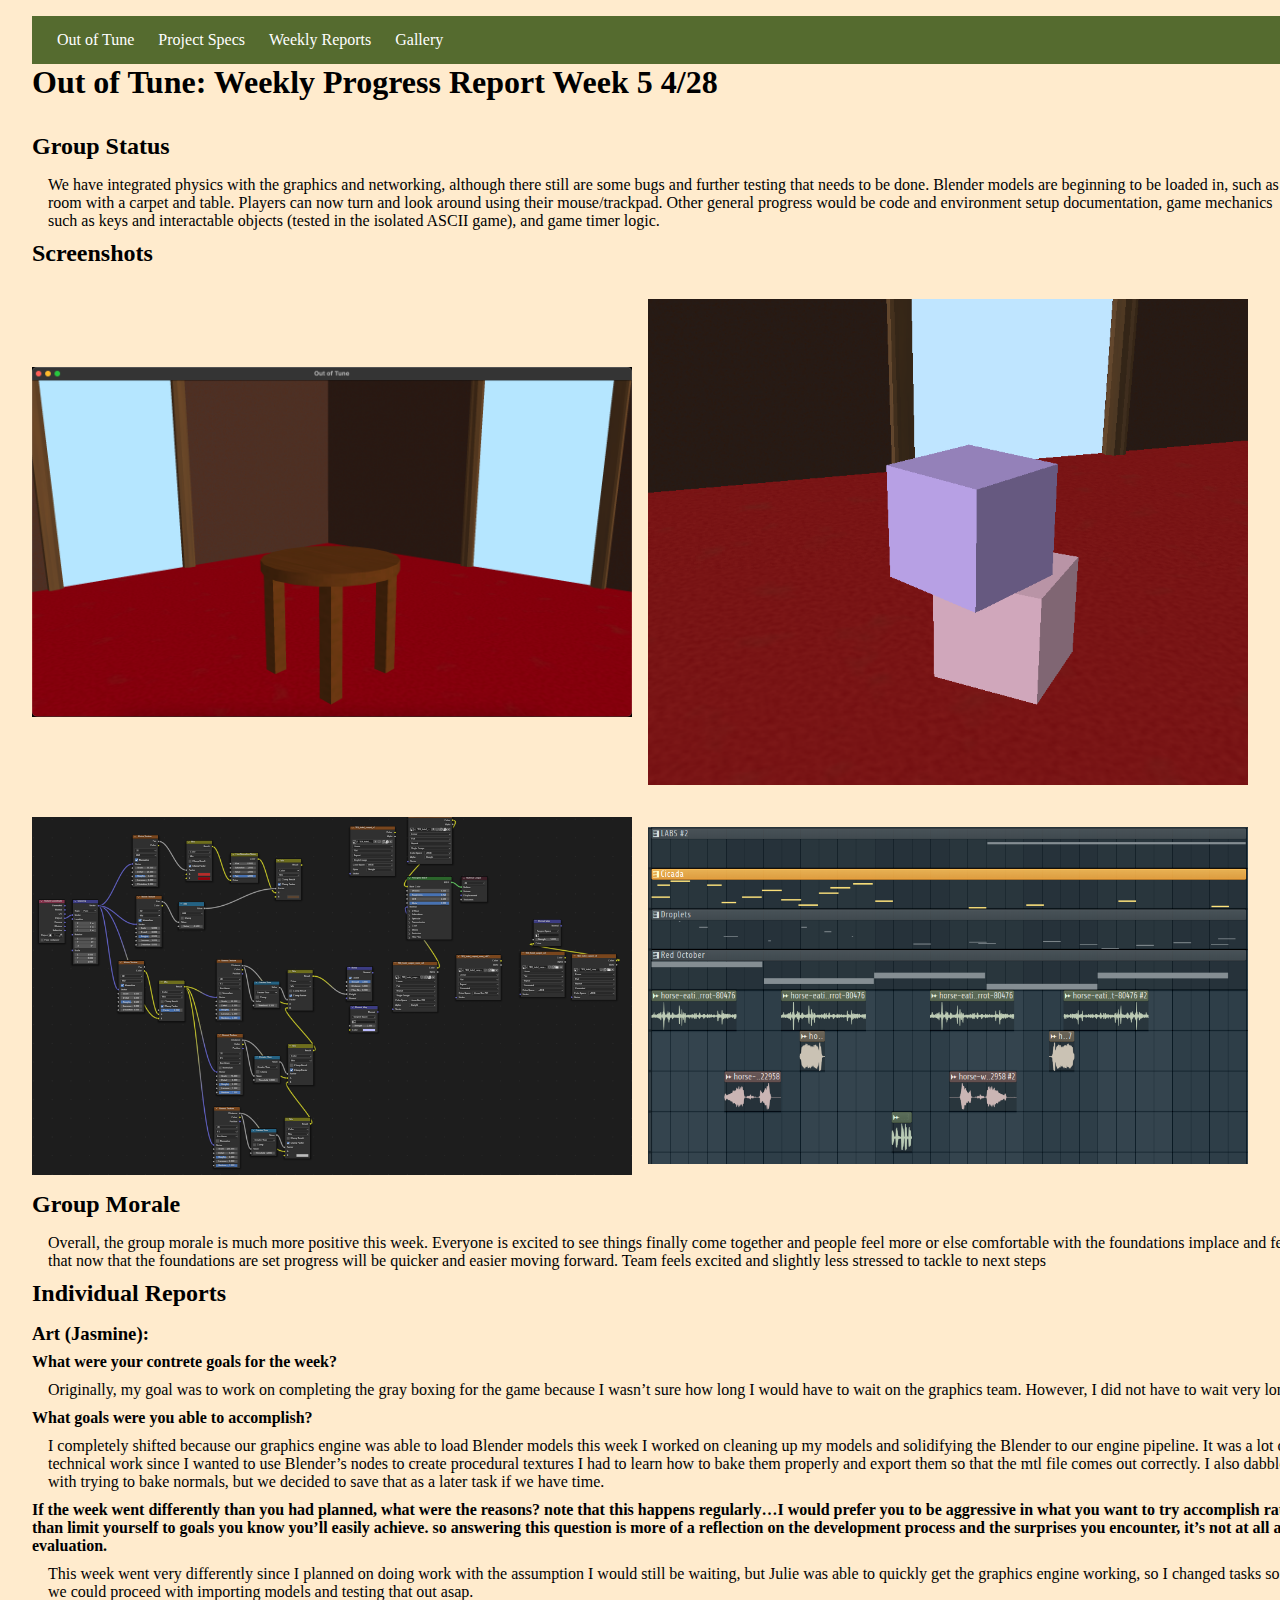
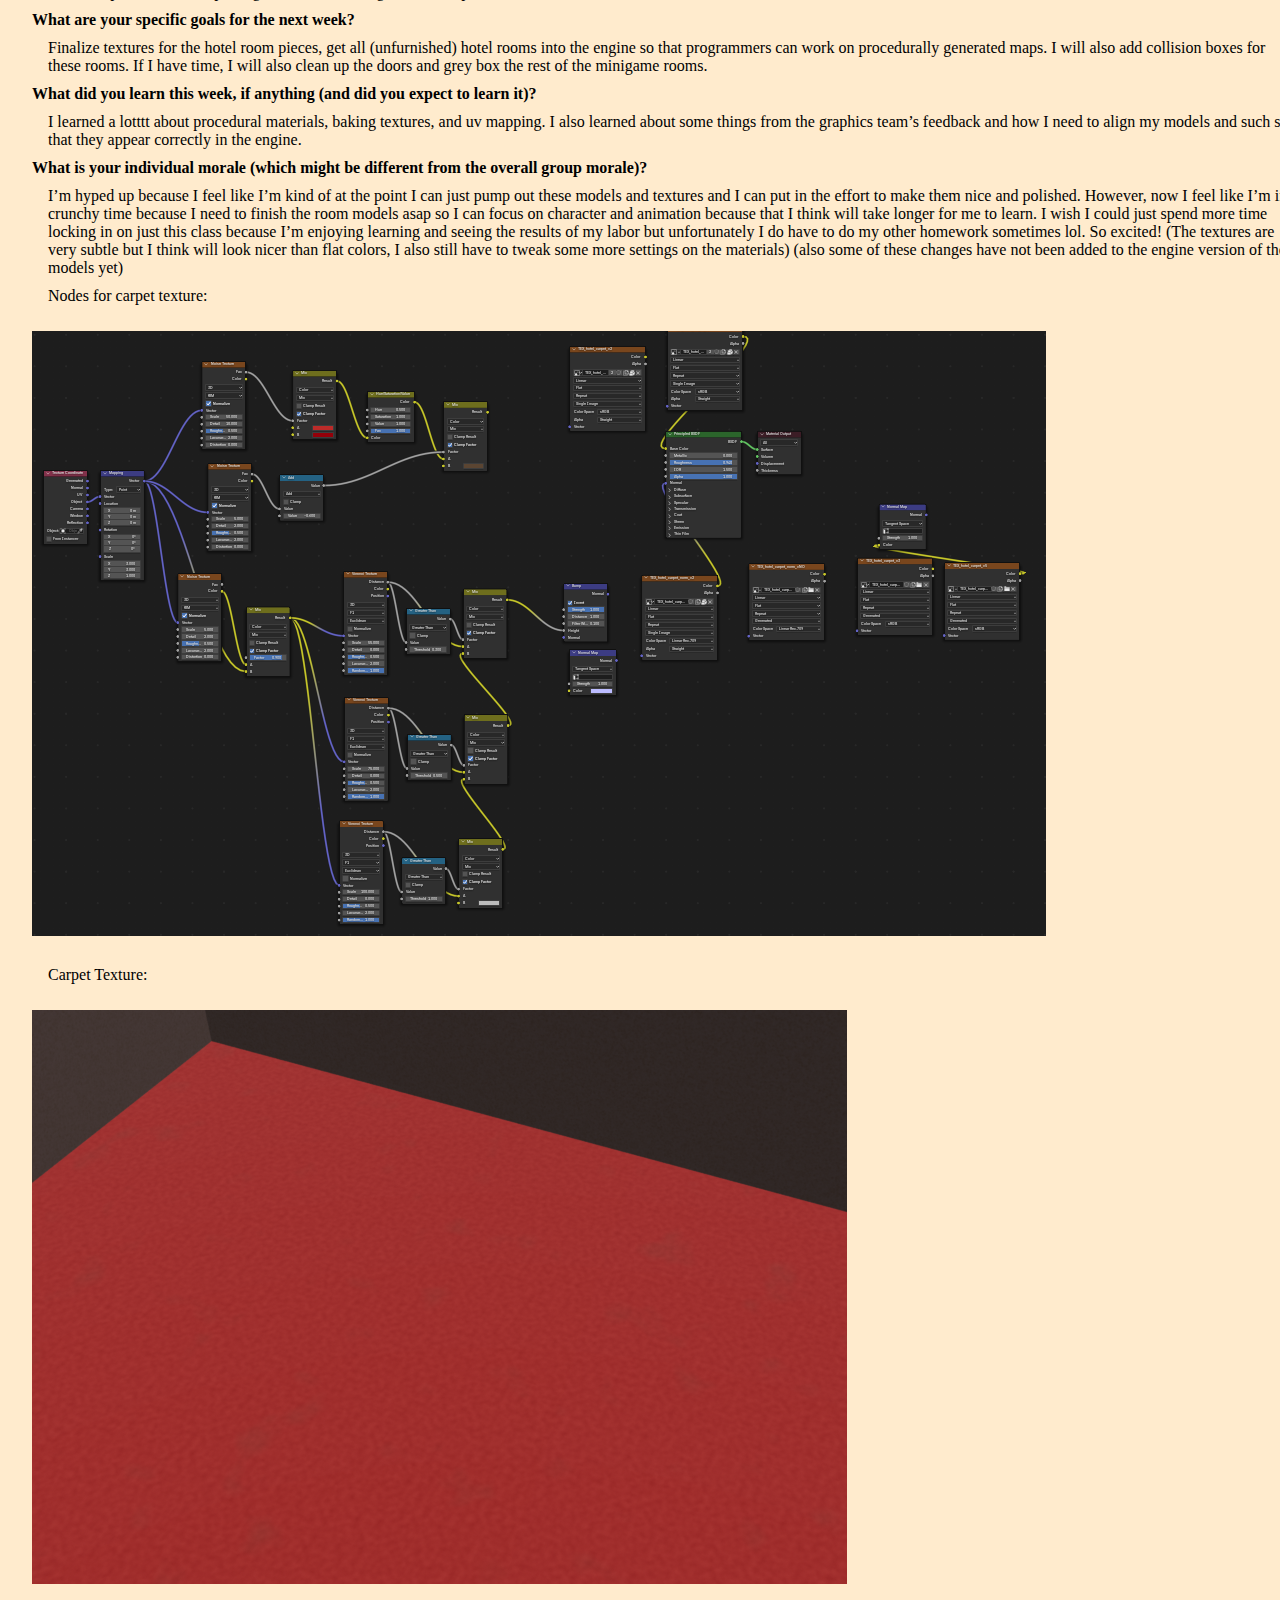
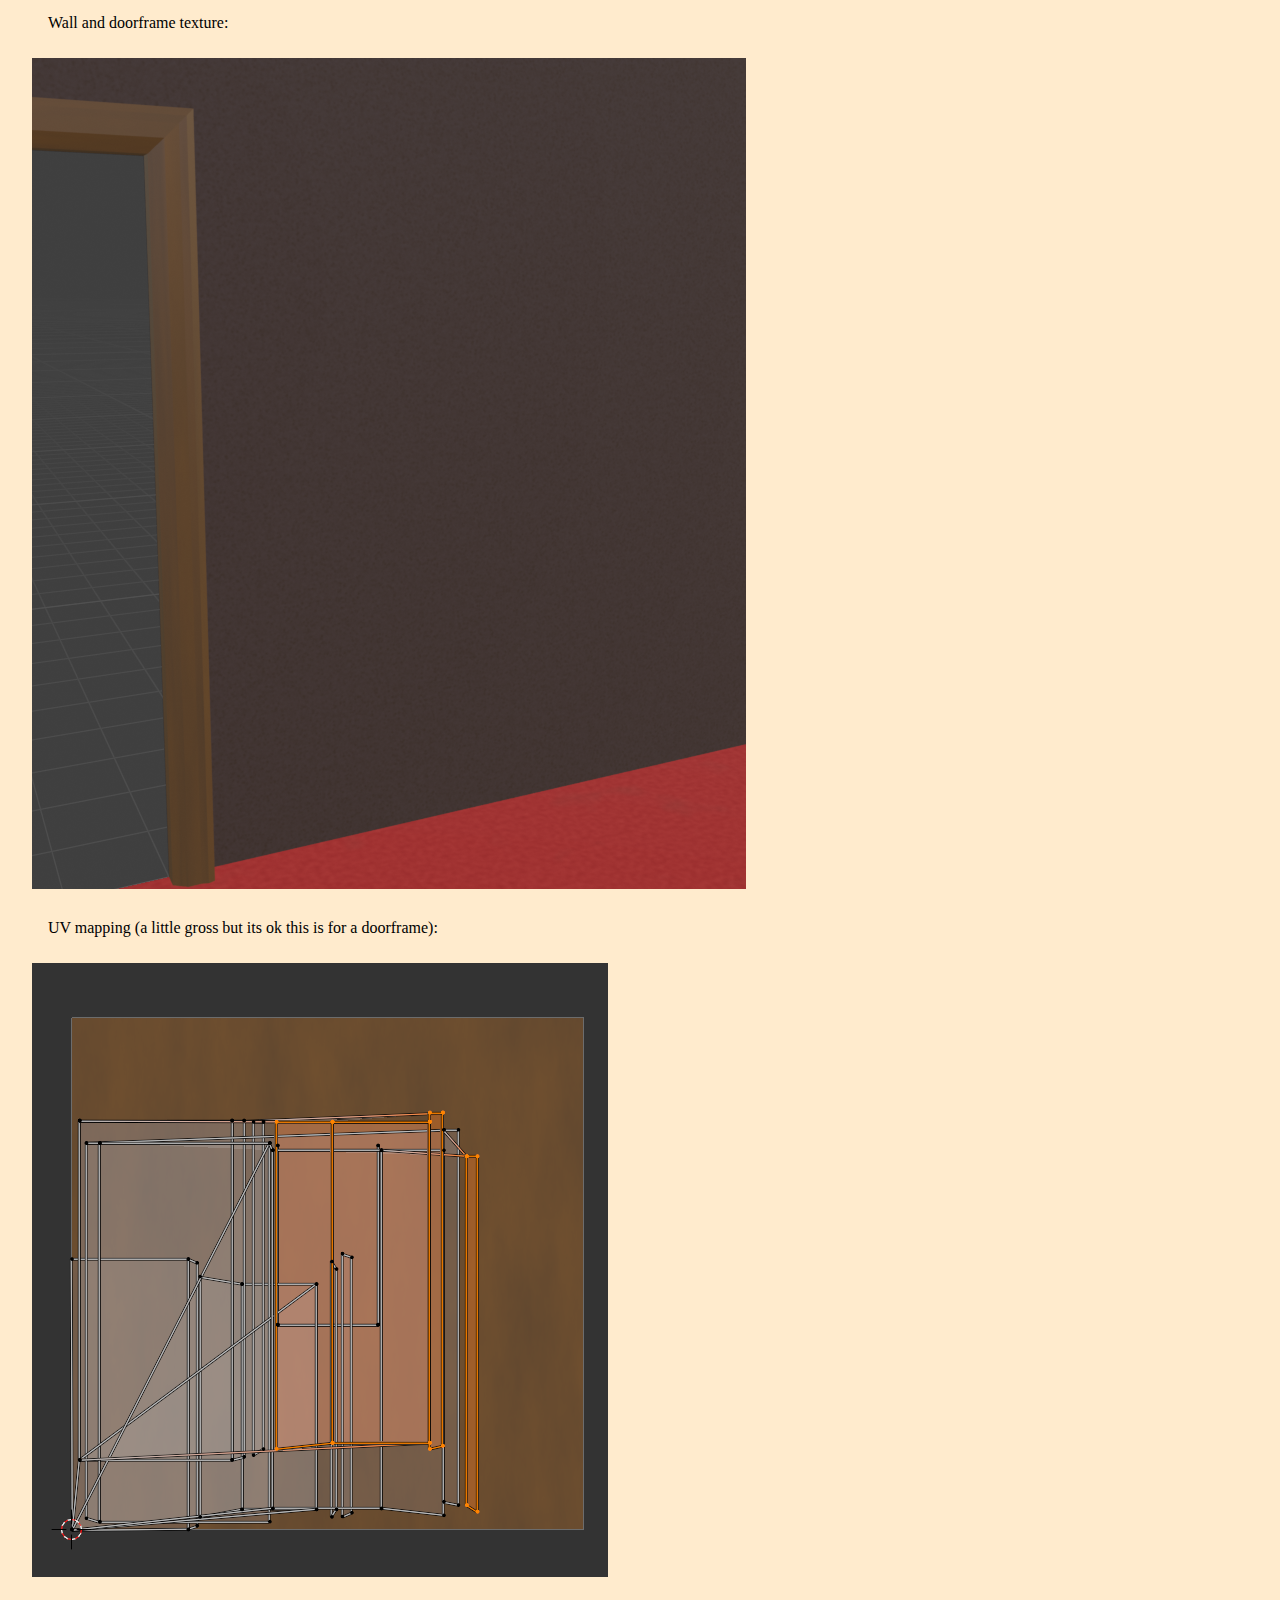
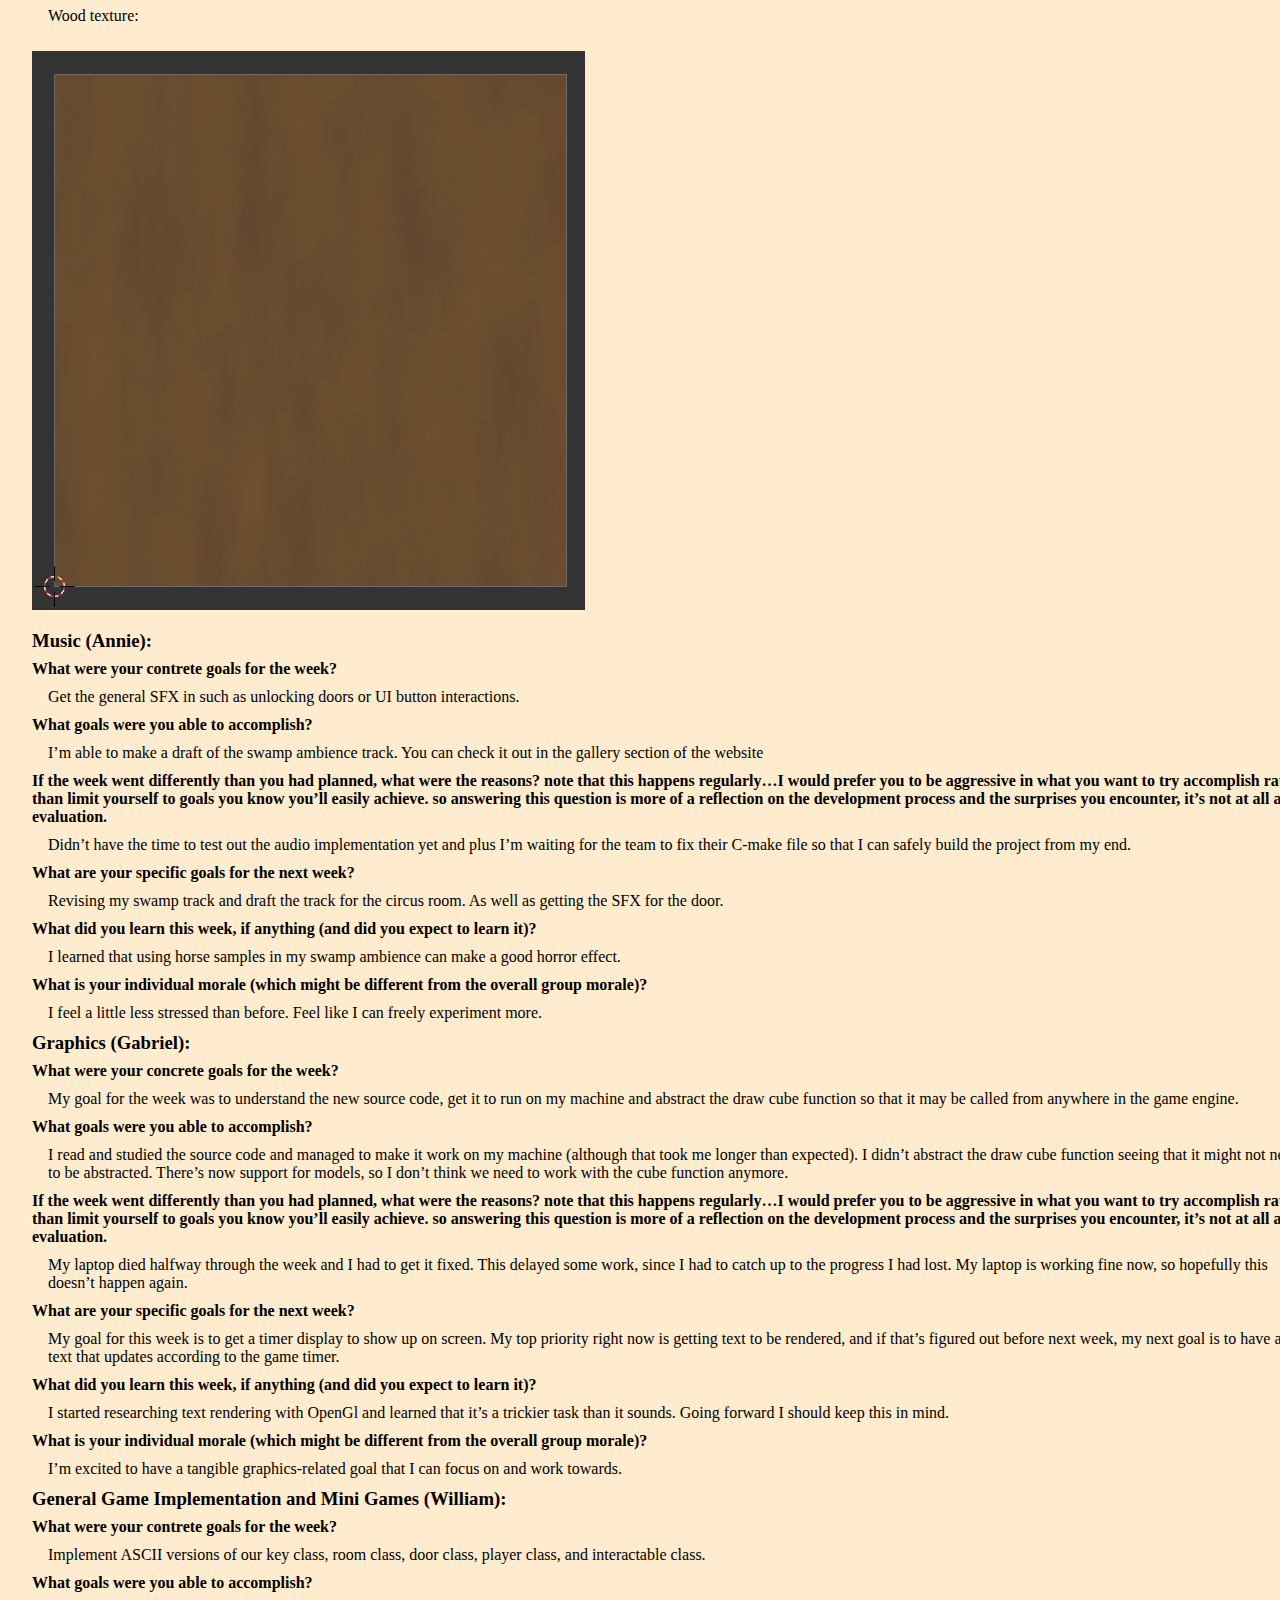
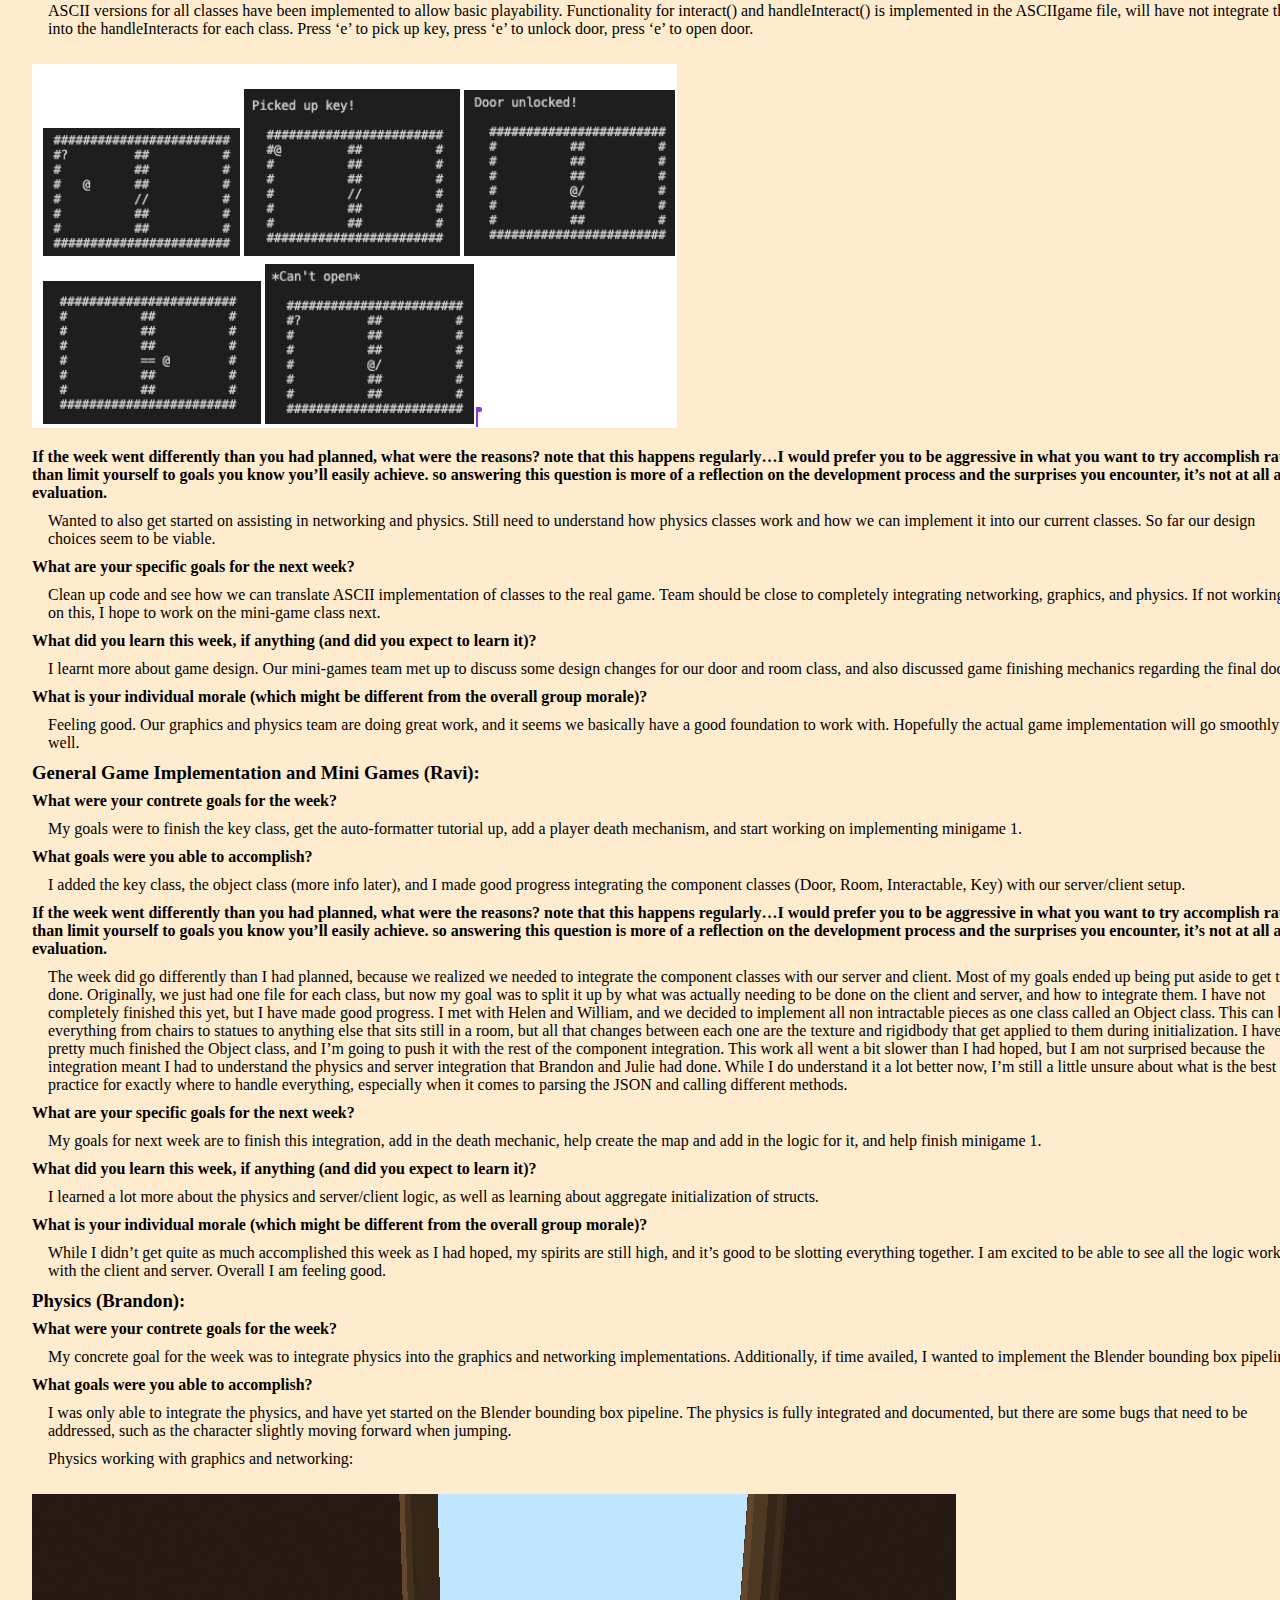
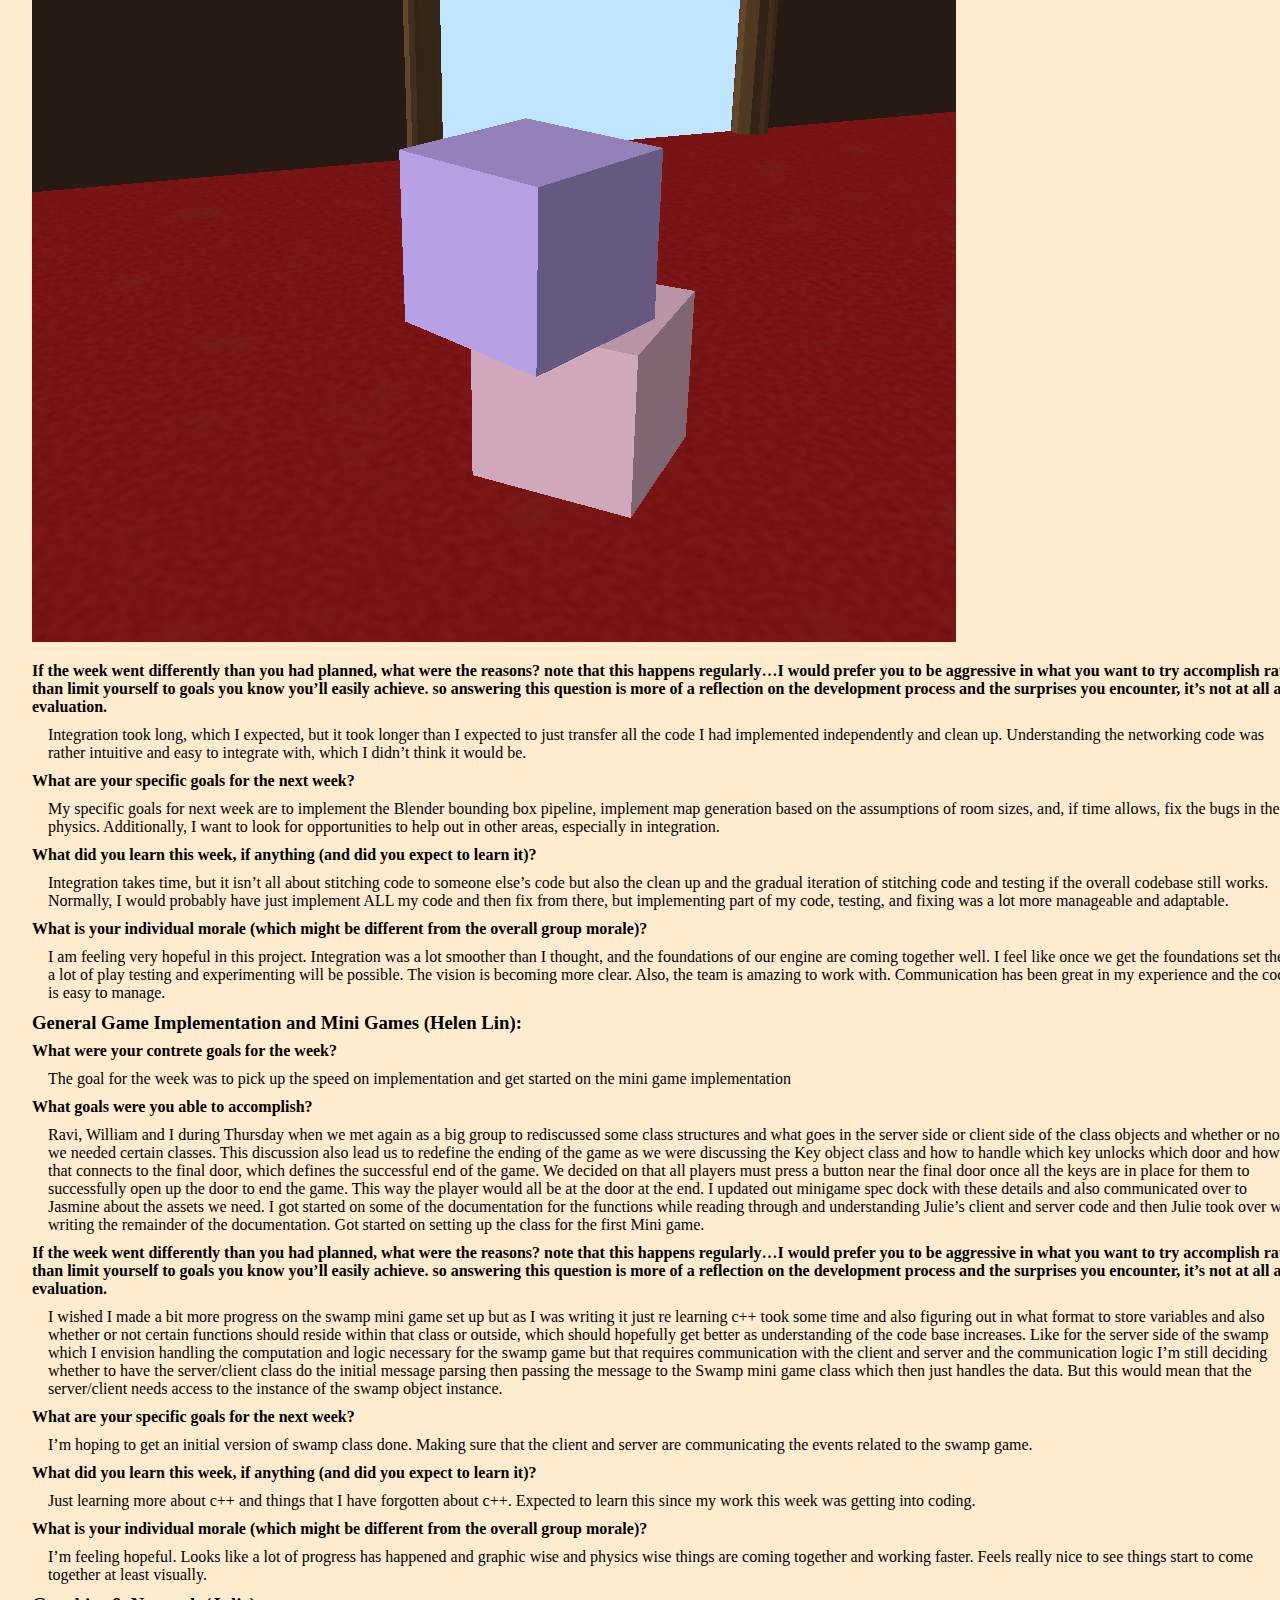
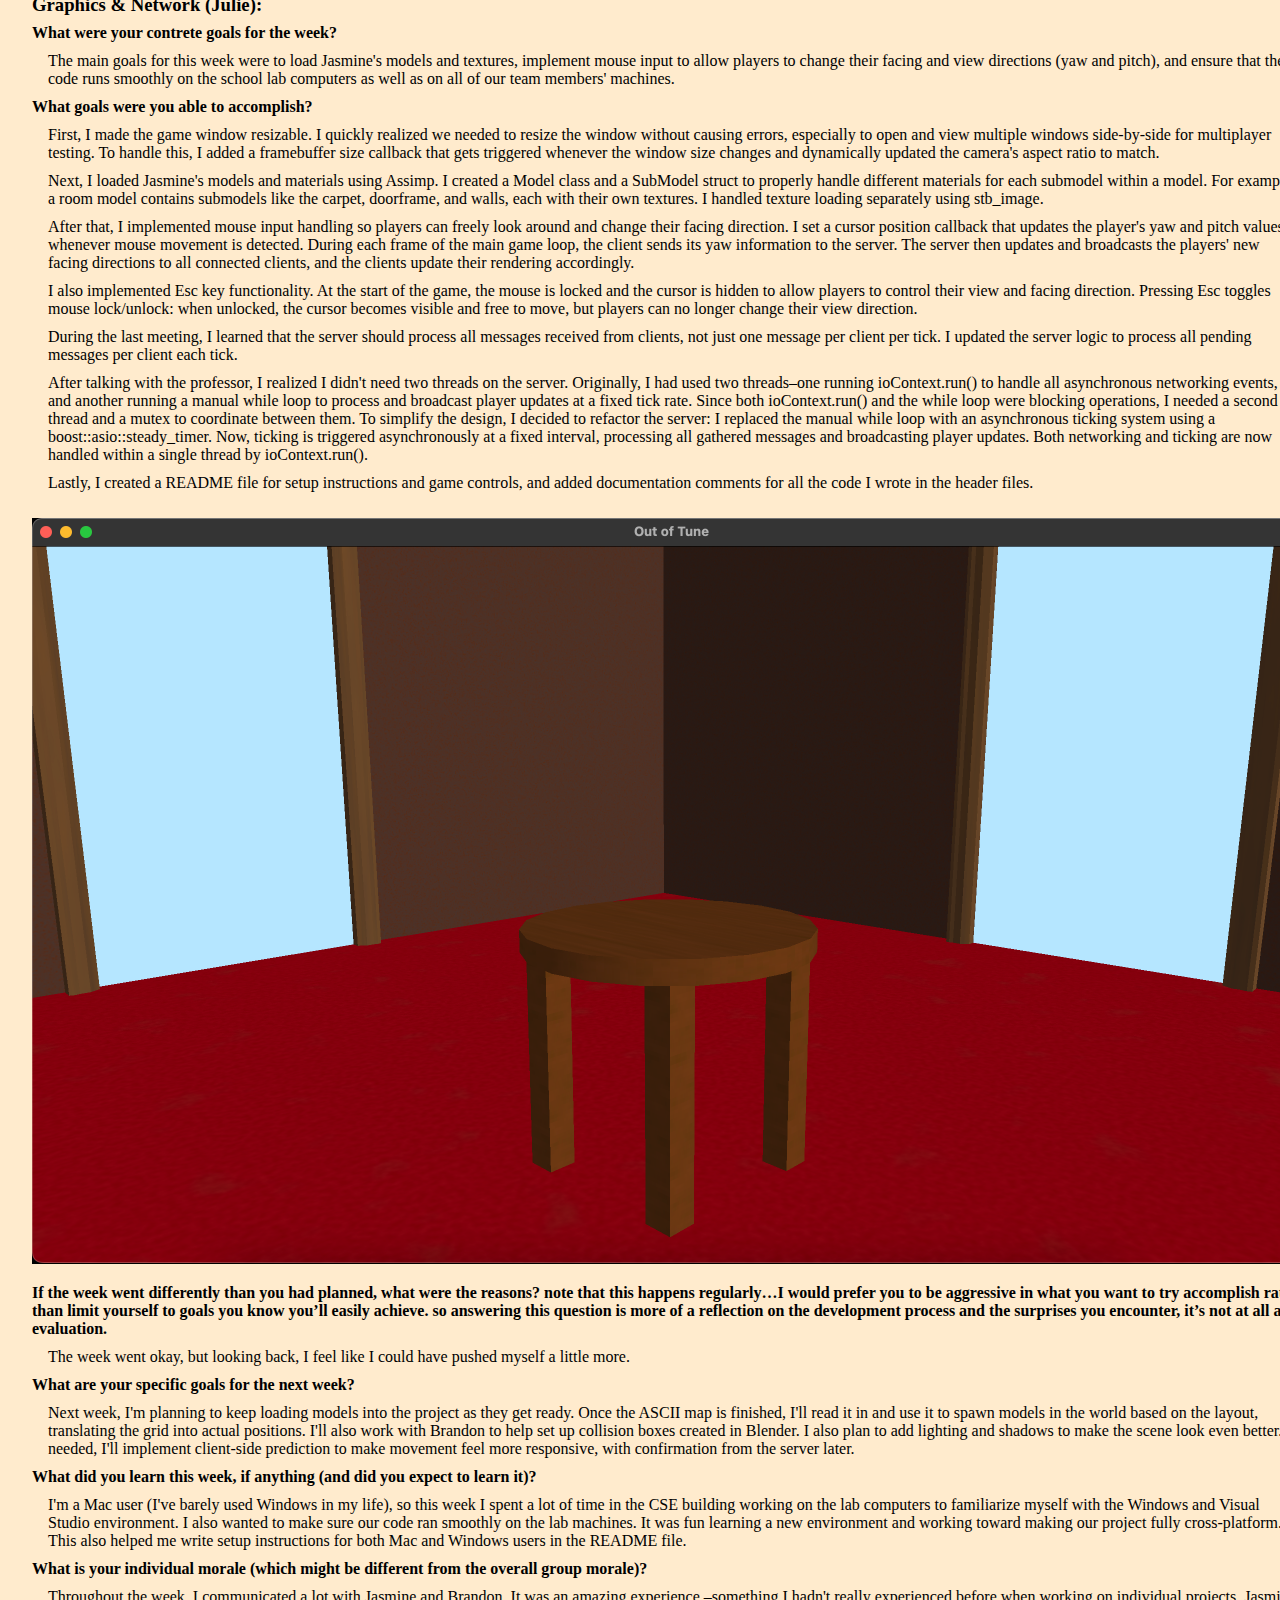
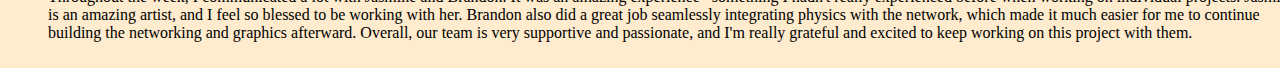
<file: weekly/week5.html>
<!DOCTYPE html>
<html lang="en">
<head>
    <meta charset="UTF-8">
    <meta name="viewport" content="width=device-width, initial-scale=1.0">
    <title>CSE 125 Group 1: Out of Tune</title>
    <link rel="stylesheet" href="../styles.css">
    <link rel="stylesheet" href="weekly.css">
</head> 
<body>
   <!-- Create a nav bar with the OUt of Tune as one element directing over yere -->

   <nav>
        <ul>
            <li><a href="../index.html">Out of Tune</a></li>
            <li><a href="../specs.html">Project Specs</a></li>
            <li><a href="index.html">Weekly Reports</a></li>
            <li><a href="../gallery.html">Gallery</a></li>
        </ul>
    </nav>

    <!-- Add a header with the title and a short description -->
    <header>
        <h1>Out of Tune: Weekly Progress Report Week 5 4/28</h1>
    </header>

    <!-- Add a main section with some content about the game -->
    <main>
        <h2>Group Status</h2>
        <p>We have integrated physics with the graphics and networking, although there still are some bugs and further testing that needs to be done. Blender models are beginning to be loaded in, such as a room with a carpet and table. Players can now turn and look around using their mouse/trackpad. Other general progress would be code and environment setup documentation, game mechanics such as keys and interactable objects (tested in the isolated ASCII game), and game timer logic.</p>

        <h2>Screenshots</h2>
        <div>
            <div style="display:flex; align-items:center; gap: 1rem;">
                <img src="../assets/w5i1.png" alt="Screenshot of the game" style="width: 50%; max-width: 600px;">
                <img src="../assets/w5i2.png" alt="Screenshot of the game" style="width: 50%; max-width: 600px;">   
            </div>
            <div style="display:flex; align-items:center; gap: 1rem;">
                <img src="../assets/w5i3.png" alt="Screenshot of the game" style="width: 50%; max-width: 600px;">
                <img src="../assets/SwampAmbienceW4.png" alt="Screenshot of the game" style="width: 50%; max-width: 600px;">
            </div>
        </div>

        <h2>Group Morale</h2>
        <p>Overall, the group morale is much more positive this week. Everyone is excited to see things finally come together and people feel more or else comfortable with the foundations implace and feel that now that the foundations are set progress will be quicker and easier moving forward. Team feels excited and slightly less stressed to tackle to next steps</p>

        <h2>Individual Reports</h2>

        <!-- Jasmine -->
        <h3>Art (Jasmine):</h3>
        <h4>What were your contrete goals for the week?</h4>
        <p>Originally, my goal was to work on completing the gray boxing for the game because I wasn’t sure how long I would have to wait on the graphics team. However, I did not have to wait very long.</p>

        <h4>What goals were you able to accomplish?</h4>
        <p>I completely shifted because our graphics engine was able to load Blender models this week I worked on cleaning up my models and solidifying the Blender to our engine pipeline. It was a lot of technical work since I wanted to use Blender’s nodes to create procedural textures I had to learn how to bake them properly and export them so that the mtl file comes out correctly. I also dabbled with trying to bake normals, but we decided to save that as a later task if we have time.</p>

        <h4>If the week went differently than you had planned, what were the reasons? note that this happens regularly…I would prefer you to be aggressive in what you want to try accomplish rather than limit yourself to goals you know you’ll easily achieve. so answering this question is more of a reflection on the development process and the surprises you encounter, it’s not at all an evaluation.</h4>
        <p>This week went very differently since I planned on doing work with the assumption I would still be waiting, but Julie was able to quickly get the graphics engine working, so I changed tasks so we could proceed with importing models and testing that out asap.</p>

        <h4>What are your specific goals for the next week?</h4>
        <p>Finalize textures for the hotel room pieces, get all (unfurnished) hotel rooms into the engine so that programmers can work on procedurally generated maps. I will also add collision boxes for these rooms. If I have time, I will also clean up the doors and grey box the rest of the minigame rooms.</p>

        <h4>What did you learn this week, if anything (and did you expect to learn it)?</h4>
        <p>I learned a lotttt about procedural materials, baking textures, and uv mapping. I also learned about some things from the graphics team’s feedback and how I need to align my models and such so that they appear correctly in the engine.</p>

        <h4>What is your individual morale (which might be different from the overall group morale)?</h4>
        <p>I’m hyped up because I feel like I’m kind of at the point I can just pump out these models and textures and I can put in the effort to make them nice and polished. However, now I feel like I’m in a crunchy time because I need to finish the room models asap so I can focus on character and animation because that I think will take longer for me to learn. I wish I could just spend more time locking in on just this class because I’m enjoying learning and seeing the results of my labor but unfortunately I do have to do my other homework sometimes lol. So excited! (The textures are very subtle but I think will look nicer than flat colors, I also still have to tweak some more settings on the materials) (also some of these changes have not been added to the engine version of these models yet)</p>

        <p>Nodes for carpet texture:</p>
        <img src="../assets/w5i3.png" alt="Screenshot of the game">

        <p>Carpet Texture:</p>
        <img src="../assets/w5i4.png" alt="Screenshot of the game">
        <p>Wall and doorframe texture:</p>
        <img src="../assets/w5i5.png" alt="Screenshot of the game">
        <p>UV mapping (a little gross but its ok this is for a doorframe):</p>
        <img src="../assets/w5i6.png" alt="Screenshot of the game">
        <p>Wood texture:</p>
        <img src="../assets/w5i7.png" alt="Screenshot of the game">

        <!-- Annie -->
        <h3>Music (Annie):</h3>
        <h4>What were your contrete goals for the week?</h4>
        <p>Get the general SFX in such as unlocking doors or UI button interactions.</p>

        <h4>What goals were you able to accomplish?</h4>
        <p>I’m able to make a draft of the swamp ambience track. You can check it out in the gallery section of the website</p>

        <h4>If the week went differently than you had planned, what were the reasons? note that this happens regularly…I would prefer you to be aggressive in what you want to try accomplish rather than limit yourself to goals you know you’ll easily achieve. so answering this question is more of a reflection on the development process and the surprises you encounter, it’s not at all an evaluation.</h4>
        <p>Didn’t have the time to test out the audio implementation yet and plus I’m waiting for the team to fix their C-make file so that I can safely build the project from my end.</p>

        <h4>What are your specific goals for the next week?</h4>
        <p>Revising my swamp track and draft the track for the circus room. As well as getting the SFX for the door.</p>

        <h4>What did you learn this week, if anything (and did you expect to learn it)?</h4>
        <p>I learned that using horse samples in my swamp ambience can make a good horror effect.</p>

        <h4>What is your individual morale (which might be different from the overall group morale)?</h4>
        <p>I feel a little less stressed than before. Feel like I can freely experiment more.</p>

        <!-- Gabriel -->
        <h3> Graphics (Gabriel):</h3>
        <h4>What were your concrete goals for the week?</h4>
        <p>My goal for the week was to understand the new source code, get it to run on my machine and abstract the draw cube function so that it may be called from anywhere in the game engine.</p>

        <h4>What goals were you able to accomplish?</h4>
        <p>I read and studied the source code and managed to make it work on my machine (although that took me longer than expected). I didn’t abstract the draw cube function seeing that it might not need to be abstracted. There’s now support for models, so I don’t think we need to work with the cube function anymore.</p>

        <h4>If the week went differently than you had planned, what were the reasons? note that this happens regularly…I would prefer you to be aggressive in what you want to try accomplish rather than limit yourself to goals you know you’ll easily achieve. so answering this question is more of a reflection on the development process and the surprises you encounter, it’s not at all an evaluation.</h4>
        <p>My laptop died halfway through the week and I had to get it fixed. This delayed some work, since I had to catch up to the progress I had lost. My laptop is working fine now, so hopefully this doesn’t happen again.</p>

        <h4>What are your specific goals for the next week?</h4>
        <p>My goal for this week is to get a timer display to show up on screen. My top priority right now is getting text to be rendered, and if that’s figured out before next week, my next goal is to have a text that updates according to the game timer.</p>

        <h4>What did you learn this week, if anything (and did you expect to learn it)?</h4>
        <p>I started researching text rendering with OpenGl and learned that it’s a trickier task than it sounds. Going forward I should keep this in mind.</p>

        <h4>What is your individual morale (which might be different from the overall group morale)?</h4>
        <p>I’m excited to have a tangible graphics-related goal that I can focus on and work towards.</p>

        <!-- William -->
        <h3>General Game Implementation and Mini Games (William):</h3>
        <h4>What were your contrete goals for the week?</h4>
        <p>Implement ASCII versions of our key class, room class, door class, player class, and interactable class. </p>

        <h4>What goals were you able to accomplish?</h4>
        <p>ASCII versions for all classes have been implemented to allow basic playability. Functionality for interact() and handleInteract() is implemented in the ASCIIgame file, will have not integrate this into the handleInteracts for each class. Press ‘e’ to pick up key, press ‘e’ to unlock door, press ‘e’ to open door. </p>
        <img src="../assets/w5i8.png" alt="Screenshot of the ASCII game">
        
        <h4>If the week went differently than you had planned, what were the reasons? note that this happens regularly…I would prefer you to be aggressive in what you want to try accomplish rather than limit yourself to goals you know you’ll easily achieve. so answering this question is more of a reflection on the development process and the surprises you encounter, it’s not at all an evaluation.</h4>
        <p>Wanted to also get started on assisting in networking and physics. Still need to understand how physics classes work and how we can implement it into our current classes. So far our design choices seem to be viable. </p>

        <h4>What are your specific goals for the next week?</h4>
        <p>Clean up code and see how we can translate ASCII implementation of classes to the real game. Team should be close to completely integrating networking, graphics, and physics. 

            If not working on this, I hope to work on the mini-game class next. 
             </p>

        <h4>What did you learn this week, if anything (and did you expect to learn it)?</h4>
        <p>I learnt more about game design. Our mini-games team met up to discuss some design changes for our door and room class, and also discussed game finishing mechanics regarding the final door. </p>

        <h4>What is your individual morale (which might be different from the overall group morale)?</h4>
        <p>Feeling good. Our graphics and physics team are doing great work, and it seems we basically have a good foundation to work with. Hopefully the actual game implementation will go smoothly as well. </p>

        <!-- Ravi -->
        <h3>General Game Implementation and Mini Games (Ravi):</h3>
        <h4>What were your contrete goals for the week?</h4>
        <p>My goals were to finish the key class, get the auto-formatter tutorial up, add a player death mechanism, and start working on implementing minigame 1.</p>

        <h4>What goals were you able to accomplish?</h4>
        <p>I added the key class, the object class (more info later), and I made good progress integrating the component classes  (Door, Room, Interactable, Key) with our server/client setup.</p>

        <h4>If the week went differently than you had planned, what were the reasons? note that this happens regularly…I would prefer you to be aggressive in what you want to try accomplish rather than limit yourself to goals you know you’ll easily achieve. so answering this question is more of a reflection on the development process and the surprises you encounter, it’s not at all an evaluation.</h4>
        <p>The week did go differently than I had planned, because we realized we needed to integrate the component classes with our server and client. Most of my goals ended up being put aside to get this done. Originally, we just had one file for each class, but now my goal was to split it up by what was actually needing to be done on the client and server, and how to integrate them. I have not completely finished this yet, but I have made good progress. I met with Helen and William, and we decided to implement all non intractable pieces as one class called an Object class. This can be everything from chairs to statues to anything else that sits still in a room, but all that changes between each one are the texture and rigidbody that get applied to them during initialization. I have pretty much finished the Object class, and I’m going to push it with the rest of the component integration. This work all went a bit slower than I had hoped, but I am not surprised because the integration meant I had to understand the physics and server integration that Brandon and Julie had done. While I do understand it a lot better now, I’m still a little unsure about what is the best practice for exactly where to handle everything, especially when it comes to parsing the JSON and calling different methods.</p>

        <h4>What are your specific goals for the next week?</h4>
        <p>My goals for next week are to finish this integration, add in the death mechanic, help create the map and add in the logic for it, and help finish minigame 1.</p>

        <h4>What did you learn this week, if anything (and did you expect to learn it)?</h4>
        <p>I learned a lot more about the physics and server/client logic, as well as learning about aggregate initialization of structs.</p>

        <h4>What is your individual morale (which might be different from the overall group morale)?</h4>
        <p>While I didn’t get quite as much accomplished this week as I had hoped, my spirits are still high, and it’s good to be slotting everything together. I am excited to be able to see all the logic work with the client and server. Overall I am feeling good.</p>

        <!-- Brandon -->
        <h3>Physics (Brandon):</h3>
        <h4>What were your contrete goals for the week?</h4>
        <p>My concrete goal for the week was to integrate physics into the graphics and networking implementations. Additionally, if time availed, I wanted to implement the Blender bounding box pipeline.</p>

        <h4>What goals were you able to accomplish?</h4>
        <p>I was only able to integrate the physics, and have yet started on the Blender bounding box pipeline. The physics is fully integrated and documented, but there are some bugs that need to be addressed, such as the character slightly moving forward when jumping.</p>

        <p>Physics working with graphics and networking:</p>
        <img src="../assets/w5i2.png" alt="Screenshot of the game">

        <h4>If the week went differently than you had planned, what were the reasons? note that this happens regularly…I would prefer you to be aggressive in what you want to try accomplish rather than limit yourself to goals you know you’ll easily achieve. so answering this question is more of a reflection on the development process and the surprises you encounter, it’s not at all an evaluation.</h4>
        <p>Integration took long, which I expected, but it took longer than I expected to just transfer all the code I had implemented independently and clean up. Understanding the networking code was rather intuitive and easy to integrate with, which I didn’t think it would be.</p>

        <h4>What are your specific goals for the next week?</h4>
        <p>My specific goals for next week are to implement the Blender bounding box pipeline, implement map generation based on the assumptions of room sizes, and, if time allows, fix the bugs in the physics. Additionally, I want to look for opportunities to help out in other areas, especially in integration.</p>

        <h4>What did you learn this week, if anything (and did you expect to learn it)?</h4>
        <p>Integration takes time, but it isn’t all about stitching code to someone else’s code but also the clean up and the gradual iteration of stitching code and testing if the overall codebase still works. Normally, I would probably have just implement ALL my code and then fix from there, but implementing part of my code, testing, and fixing was a lot more manageable and adaptable.</p>

        <h4>What is your individual morale (which might be different from the overall group morale)?</h4>
        <p>I am feeling very hopeful in this project. Integration was a lot smoother than I thought, and the foundations of our engine are coming together well. I feel like once we get the foundations set then a lot of play testing and experimenting will be possible. The vision is becoming more clear. Also, the team is amazing to work with. Communication has been great in my experience and the code is easy to manage.</p>

        <!-- Helen Lin -->
        <h3>General Game Implementation and Mini Games (Helen Lin):</h3>
        <h4>What were your contrete goals for the week?</h4>
        <p>The goal for the week was to pick up the speed on implementation and get started on the mini game implementation</p>

        <h4>What goals were you able to accomplish?</h4>
        <p>Ravi, William and I during Thursday when we met again as a big group to rediscussed some class structures and what goes in the server side or client side of the class objects and whether or not we needed certain classes. This discussion also lead us to redefine the ending of the game as we were discussing the Key object class and how to handle which key unlocks which door and how that connects to the final door, which defines the successful end of the game. We decided on that all players must press a button near the final door once all the keys are in place for them to successfully open up the door to end the game. This way the player would all be at the door at the end. I updated out minigame spec dock with these details and also communicated over to Jasmine about the assets we need. I got started on some of the documentation for the functions while reading  through and understanding Julie’s client and server code and then Julie took over with writing the remainder of the documentation. Got started on setting up the class for the first Mini game.</p>

        <h4>If the week went differently than you had planned, what were the reasons? note that this happens regularly…I would prefer you to be aggressive in what you want to try accomplish rather than limit yourself to goals you know you’ll easily achieve. so answering this question is more of a reflection on the development process and the surprises you encounter, it’s not at all an evaluation.</h4>
        <p>I wished I made a bit more progress on the swamp mini game set up but as I was writing it just re learning c++ took some time and also figuring out in what format to store variables and also whether or not certain functions should reside within that class or outside, which should hopefully get better as understanding of the code base increases. Like for the server side of the swamp which I envision handling the computation and logic necessary for the swamp game but that requires communication with the client and server and the communication logic I’m still deciding whether to have the server/client class do the initial message parsing then passing the message to the Swamp mini game class which then just handles the data. But this would mean that the server/client needs access to the instance of the swamp object instance.</p>

        <h4>What are your specific goals for the next week?</h4>
        <p>I’m hoping to get an initial version of swamp class done. Making sure that the client and server are communicating the events related to the swamp game.</p>

        <h4>What did you learn this week, if anything (and did you expect to learn it)?</h4>
        <p>Just learning more about c++ and things that I have forgotten about c++. Expected to learn this since my work this week was getting into coding.</p>

        <h4>What is your individual morale (which might be different from the overall group morale)?</h4>
        <p>I’m feeling hopeful. Looks like a lot of progress has happened and graphic wise and physics wise things are coming together and working faster. Feels really nice to see things start to come together at least visually.</p>

        <!-- Julie -->
        <h3>Graphics & Network (Julie):</h3>
        <h4>What were your contrete goals for the week?</h4>
        <p>The main goals for this week were to load Jasmine's models and textures, implement mouse input to allow players to change their facing and view directions (yaw and pitch), and ensure that the code runs smoothly on the school lab computers as well as on all of our team members' machines.</p>

        <h4>What goals were you able to accomplish?</h4>
        <p>First, I made the game window resizable. I quickly realized we needed to resize the window without causing errors, especially to open and view multiple windows side-by-side for multiplayer testing. To handle this, I added a framebuffer size callback that gets triggered whenever the window size changes and dynamically updated the camera's aspect ratio to match.</p>
        <p>Next, I loaded Jasmine's models and materials using Assimp. I created a Model class and a SubModel struct to properly handle different materials for each submodel within a model. For example, a room model contains submodels like the carpet, doorframe, and walls, each with their own textures. I handled texture loading separately using stb_image.</p>
        <p>After that, I implemented mouse input handling so players can freely look around and change their facing direction. I set a cursor position callback that updates the player's yaw and pitch values whenever mouse movement is detected. During each frame of the main game loop, the client sends its yaw information to the server. The server then updates and broadcasts the players' new facing directions to all connected clients, and the clients update their rendering accordingly.</p>
        <p>I also implemented Esc key functionality. At the start of the game, the mouse is locked and the cursor is hidden to allow players to control their view and facing direction. Pressing Esc toggles mouse lock/unlock: when unlocked, the cursor becomes visible and free to move, but players can no longer change their view direction.</p>
        <p>During the last meeting, I learned that the server should process all messages received from clients, not just one message per client per tick. I updated the server logic to process all pending messages per client each tick.</p>
        <p>After talking with the professor, I realized I didn't need two threads on the server. Originally, I had used two threads–one running ioContext.run() to handle all asynchronous networking events, and another running a manual while loop to process and broadcast player updates at a fixed tick rate. Since both ioContext.run() and the while loop were blocking operations, I needed a second thread and a mutex to coordinate between them. To simplify the design, I decided to refactor the server: I replaced the manual while loop with an asynchronous ticking system using a boost::asio::steady_timer. Now, ticking is triggered asynchronously at a fixed interval, processing all gathered messages and broadcasting player updates. Both networking and ticking are now handled within a single thread by ioContext.run().</p>
        <p>Lastly, I created a README file for setup instructions and game controls, and added documentation comments for all the code I wrote in the header files.</p>
        <img src="../assets/w5i1.png" alt="Screenshot of the game">

        <h4>If the week went differently than you had planned, what were the reasons? note that this happens regularly…I would prefer you to be aggressive in what you want to try accomplish rather than limit yourself to goals you know you’ll easily achieve. so answering this question is more of a reflection on the development process and the surprises you encounter, it’s not at all an evaluation.</h4>
        <p>The week went okay, but looking back, I feel like I could have pushed myself a little more.</p>

        <h4>What are your specific goals for the next week?</h4>
        <p>Next week, I'm planning to keep loading models into the project as they get ready. Once the ASCII map is finished, I'll read it in and use it to spawn models in the world based on the layout, translating the grid into actual positions. I'll also work with Brandon to help set up collision boxes created in Blender. I also plan to add lighting and shadows to make the scene look even better. If needed, I'll implement client-side prediction to make movement feel more responsive, with confirmation from the server later.</p>

        <h4>What did you learn this week, if anything (and did you expect to learn it)?</h4>
        <p>I'm a Mac user (I've barely used Windows in my life), so this week I spent a lot of time in the CSE building working on the lab computers to familiarize myself with the Windows and Visual Studio environment. I also wanted to make sure our code ran smoothly on the lab machines. It was fun learning a new environment and working toward making our project fully cross-platform. This also helped me write setup instructions for both Mac and Windows users in the README file.</p>

        <h4>What is your individual morale (which might be different from the overall group morale)?</h4>
        <p>Throughout the week, I communicated a lot with Jasmine and Brandon. It was an amazing experience –something I hadn't really experienced before when working on individual projects. Jasmine is an amazing artist, and I feel so blessed to be working with her. Brandon also did a great job seamlessly integrating physics with the network, which made it much easier for me to continue building the networking and graphics afterward. Overall, our team is very supportive and passionate, and I'm really grateful and excited to keep working on this project with them.</p>
   </main>
</body>
</html>
</file>
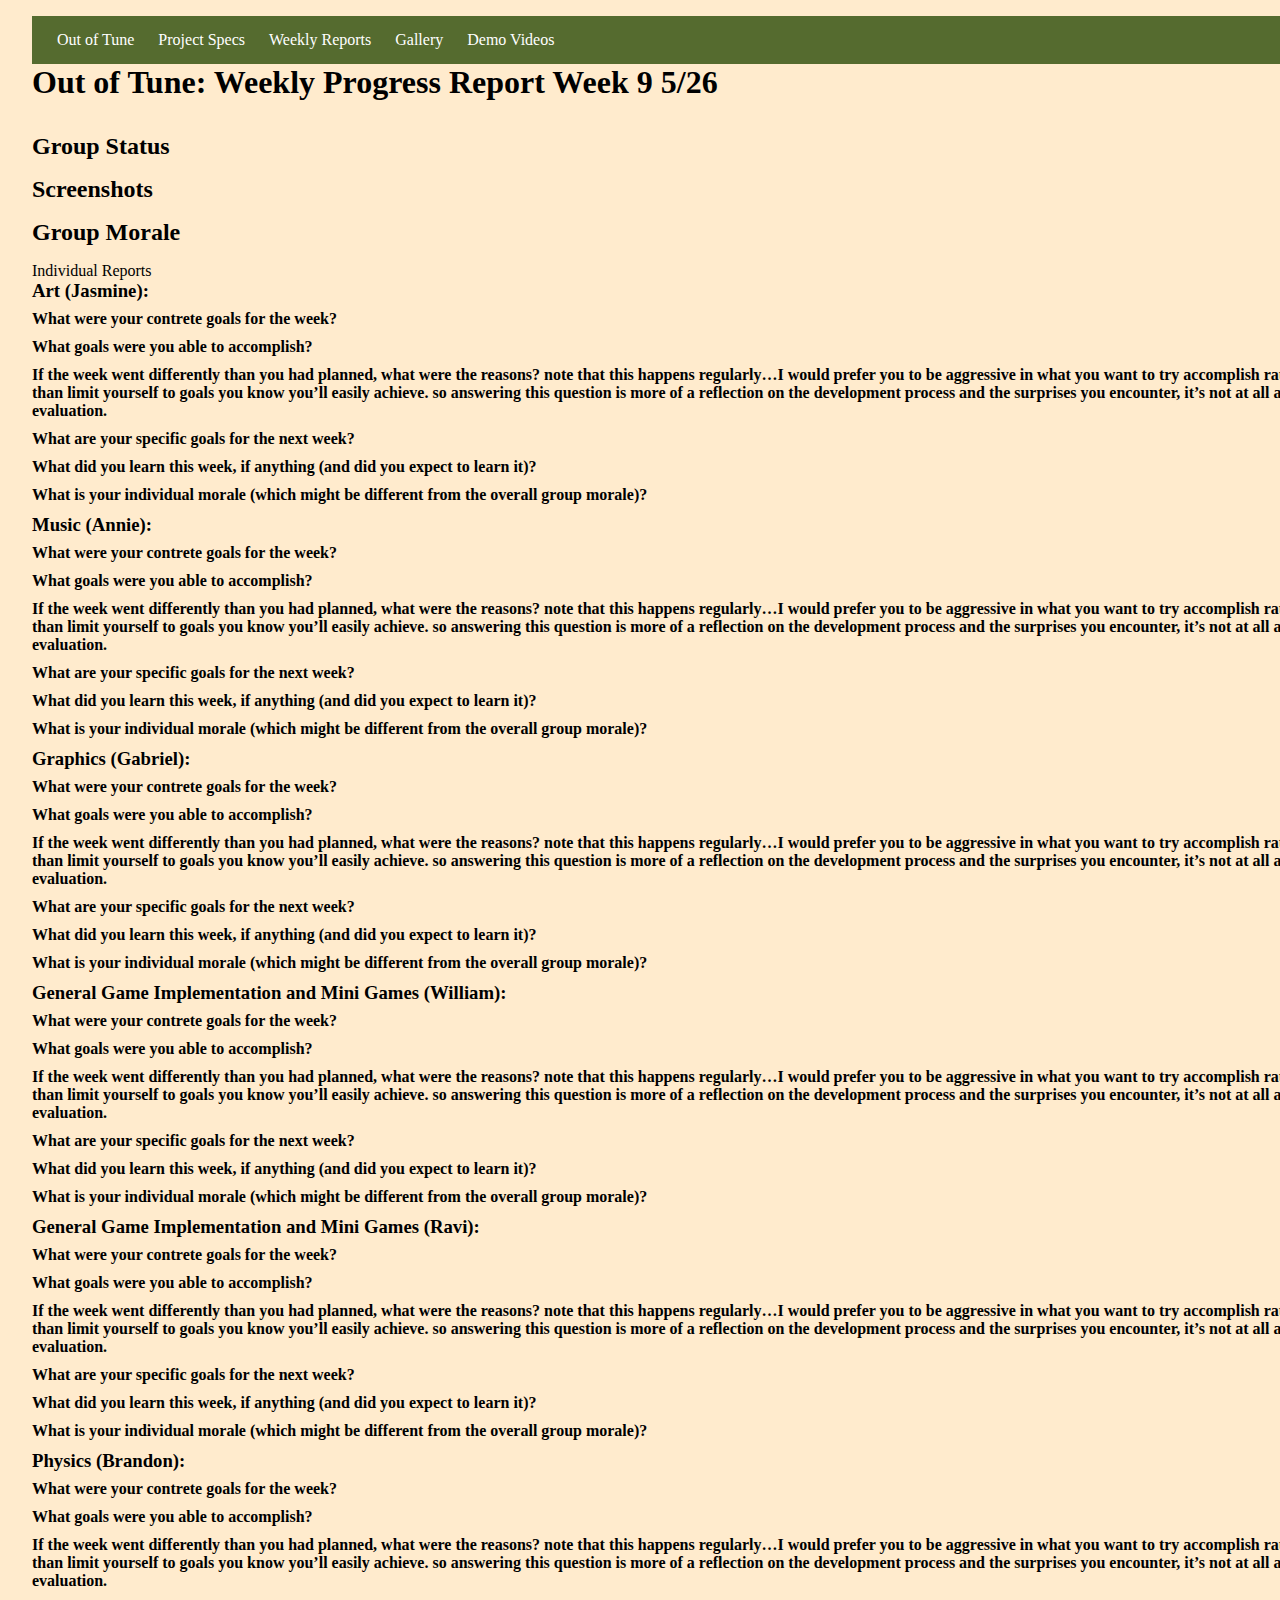
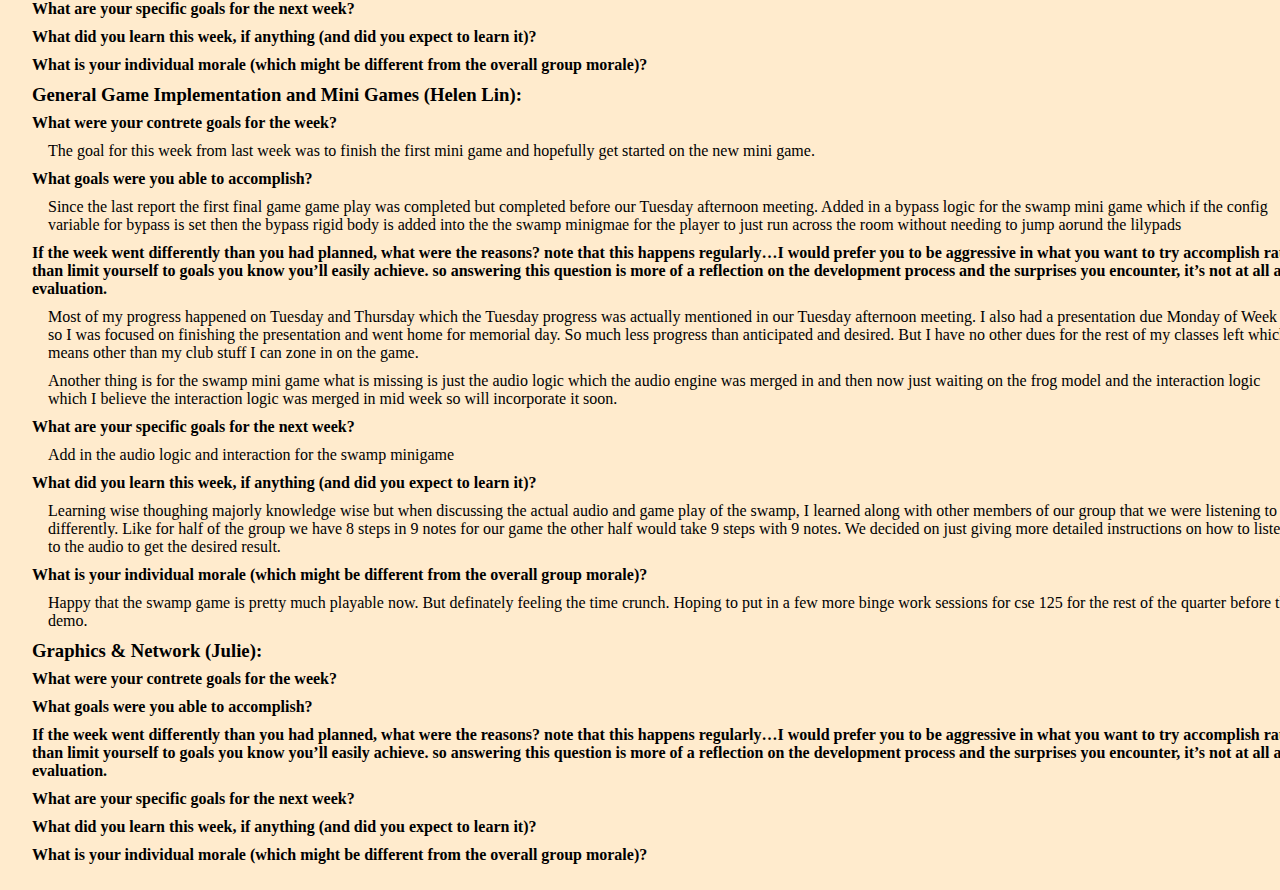
<file: weekly/week9.html>
<!DOCTYPE html>
<html lang="en">
<head>
   <meta charset="UTF-8">
   <meta name="viewport" content="width=device-width, initial-scale=1.0">
   <title>CSE 125 Group 1: Out of Tune</title>
   <link rel="stylesheet" href="../styles.css">
   <link rel="stylesheet" href="weekly.css">
</head> 
<body>
   <header>
      <nav>
         <ul>
            <li><a href="../index.html">Out of Tune</a></li>
            <li><a href="../specs.html">Project Specs</a></li>
            <li><a href="index.html">Weekly Reports</a></li>
            <li><a href="../gallery.html">Gallery</a></li>
            <li><a href="../video.html">Demo Videos</a></li>
         </ul>
       </nav>
   </header>

   <main>
      <h1>Out of Tune: Weekly Progress Report Week 9 5/26</h1>

      <h2>Group Status</h2>
      <p></p>

      <h2>Screenshots</h2>

      <h2>Group Morale</h2>
      <p></p>

      <hff2>Individual Reports</hff2>

      <!-- Jasmine -->
      <h3>Art (Jasmine):</h3>
      <h4>What were your contrete goals for the week?</h4>
      <p></p>

      <h4>What goals were you able to accomplish?</h4>
      <p></p>

      <h4>If the week went differently than you had planned, what were the reasons? note that this happens regularly…I would prefer you to be aggressive in what you want to try accomplish rather than limit yourself to goals you know you’ll easily achieve. so answering this question is more of a reflection on the development process and the surprises you encounter, it’s not at all an evaluation.</h4>
      <p></p>

      <h4>What are your specific goals for the next week?</h4>
      <p></p>

      <h4>What did you learn this week, if anything (and did you expect to learn it)?</h4>
      <p></p>

      <h4>What is your individual morale (which might be different from the overall group morale)?</h4>
      <p></p>

      <!-- Annie -->
      <h3>Music (Annie):</h3>
      <h4>What were your contrete goals for the week?</h4>
      <p></p>

      <h4>What goals were you able to accomplish?</h4>
      <p></p>

      <h4>If the week went differently than you had planned, what were the reasons? note that this happens regularly…I would prefer you to be aggressive in what you want to try accomplish rather than limit yourself to goals you know you’ll easily achieve. so answering this question is more of a reflection on the development process and the surprises you encounter, it’s not at all an evaluation.</h4>
      <p></p>

      <h4>What are your specific goals for the next week?</h4>
      <p></p>

      <h4>What did you learn this week, if anything (and did you expect to learn it)?</h4>
      <p></p>

      <h4>What is your individual morale (which might be different from the overall group morale)?</h4>
      <p></p>

      <!-- Graphics -->
      <h3>Graphics (Gabriel):</h3>
      <h4>What were your contrete goals for the week?</h4>
      <p></p>

      <h4>What goals were you able to accomplish?</h4>
      <p></p>

      <h4>If the week went differently than you had planned, what were the reasons? note that this happens regularly…I would prefer you to be aggressive in what you want to try accomplish rather than limit yourself to goals you know you’ll easily achieve. so answering this question is more of a reflection on the development process and the surprises you encounter, it’s not at all an evaluation.</h4>
      <p></p>

      <h4>What are your specific goals for the next week?</h4>
      <p></p>

      <h4>What did you learn this week, if anything (and did you expect to learn it)?</h4>
      <p></p>

      <h4>What is your individual morale (which might be different from the overall group morale)?</h4>
      <p></p>

      <!-- William -->
      <h3>General Game Implementation and Mini Games (William):</h3>
      <h4>What were your contrete goals for the week?</h4>
      <p></p>

      <h4>What goals were you able to accomplish?</h4>
      <p></p>

      <h4>If the week went differently than you had planned, what were the reasons? note that this happens regularly…I would prefer you to be aggressive in what you want to try accomplish rather than limit yourself to goals you know you’ll easily achieve. so answering this question is more of a reflection on the development process and the surprises you encounter, it’s not at all an evaluation.</h4>
      <p></p>

      <h4>What are your specific goals for the next week?</h4>
      <p></p>

      <h4>What did you learn this week, if anything (and did you expect to learn it)?</h4>
      <p></p>

      <h4>What is your individual morale (which might be different from the overall group morale)?</h4>
      <p></p>

      <!-- Ravi -->
      <h3>General Game Implementation and Mini Games (Ravi):</h3>
      <h4>What were your contrete goals for the week?</h4>
      <p></p>

      <h4>What goals were you able to accomplish?</h4>
      <p></p>

      <h4>If the week went differently than you had planned, what were the reasons? note that this happens regularly…I would prefer you to be aggressive in what you want to try accomplish rather than limit yourself to goals you know you’ll easily achieve. so answering this question is more of a reflection on the development process and the surprises you encounter, it’s not at all an evaluation.</h4>
      <p></p>

      <h4>What are your specific goals for the next week?</h4>
      <p></p>

      <h4>What did you learn this week, if anything (and did you expect to learn it)?</h4>
      <p></p>

      <h4>What is your individual morale (which might be different from the overall group morale)?</h4>
      <p></p>

      <!-- Brandon -->
      <h3>Physics (Brandon):</h3>
      <h4>What were your contrete goals for the week?</h4>
      <p></p>

      <h4>What goals were you able to accomplish?</h4>
      <p></p>

      <h4>If the week went differently than you had planned, what were the reasons? note that this happens regularly…I would prefer you to be aggressive in what you want to try accomplish rather than limit yourself to goals you know you’ll easily achieve. so answering this question is more of a reflection on the development process and the surprises you encounter, it’s not at all an evaluation.</h4>
      <p></p>

      <h4>What are your specific goals for the next week?</h4>
      <p></p>

      <h4>What did you learn this week, if anything (and did you expect to learn it)?</h4>
      <p></p>

      <h4>What is your individual morale (which might be different from the overall group morale)?</h4>
      <p></p>

      <!-- Helen Lin -->
      <h3> General Game Implementation and Mini Games (Helen Lin): </h3>
      <h4>What were your contrete goals for the week?</h4>
      <p>The goal for this week from last week was to finish the first mini game and hopefully get started on the new mini game.</p>

      <h4>What goals were you able to accomplish?</h4>
      <p>Since the last report the first final game game play was completed but completed before our Tuesday afternoon meeting. Added in a bypass logic for the swamp mini game which if the config variable for bypass is set then the bypass rigid body is added into the the swamp minigmae for the player to just run across the room without needing to jump aorund the lilypads</p>

      <h4>If the week went differently than you had planned, what were the reasons? note that this happens regularly…I would prefer you to be aggressive in what you want to try accomplish rather than limit yourself to goals you know you’ll easily achieve. so answering this question is more of a reflection on the development process and the surprises you encounter, it’s not at all an evaluation.</h4>
      <p>Most of my progress happened on Tuesday and Thursday which the Tuesday progress was actually mentioned in our Tuesday afternoon meeting. I also had a presentation due Monday of Week 9 so I was focused on finishing the presentation and went home for memorial day. So much less progress than anticipated and desired. But I have no other dues for the rest of my classes left which means other than my club stuff I can zone in on the game.</p>

      <p>Another thing is for the swamp mini game what is missing is just the audio logic which the audio engine was merged in and then now just waiting on the frog model and the interaction logic which I believe the interaction logic was merged in mid week so will incorporate it soon.</p>

      <h4>What are your specific goals for the next week?</h4>
      <p> Add in the audio logic and interaction for the swamp minigame</p>

      <h4>What did you learn this week, if anything (and did you expect to learn it)?</h4>
      <p> Learning wise thoughing majorly knowledge wise but when discussing the actual audio and game play of the swamp, I learned along with other members of our group that we were listening to it differently. Like for half of the group we have 8 steps in 9 notes for our game the other half would take 9 steps with 9 notes. We decided on just giving more detailed instructions on how to listen to the audio to get the desired result.</p>

      <h4>What is your individual morale (which might be different from the overall group morale)?</h4>
      <p> Happy that the swamp game is pretty much playable now. But definately feeling the time crunch. Hoping to put in a few more binge work sessions for cse 125 for the rest of the quarter before the demo.</p>

      <!-- Julie -->
      <h3>Graphics & Network (Julie):</h3>
      <h4>What were your contrete goals for the week?</h4>
      <p></p>

      <h4>What goals were you able to accomplish?</h4>
      <p></p>

      <h4>If the week went differently than you had planned, what were the reasons? note that this happens regularly…I would prefer you to be aggressive in what you want to try accomplish rather than limit yourself to goals you know you’ll easily achieve. so answering this question is more of a reflection on the development process and the surprises you encounter, it’s not at all an evaluation.</h4>
      <p></p>

      <h4>What are your specific goals for the next week?</h4>
      <p></p>

      <h4>What did you learn this week, if anything (and did you expect to learn it)?</h4>
      <p></p>

      <h4>What is your individual morale (which might be different from the overall group morale)?</h4>
      <p></p>
   </main>
</body>
</html>
</file>
<file: styles.css>
* {
  margin: 0;
  padding: 0;
}

body {
  background-color: #FFEBCD;
  width: 100%;
}

nav {
  background-color: #556b2f;
  color: white;
  padding: 15px;
  text-align: start;
}

nav ul {
  list-style-type: none;
  margin: 0;
  padding: 0;
}

nav li {
  display: inline;
}

nav li a {
  color: white;
  text-decoration: none;
  padding: 10px;
  border-radius: 5px;
}

nav li a:hover {
  background-color: #8fbc8f;
}

#nav-title {
  font-weight: bold;
  font-size: 1.5em;
}

@media (max-width: 780px) {
  nav ul {
    flex-direction: column;
    align-items: flex-start;
  }

  nav a {
    display: block;
  }
}

video {
  width: 80vw;
}

p {
  margin: 10px
}
</file>
<file: weekly/weekly.css>
body {
   padding: 1rem 2rem;
}
h1 {
   margin-bottom: 2rem;
   font-weight:800;
}

h2 {
   margin-bottom: 1rem;
   font-weight:800;
}

h3 {
   margin-bottom: 0.5rem;
   font-weight:800;
}

h4 {
   margin-bottom: 0.5rem;
   font-weight:800;
}

p {
   margin-left: 1rem;
}

img {
   max-width: 100%;
   height: auto;
   margin: 1rem 0;
}
</file>
<file: specs.css>
main ul, main ol {
  list-style-type: initial;
  margin-left: 1.5em;
}

main {
   margin-bottom: 2rem;
}
</file>
